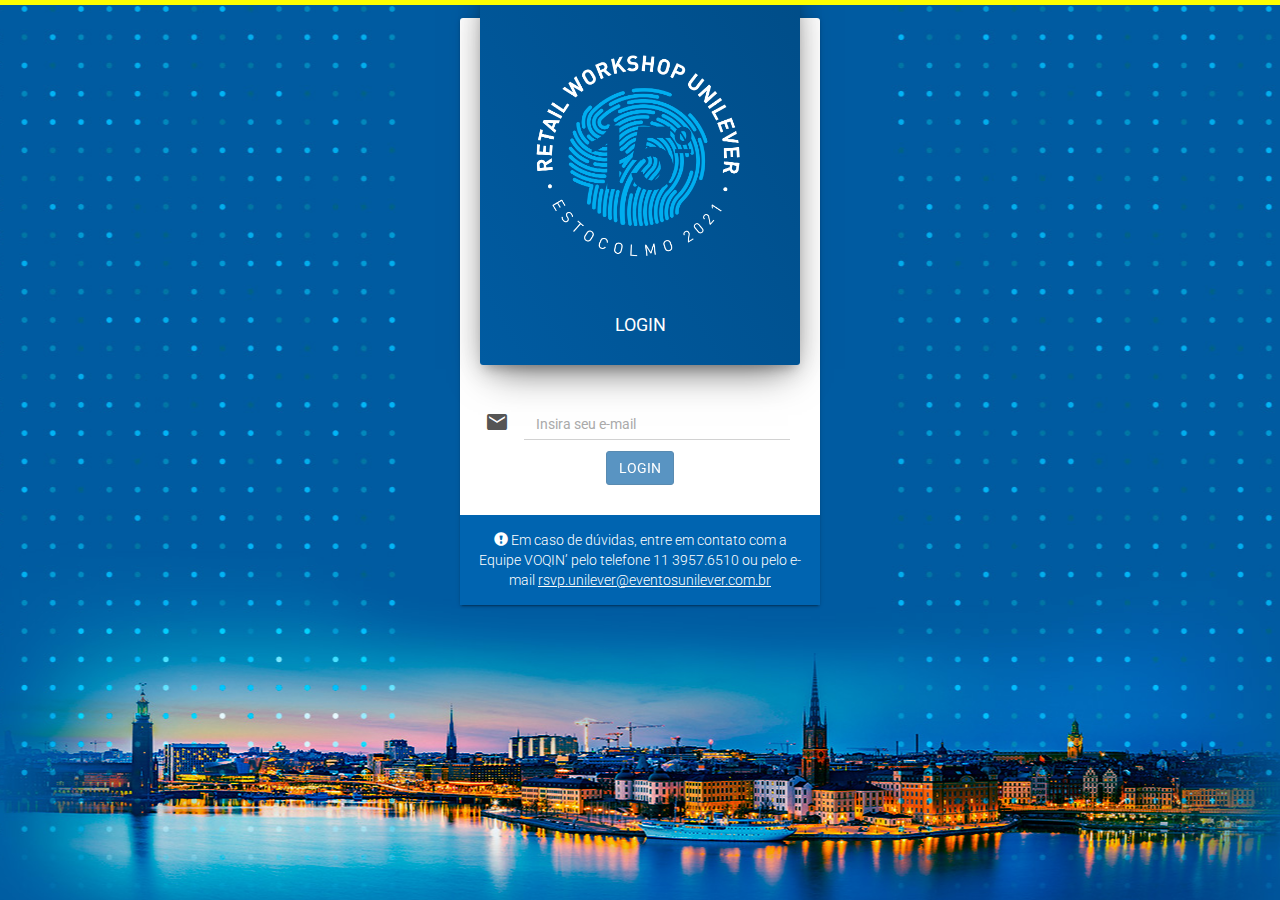
<file: index.html>
<!doctype html> <html ng-app="marcelinhaApp"> <head> <meta charset="utf-8"> <title ng-bind="appTitle"></title> <meta name="description" content=""> <meta name="viewport" content="width=device-width,initial-scale=1,shrink-to-fit=no"> <link rel="apple-touch-icon" sizes="180x180" href="/apple-touch-icon.png"> <link rel="icon" type="image/png" sizes="32x32" href="/favicon-32x32.png"> <link rel="icon" type="image/png" sizes="16x16" href="/favicon-16x16.png"> <link rel="manifest" href="/site.webmanifest"> <link rel="mask-icon" href="/safari-pinned-tab.svg" color="#5bbad5"> <meta name="msapplication-TileColor" content="#ffc40d"> <meta name="theme-color" content="#ffffff"> <link rel="stylesheet" href="styles/vendor.151a0907.css"> <link rel="stylesheet" href="styles/main.60ba440b.css"> </head> <body> <!--[if lte IE 8]>
      <p class="browsehappy">You are using an <strong>outdated</strong> browser. Please <a href="http://browsehappy.com/">upgrade your browser</a> to improve your experience.</p>
    <![endif]--> <ui-view></ui-view> <!-- Google Analytics: change UA-XXXXX-X to be your site's ID --> <script>(function (i, s, o, g, r, a, m) {
      i['GoogleAnalyticsObject'] = r; i[r] = i[r] || function () {
        (i[r].q = i[r].q || []).push(arguments)
      }, i[r].l = 1 * new Date(); a = s.createElement(o),
        m = s.getElementsByTagName(o)[0]; a.async = 1; a.src = g; m.parentNode.insertBefore(a, m)
    })(window, document, 'script', '//www.google-analytics.com/analytics.js', 'ga');</script> <script src="scripts/vendor.f568e722.js"></script> <script src="scripts/scripts.efd62bb0.js"></script> <!-- <script>
    if (location.hostname === "localhost" || location.hostname === "127.0.0.1") {
      alert('asdasd')
      document.write('<script src="https://' + (location.host || 'localhost').split(':')[0] + ':9000/livereload.js"></' + 'script>')
    }
  
  </script> --> </body> </html>
</file>
<file: styles/vendor.151a0907.css>
.sk-double-bounce,.sk-rotating-plane{width:40px;height:40px;margin:40px auto}@font-face{font-family:'Glyphicons Halflings';src:url(../fonts/glyphicons-halflings-regular.eot);src:url(../fonts/glyphicons-halflings-regular.eot?#iefix) format('embedded-opentype'),url(../fonts/glyphicons-halflings-regular.woff2) format('woff2'),url(../fonts/glyphicons-halflings-regular.woff) format('woff'),url(../fonts/glyphicons-halflings-regular.ttf) format('truetype'),url(../fonts/glyphicons-halflings-regular.svg#glyphicons_halflingsregular) format('svg')}.glyphicon{position:relative;top:1px;display:inline-block;font-family:'Glyphicons Halflings';font-style:normal;font-weight:400;line-height:1;-webkit-font-smoothing:antialiased;-moz-osx-font-smoothing:grayscale}.glyphicon-asterisk:before{content:"\002a"}.glyphicon-plus:before{content:"\002b"}.glyphicon-eur:before,.glyphicon-euro:before{content:"\20ac"}.glyphicon-minus:before{content:"\2212"}.glyphicon-cloud:before{content:"\2601"}.glyphicon-envelope:before{content:"\2709"}.glyphicon-pencil:before{content:"\270f"}.glyphicon-glass:before{content:"\e001"}.glyphicon-music:before{content:"\e002"}.glyphicon-search:before{content:"\e003"}.glyphicon-heart:before{content:"\e005"}.glyphicon-star:before{content:"\e006"}.glyphicon-star-empty:before{content:"\e007"}.glyphicon-user:before{content:"\e008"}.glyphicon-film:before{content:"\e009"}.glyphicon-th-large:before{content:"\e010"}.glyphicon-th:before{content:"\e011"}.glyphicon-th-list:before{content:"\e012"}.glyphicon-ok:before{content:"\e013"}.glyphicon-remove:before{content:"\e014"}.glyphicon-zoom-in:before{content:"\e015"}.glyphicon-zoom-out:before{content:"\e016"}.glyphicon-off:before{content:"\e017"}.glyphicon-signal:before{content:"\e018"}.glyphicon-cog:before{content:"\e019"}.glyphicon-trash:before{content:"\e020"}.glyphicon-home:before{content:"\e021"}.glyphicon-file:before{content:"\e022"}.glyphicon-time:before{content:"\e023"}.glyphicon-road:before{content:"\e024"}.glyphicon-download-alt:before{content:"\e025"}.glyphicon-download:before{content:"\e026"}.glyphicon-upload:before{content:"\e027"}.glyphicon-inbox:before{content:"\e028"}.glyphicon-play-circle:before{content:"\e029"}.glyphicon-repeat:before{content:"\e030"}.glyphicon-refresh:before{content:"\e031"}.glyphicon-list-alt:before{content:"\e032"}.glyphicon-lock:before{content:"\e033"}.glyphicon-flag:before{content:"\e034"}.glyphicon-headphones:before{content:"\e035"}.glyphicon-volume-off:before{content:"\e036"}.glyphicon-volume-down:before{content:"\e037"}.glyphicon-volume-up:before{content:"\e038"}.glyphicon-qrcode:before{content:"\e039"}.glyphicon-barcode:before{content:"\e040"}.glyphicon-tag:before{content:"\e041"}.glyphicon-tags:before{content:"\e042"}.glyphicon-book:before{content:"\e043"}.glyphicon-bookmark:before{content:"\e044"}.glyphicon-print:before{content:"\e045"}.glyphicon-camera:before{content:"\e046"}.glyphicon-font:before{content:"\e047"}.glyphicon-bold:before{content:"\e048"}.glyphicon-italic:before{content:"\e049"}.glyphicon-text-height:before{content:"\e050"}.glyphicon-text-width:before{content:"\e051"}.glyphicon-align-left:before{content:"\e052"}.glyphicon-align-center:before{content:"\e053"}.glyphicon-align-right:before{content:"\e054"}.glyphicon-align-justify:before{content:"\e055"}.glyphicon-list:before{content:"\e056"}.glyphicon-indent-left:before{content:"\e057"}.glyphicon-indent-right:before{content:"\e058"}.glyphicon-facetime-video:before{content:"\e059"}.glyphicon-picture:before{content:"\e060"}.glyphicon-map-marker:before{content:"\e062"}.glyphicon-adjust:before{content:"\e063"}.glyphicon-tint:before{content:"\e064"}.glyphicon-edit:before{content:"\e065"}.glyphicon-share:before{content:"\e066"}.glyphicon-check:before{content:"\e067"}.glyphicon-move:before{content:"\e068"}.glyphicon-step-backward:before{content:"\e069"}.glyphicon-fast-backward:before{content:"\e070"}.glyphicon-backward:before{content:"\e071"}.glyphicon-play:before{content:"\e072"}.glyphicon-pause:before{content:"\e073"}.glyphicon-stop:before{content:"\e074"}.glyphicon-forward:before{content:"\e075"}.glyphicon-fast-forward:before{content:"\e076"}.glyphicon-step-forward:before{content:"\e077"}.glyphicon-eject:before{content:"\e078"}.glyphicon-chevron-left:before{content:"\e079"}.glyphicon-chevron-right:before{content:"\e080"}.glyphicon-plus-sign:before{content:"\e081"}.glyphicon-minus-sign:before{content:"\e082"}.glyphicon-remove-sign:before{content:"\e083"}.glyphicon-ok-sign:before{content:"\e084"}.glyphicon-question-sign:before{content:"\e085"}.glyphicon-info-sign:before{content:"\e086"}.glyphicon-screenshot:before{content:"\e087"}.glyphicon-remove-circle:before{content:"\e088"}.glyphicon-ok-circle:before{content:"\e089"}.glyphicon-ban-circle:before{content:"\e090"}.glyphicon-arrow-left:before{content:"\e091"}.glyphicon-arrow-right:before{content:"\e092"}.glyphicon-arrow-up:before{content:"\e093"}.glyphicon-arrow-down:before{content:"\e094"}.glyphicon-share-alt:before{content:"\e095"}.glyphicon-resize-full:before{content:"\e096"}.glyphicon-resize-small:before{content:"\e097"}.glyphicon-exclamation-sign:before{content:"\e101"}.glyphicon-gift:before{content:"\e102"}.glyphicon-leaf:before{content:"\e103"}.glyphicon-fire:before{content:"\e104"}.glyphicon-eye-open:before{content:"\e105"}.glyphicon-eye-close:before{content:"\e106"}.glyphicon-warning-sign:before{content:"\e107"}.glyphicon-plane:before{content:"\e108"}.glyphicon-calendar:before{content:"\e109"}.glyphicon-random:before{content:"\e110"}.glyphicon-comment:before{content:"\e111"}.glyphicon-magnet:before{content:"\e112"}.glyphicon-chevron-up:before{content:"\e113"}.glyphicon-chevron-down:before{content:"\e114"}.glyphicon-retweet:before{content:"\e115"}.glyphicon-shopping-cart:before{content:"\e116"}.glyphicon-folder-close:before{content:"\e117"}.glyphicon-folder-open:before{content:"\e118"}.glyphicon-resize-vertical:before{content:"\e119"}.glyphicon-resize-horizontal:before{content:"\e120"}.glyphicon-hdd:before{content:"\e121"}.glyphicon-bullhorn:before{content:"\e122"}.glyphicon-bell:before{content:"\e123"}.glyphicon-certificate:before{content:"\e124"}.glyphicon-thumbs-up:before{content:"\e125"}.glyphicon-thumbs-down:before{content:"\e126"}.glyphicon-hand-right:before{content:"\e127"}.glyphicon-hand-left:before{content:"\e128"}.glyphicon-hand-up:before{content:"\e129"}.glyphicon-hand-down:before{content:"\e130"}.glyphicon-circle-arrow-right:before{content:"\e131"}.glyphicon-circle-arrow-left:before{content:"\e132"}.glyphicon-circle-arrow-up:before{content:"\e133"}.glyphicon-circle-arrow-down:before{content:"\e134"}.glyphicon-globe:before{content:"\e135"}.glyphicon-wrench:before{content:"\e136"}.glyphicon-tasks:before{content:"\e137"}.glyphicon-filter:before{content:"\e138"}.glyphicon-briefcase:before{content:"\e139"}.glyphicon-fullscreen:before{content:"\e140"}.glyphicon-dashboard:before{content:"\e141"}.glyphicon-paperclip:before{content:"\e142"}.glyphicon-heart-empty:before{content:"\e143"}.glyphicon-link:before{content:"\e144"}.glyphicon-phone:before{content:"\e145"}.glyphicon-pushpin:before{content:"\e146"}.glyphicon-usd:before{content:"\e148"}.glyphicon-gbp:before{content:"\e149"}.glyphicon-sort:before{content:"\e150"}.glyphicon-sort-by-alphabet:before{content:"\e151"}.glyphicon-sort-by-alphabet-alt:before{content:"\e152"}.glyphicon-sort-by-order:before{content:"\e153"}.glyphicon-sort-by-order-alt:before{content:"\e154"}.glyphicon-sort-by-attributes:before{content:"\e155"}.glyphicon-sort-by-attributes-alt:before{content:"\e156"}.glyphicon-unchecked:before{content:"\e157"}.glyphicon-expand:before{content:"\e158"}.glyphicon-collapse-down:before{content:"\e159"}.glyphicon-collapse-up:before{content:"\e160"}.glyphicon-log-in:before{content:"\e161"}.glyphicon-flash:before{content:"\e162"}.glyphicon-log-out:before{content:"\e163"}.glyphicon-new-window:before{content:"\e164"}.glyphicon-record:before{content:"\e165"}.glyphicon-save:before{content:"\e166"}.glyphicon-open:before{content:"\e167"}.glyphicon-saved:before{content:"\e168"}.glyphicon-import:before{content:"\e169"}.glyphicon-export:before{content:"\e170"}.glyphicon-send:before{content:"\e171"}.glyphicon-floppy-disk:before{content:"\e172"}.glyphicon-floppy-saved:before{content:"\e173"}.glyphicon-floppy-remove:before{content:"\e174"}.glyphicon-floppy-save:before{content:"\e175"}.glyphicon-floppy-open:before{content:"\e176"}.glyphicon-credit-card:before{content:"\e177"}.glyphicon-transfer:before{content:"\e178"}.glyphicon-cutlery:before{content:"\e179"}.glyphicon-header:before{content:"\e180"}.glyphicon-compressed:before{content:"\e181"}.glyphicon-earphone:before{content:"\e182"}.glyphicon-phone-alt:before{content:"\e183"}.glyphicon-tower:before{content:"\e184"}.glyphicon-stats:before{content:"\e185"}.glyphicon-sd-video:before{content:"\e186"}.glyphicon-hd-video:before{content:"\e187"}.glyphicon-subtitles:before{content:"\e188"}.glyphicon-sound-stereo:before{content:"\e189"}.glyphicon-sound-dolby:before{content:"\e190"}.glyphicon-sound-5-1:before{content:"\e191"}.glyphicon-sound-6-1:before{content:"\e192"}.glyphicon-sound-7-1:before{content:"\e193"}.glyphicon-copyright-mark:before{content:"\e194"}.glyphicon-registration-mark:before{content:"\e195"}.glyphicon-cloud-download:before{content:"\e197"}.glyphicon-cloud-upload:before{content:"\e198"}.glyphicon-tree-conifer:before{content:"\e199"}.glyphicon-tree-deciduous:before{content:"\e200"}.glyphicon-cd:before{content:"\e201"}.glyphicon-save-file:before{content:"\e202"}.glyphicon-open-file:before{content:"\e203"}.glyphicon-level-up:before{content:"\e204"}.glyphicon-copy:before{content:"\e205"}.glyphicon-paste:before{content:"\e206"}.glyphicon-alert:before{content:"\e209"}.glyphicon-equalizer:before{content:"\e210"}.glyphicon-king:before{content:"\e211"}.glyphicon-queen:before{content:"\e212"}.glyphicon-pawn:before{content:"\e213"}.glyphicon-bishop:before{content:"\e214"}.glyphicon-knight:before{content:"\e215"}.glyphicon-baby-formula:before{content:"\e216"}.glyphicon-tent:before{content:"\26fa"}.glyphicon-blackboard:before{content:"\e218"}.glyphicon-bed:before{content:"\e219"}.glyphicon-apple:before{content:"\f8ff"}.glyphicon-erase:before{content:"\e221"}.glyphicon-hourglass:before{content:"\231b"}.glyphicon-lamp:before{content:"\e223"}.glyphicon-duplicate:before{content:"\e224"}.glyphicon-piggy-bank:before{content:"\e225"}.glyphicon-scissors:before{content:"\e226"}.glyphicon-bitcoin:before,.glyphicon-btc:before,.glyphicon-xbt:before{content:"\e227"}.glyphicon-jpy:before,.glyphicon-yen:before{content:"\00a5"}.glyphicon-rub:before,.glyphicon-ruble:before{content:"\20bd"}.glyphicon-scale:before{content:"\e230"}.glyphicon-ice-lolly:before{content:"\e231"}.glyphicon-ice-lolly-tasted:before{content:"\e232"}.glyphicon-education:before{content:"\e233"}.glyphicon-option-horizontal:before{content:"\e234"}.glyphicon-option-vertical:before{content:"\e235"}.glyphicon-menu-hamburger:before{content:"\e236"}.glyphicon-modal-window:before{content:"\e237"}.glyphicon-oil:before{content:"\e238"}.glyphicon-grain:before{content:"\e239"}.glyphicon-sunglasses:before{content:"\e240"}.glyphicon-text-size:before{content:"\e241"}.glyphicon-text-color:before{content:"\e242"}.glyphicon-text-background:before{content:"\e243"}.glyphicon-object-align-top:before{content:"\e244"}.glyphicon-object-align-bottom:before{content:"\e245"}.glyphicon-object-align-horizontal:before{content:"\e246"}.glyphicon-object-align-left:before{content:"\e247"}.glyphicon-object-align-vertical:before{content:"\e248"}.glyphicon-object-align-right:before{content:"\e249"}.glyphicon-triangle-right:before{content:"\e250"}.glyphicon-triangle-left:before{content:"\e251"}.glyphicon-triangle-bottom:before{content:"\e252"}.glyphicon-triangle-top:before{content:"\e253"}.glyphicon-console:before{content:"\e254"}.glyphicon-superscript:before{content:"\e255"}.glyphicon-subscript:before{content:"\e256"}.glyphicon-menu-left:before{content:"\e257"}.glyphicon-menu-right:before{content:"\e258"}.glyphicon-menu-down:before{content:"\e259"}.glyphicon-menu-up:before{content:"\e260"}.sk-rotating-plane{background-color:#333;-webkit-animation:sk-rotatePlane 1.2s infinite ease-in-out;animation:sk-rotatePlane 1.2s infinite ease-in-out}@-webkit-keyframes sk-rotatePlane{0%{-webkit-transform:perspective(120px) rotateX(0) rotateY(0);transform:perspective(120px) rotateX(0) rotateY(0)}50%{-webkit-transform:perspective(120px) rotateX(-180.1deg) rotateY(0);transform:perspective(120px) rotateX(-180.1deg) rotateY(0)}100%{-webkit-transform:perspective(120px) rotateX(-180deg) rotateY(-179.9deg);transform:perspective(120px) rotateX(-180deg) rotateY(-179.9deg)}}@keyframes sk-rotatePlane{0%{-webkit-transform:perspective(120px) rotateX(0) rotateY(0);transform:perspective(120px) rotateX(0) rotateY(0)}50%{-webkit-transform:perspective(120px) rotateX(-180.1deg) rotateY(0);transform:perspective(120px) rotateX(-180.1deg) rotateY(0)}100%{-webkit-transform:perspective(120px) rotateX(-180deg) rotateY(-179.9deg);transform:perspective(120px) rotateX(-180deg) rotateY(-179.9deg)}}.sk-double-bounce{position:relative}.sk-double-bounce .sk-child{width:100%;height:100%;border-radius:50%;background-color:#333;opacity:.6;position:absolute;top:0;left:0;-webkit-animation:sk-doubleBounce 2s infinite ease-in-out;animation:sk-doubleBounce 2s infinite ease-in-out}.sk-chasing-dots .sk-child,.sk-spinner-pulse,.sk-three-bounce .sk-child{background-color:#333;border-radius:100%}.sk-double-bounce .sk-double-bounce2{-webkit-animation-delay:-1s;animation-delay:-1s}@-webkit-keyframes sk-doubleBounce{0%,100%{-webkit-transform:scale(0);transform:scale(0)}50%{-webkit-transform:scale(1);transform:scale(1)}}@keyframes sk-doubleBounce{0%,100%{-webkit-transform:scale(0);transform:scale(0)}50%{-webkit-transform:scale(1);transform:scale(1)}}.sk-wave{margin:40px auto;width:50px;height:40px;text-align:center;font-size:10px}.sk-wave .sk-rect{background-color:#333;height:100%;width:6px;display:inline-block;-webkit-animation:sk-waveStretchDelay 1.2s infinite ease-in-out;animation:sk-waveStretchDelay 1.2s infinite ease-in-out}.sk-wave .sk-rect1{-webkit-animation-delay:-1.2s;animation-delay:-1.2s}.sk-wave .sk-rect2{-webkit-animation-delay:-1.1s;animation-delay:-1.1s}.sk-wave .sk-rect3{-webkit-animation-delay:-1s;animation-delay:-1s}.sk-wave .sk-rect4{-webkit-animation-delay:-.9s;animation-delay:-.9s}.sk-wave .sk-rect5{-webkit-animation-delay:-.8s;animation-delay:-.8s}@-webkit-keyframes sk-waveStretchDelay{0%,100%,40%{-webkit-transform:scaleY(.4);transform:scaleY(.4)}20%{-webkit-transform:scaleY(1);transform:scaleY(1)}}@keyframes sk-waveStretchDelay{0%,100%,40%{-webkit-transform:scaleY(.4);transform:scaleY(.4)}20%{-webkit-transform:scaleY(1);transform:scaleY(1)}}.sk-wandering-cubes{margin:40px auto;width:40px;height:40px;position:relative}.sk-wandering-cubes .sk-cube{background-color:#333;width:10px;height:10px;position:absolute;top:0;left:0;-webkit-animation:sk-wanderingCube 1.8s ease-in-out -1.8s infinite both;animation:sk-wanderingCube 1.8s ease-in-out -1.8s infinite both}.sk-chasing-dots,.sk-spinner-pulse{width:40px;height:40px;margin:40px auto}.sk-wandering-cubes .sk-cube2{-webkit-animation-delay:-.9s;animation-delay:-.9s}@-webkit-keyframes sk-wanderingCube{0%{-webkit-transform:rotate(0);transform:rotate(0)}25%{-webkit-transform:translateX(30px) rotate(-90deg) scale(.5);transform:translateX(30px) rotate(-90deg) scale(.5)}50%{-webkit-transform:translateX(30px) translateY(30px) rotate(-179deg);transform:translateX(30px) translateY(30px) rotate(-179deg)}50.1%{-webkit-transform:translateX(30px) translateY(30px) rotate(-180deg);transform:translateX(30px) translateY(30px) rotate(-180deg)}75%{-webkit-transform:translateX(0) translateY(30px) rotate(-270deg) scale(.5);transform:translateX(0) translateY(30px) rotate(-270deg) scale(.5)}100%{-webkit-transform:rotate(-360deg);transform:rotate(-360deg)}}@keyframes sk-wanderingCube{0%{-webkit-transform:rotate(0);transform:rotate(0)}25%{-webkit-transform:translateX(30px) rotate(-90deg) scale(.5);transform:translateX(30px) rotate(-90deg) scale(.5)}50%{-webkit-transform:translateX(30px) translateY(30px) rotate(-179deg);transform:translateX(30px) translateY(30px) rotate(-179deg)}50.1%{-webkit-transform:translateX(30px) translateY(30px) rotate(-180deg);transform:translateX(30px) translateY(30px) rotate(-180deg)}75%{-webkit-transform:translateX(0) translateY(30px) rotate(-270deg) scale(.5);transform:translateX(0) translateY(30px) rotate(-270deg) scale(.5)}100%{-webkit-transform:rotate(-360deg);transform:rotate(-360deg)}}.sk-spinner-pulse{-webkit-animation:sk-pulseScaleOut 1s infinite ease-in-out;animation:sk-pulseScaleOut 1s infinite ease-in-out}@-webkit-keyframes sk-pulseScaleOut{0%{-webkit-transform:scale(0);transform:scale(0)}100%{-webkit-transform:scale(1);transform:scale(1);opacity:0}}@keyframes sk-pulseScaleOut{0%{-webkit-transform:scale(0);transform:scale(0)}100%{-webkit-transform:scale(1);transform:scale(1);opacity:0}}.sk-chasing-dots{position:relative;text-align:center;-webkit-animation:sk-chasingDotsRotate 2s infinite linear;animation:sk-chasingDotsRotate 2s infinite linear}.sk-chasing-dots .sk-child{width:60%;height:60%;display:inline-block;position:absolute;top:0;-webkit-animation:sk-chasingDotsBounce 2s infinite ease-in-out;animation:sk-chasingDotsBounce 2s infinite ease-in-out}.sk-chasing-dots .sk-dot2{top:auto;bottom:0;-webkit-animation-delay:-1s;animation-delay:-1s}@-webkit-keyframes sk-chasingDotsRotate{100%{-webkit-transform:rotate(360deg);transform:rotate(360deg)}}@keyframes sk-chasingDotsRotate{100%{-webkit-transform:rotate(360deg);transform:rotate(360deg)}}@-webkit-keyframes sk-chasingDotsBounce{0%,100%{-webkit-transform:scale(0);transform:scale(0)}50%{-webkit-transform:scale(1);transform:scale(1)}}@keyframes sk-chasingDotsBounce{0%,100%{-webkit-transform:scale(0);transform:scale(0)}50%{-webkit-transform:scale(1);transform:scale(1)}}.sk-three-bounce{margin:40px auto;width:80px;text-align:center}.sk-three-bounce .sk-child{width:20px;height:20px;display:inline-block;-webkit-animation:sk-three-bounce 1.4s ease-in-out 0s infinite both;animation:sk-three-bounce 1.4s ease-in-out 0s infinite both}.sk-circle .sk-child:before,.sk-fading-circle .sk-circle:before{display:block;border-radius:100%;content:'';background-color:#333}.sk-three-bounce .sk-bounce1{-webkit-animation-delay:-.32s;animation-delay:-.32s}.sk-three-bounce .sk-bounce2{-webkit-animation-delay:-.16s;animation-delay:-.16s}@-webkit-keyframes sk-three-bounce{0%,100%,80%{-webkit-transform:scale(0);transform:scale(0)}40%{-webkit-transform:scale(1);transform:scale(1)}}@keyframes sk-three-bounce{0%,100%,80%{-webkit-transform:scale(0);transform:scale(0)}40%{-webkit-transform:scale(1);transform:scale(1)}}.sk-circle{margin:40px auto;width:40px;height:40px;position:relative}.sk-circle .sk-child{width:100%;height:100%;position:absolute;left:0;top:0}.sk-circle .sk-child:before{margin:0 auto;width:15%;height:15%;-webkit-animation:sk-circleBounceDelay 1.2s infinite ease-in-out both;animation:sk-circleBounceDelay 1.2s infinite ease-in-out both}.sk-circle .sk-circle2{-webkit-transform:rotate(30deg);-ms-transform:rotate(30deg);transform:rotate(30deg)}.sk-circle .sk-circle3{-webkit-transform:rotate(60deg);-ms-transform:rotate(60deg);transform:rotate(60deg)}.sk-circle .sk-circle4{-webkit-transform:rotate(90deg);-ms-transform:rotate(90deg);transform:rotate(90deg)}.sk-circle .sk-circle5{-webkit-transform:rotate(120deg);-ms-transform:rotate(120deg);transform:rotate(120deg)}.sk-circle .sk-circle6{-webkit-transform:rotate(150deg);-ms-transform:rotate(150deg);transform:rotate(150deg)}.sk-circle .sk-circle7{-webkit-transform:rotate(180deg);-ms-transform:rotate(180deg);transform:rotate(180deg)}.sk-circle .sk-circle8{-webkit-transform:rotate(210deg);-ms-transform:rotate(210deg);transform:rotate(210deg)}.sk-circle .sk-circle9{-webkit-transform:rotate(240deg);-ms-transform:rotate(240deg);transform:rotate(240deg)}.sk-circle .sk-circle10{-webkit-transform:rotate(270deg);-ms-transform:rotate(270deg);transform:rotate(270deg)}.sk-circle .sk-circle11{-webkit-transform:rotate(300deg);-ms-transform:rotate(300deg);transform:rotate(300deg)}.sk-circle .sk-circle12{-webkit-transform:rotate(330deg);-ms-transform:rotate(330deg);transform:rotate(330deg)}.sk-circle .sk-circle2:before{-webkit-animation-delay:-1.1s;animation-delay:-1.1s}.sk-circle .sk-circle3:before{-webkit-animation-delay:-1s;animation-delay:-1s}.sk-circle .sk-circle4:before{-webkit-animation-delay:-.9s;animation-delay:-.9s}.sk-circle .sk-circle5:before{-webkit-animation-delay:-.8s;animation-delay:-.8s}.sk-circle .sk-circle6:before{-webkit-animation-delay:-.7s;animation-delay:-.7s}.sk-circle .sk-circle7:before{-webkit-animation-delay:-.6s;animation-delay:-.6s}.sk-circle .sk-circle8:before{-webkit-animation-delay:-.5s;animation-delay:-.5s}.sk-circle .sk-circle9:before{-webkit-animation-delay:-.4s;animation-delay:-.4s}.sk-circle .sk-circle10:before{-webkit-animation-delay:-.3s;animation-delay:-.3s}.sk-circle .sk-circle11:before{-webkit-animation-delay:-.2s;animation-delay:-.2s}.sk-circle .sk-circle12:before{-webkit-animation-delay:-.1s;animation-delay:-.1s}@-webkit-keyframes sk-circleBounceDelay{0%,100%,80%{-webkit-transform:scale(0);transform:scale(0)}40%{-webkit-transform:scale(1);transform:scale(1)}}@keyframes sk-circleBounceDelay{0%,100%,80%{-webkit-transform:scale(0);transform:scale(0)}40%{-webkit-transform:scale(1);transform:scale(1)}}.sk-cube-grid{width:40px;height:40px;margin:40px auto}.sk-cube-grid .sk-cube{width:33.33%;height:33.33%;background-color:#333;float:left;-webkit-animation:sk-cubeGridScaleDelay 1.3s infinite ease-in-out;animation:sk-cubeGridScaleDelay 1.3s infinite ease-in-out}.sk-cube-grid .sk-cube1{-webkit-animation-delay:.2s;animation-delay:.2s}.sk-cube-grid .sk-cube2{-webkit-animation-delay:.3s;animation-delay:.3s}.sk-cube-grid .sk-cube3{-webkit-animation-delay:.4s;animation-delay:.4s}.sk-cube-grid .sk-cube4{-webkit-animation-delay:.1s;animation-delay:.1s}.sk-cube-grid .sk-cube5{-webkit-animation-delay:.2s;animation-delay:.2s}.sk-cube-grid .sk-cube6{-webkit-animation-delay:.3s;animation-delay:.3s}.sk-cube-grid .sk-cube7{-webkit-animation-delay:0ms;animation-delay:0ms}.sk-cube-grid .sk-cube8{-webkit-animation-delay:.1s;animation-delay:.1s}.sk-cube-grid .sk-cube9{-webkit-animation-delay:.2s;animation-delay:.2s}@-webkit-keyframes sk-cubeGridScaleDelay{0%,100%,70%{-webkit-transform:scale3D(1,1,1);transform:scale3D(1,1,1)}35%{-webkit-transform:scale3D(0,0,1);transform:scale3D(0,0,1)}}@keyframes sk-cubeGridScaleDelay{0%,100%,70%{-webkit-transform:scale3D(1,1,1);transform:scale3D(1,1,1)}35%{-webkit-transform:scale3D(0,0,1);transform:scale3D(0,0,1)}}.sk-fading-circle{margin:40px auto;width:40px;height:40px;position:relative}.sk-fading-circle .sk-circle{width:100%;height:100%;position:absolute;left:0;top:0}.sk-fading-circle .sk-circle:before{margin:0 auto;width:15%;height:15%;-webkit-animation:sk-circleFadeDelay 1.2s infinite ease-in-out both;animation:sk-circleFadeDelay 1.2s infinite ease-in-out both}.sk-fading-circle .sk-circle2{-webkit-transform:rotate(30deg);-ms-transform:rotate(30deg);transform:rotate(30deg)}.sk-fading-circle .sk-circle3{-webkit-transform:rotate(60deg);-ms-transform:rotate(60deg);transform:rotate(60deg)}.sk-fading-circle .sk-circle4{-webkit-transform:rotate(90deg);-ms-transform:rotate(90deg);transform:rotate(90deg)}.sk-fading-circle .sk-circle5{-webkit-transform:rotate(120deg);-ms-transform:rotate(120deg);transform:rotate(120deg)}.sk-fading-circle .sk-circle6{-webkit-transform:rotate(150deg);-ms-transform:rotate(150deg);transform:rotate(150deg)}.sk-fading-circle .sk-circle7{-webkit-transform:rotate(180deg);-ms-transform:rotate(180deg);transform:rotate(180deg)}.sk-fading-circle .sk-circle8{-webkit-transform:rotate(210deg);-ms-transform:rotate(210deg);transform:rotate(210deg)}.sk-fading-circle .sk-circle9{-webkit-transform:rotate(240deg);-ms-transform:rotate(240deg);transform:rotate(240deg)}.sk-fading-circle .sk-circle10{-webkit-transform:rotate(270deg);-ms-transform:rotate(270deg);transform:rotate(270deg)}.sk-fading-circle .sk-circle11{-webkit-transform:rotate(300deg);-ms-transform:rotate(300deg);transform:rotate(300deg)}.sk-fading-circle .sk-circle12{-webkit-transform:rotate(330deg);-ms-transform:rotate(330deg);transform:rotate(330deg)}.sk-fading-circle .sk-circle2:before{-webkit-animation-delay:-1.1s;animation-delay:-1.1s}.sk-fading-circle .sk-circle3:before{-webkit-animation-delay:-1s;animation-delay:-1s}.sk-fading-circle .sk-circle4:before{-webkit-animation-delay:-.9s;animation-delay:-.9s}.sk-fading-circle .sk-circle5:before{-webkit-animation-delay:-.8s;animation-delay:-.8s}.sk-fading-circle .sk-circle6:before{-webkit-animation-delay:-.7s;animation-delay:-.7s}.sk-fading-circle .sk-circle7:before{-webkit-animation-delay:-.6s;animation-delay:-.6s}.sk-fading-circle .sk-circle8:before{-webkit-animation-delay:-.5s;animation-delay:-.5s}.sk-fading-circle .sk-circle9:before{-webkit-animation-delay:-.4s;animation-delay:-.4s}.sk-fading-circle .sk-circle10:before{-webkit-animation-delay:-.3s;animation-delay:-.3s}.sk-fading-circle .sk-circle11:before{-webkit-animation-delay:-.2s;animation-delay:-.2s}.sk-fading-circle .sk-circle12:before{-webkit-animation-delay:-.1s;animation-delay:-.1s}@-webkit-keyframes sk-circleFadeDelay{0%,100%,39%{opacity:0}40%{opacity:1}}@keyframes sk-circleFadeDelay{0%,100%,39%{opacity:0}40%{opacity:1}}.sk-folding-cube{margin:40px auto;width:40px;height:40px;position:relative;-webkit-transform:rotateZ(45deg);transform:rotateZ(45deg)}.sk-folding-cube .sk-cube{float:left;width:50%;height:50%;position:relative;-webkit-transform:scale(1.1);-ms-transform:scale(1.1);transform:scale(1.1)}.sk-folding-cube .sk-cube:before{content:'';position:absolute;top:0;left:0;width:100%;height:100%;background-color:#333;-webkit-animation:sk-foldCubeAngle 2.4s infinite linear both;animation:sk-foldCubeAngle 2.4s infinite linear both;-webkit-transform-origin:100% 100%;-ms-transform-origin:100% 100%;transform-origin:100% 100%}.sk-folding-cube .sk-cube2{-webkit-transform:scale(1.1) rotateZ(90deg);transform:scale(1.1) rotateZ(90deg)}.sk-folding-cube .sk-cube3{-webkit-transform:scale(1.1) rotateZ(180deg);transform:scale(1.1) rotateZ(180deg)}.sk-folding-cube .sk-cube4{-webkit-transform:scale(1.1) rotateZ(270deg);transform:scale(1.1) rotateZ(270deg)}.sk-folding-cube .sk-cube2:before{-webkit-animation-delay:.3s;animation-delay:.3s}.sk-folding-cube .sk-cube3:before{-webkit-animation-delay:.6s;animation-delay:.6s}.sk-folding-cube .sk-cube4:before{-webkit-animation-delay:.9s;animation-delay:.9s}@-webkit-keyframes sk-foldCubeAngle{0%,10%{-webkit-transform:perspective(140px) rotateX(-180deg);transform:perspective(140px) rotateX(-180deg);opacity:0}25%,75%{-webkit-transform:perspective(140px) rotateX(0);transform:perspective(140px) rotateX(0);opacity:1}100%,90%{-webkit-transform:perspective(140px) rotateY(180deg);transform:perspective(140px) rotateY(180deg);opacity:0}}@keyframes sk-foldCubeAngle{0%,10%{-webkit-transform:perspective(140px) rotateX(-180deg);transform:perspective(140px) rotateX(-180deg);opacity:0}25%,75%{-webkit-transform:perspective(140px) rotateX(0);transform:perspective(140px) rotateX(0);opacity:1}100%,90%{-webkit-transform:perspective(140px) rotateY(180deg);transform:perspective(140px) rotateY(180deg);opacity:0}}/*! lightslider - v1.1.3 - 2015-04-14
* https://github.com/sachinchoolur/lightslider
* Copyright (c) 2015 Sachin N; Licensed MIT */.lSSlideWrapper,.lSSlideWrapper .lSFade{position:relative}.lSSlideWrapper .lSSlide,.lSSlideWrapper.usingCss .lSFade>*{-webkit-transition-timing-function:inherit!important;transition-timing-function:inherit!important;-webkit-transition-duration:inherit!important;transition-duration:inherit!important}.lSSlideOuter,.lSSlideOuter .lSPager.lSGallery{-khtml-user-select:none;-moz-user-select:none;-ms-user-select:none;-webkit-touch-callout:none;-webkit-user-select:none;user-select:none;overflow:hidden}.lSSlideOuter .lSPager.lSGallery:after,.lSSlideWrapper>.lightSlider:after{clear:both}.lightSlider:after,.lightSlider:before{content:" ";display:table}.lightSlider{overflow:hidden;margin:0}.lSSlideWrapper{max-width:100%;overflow:hidden}.lSSlideWrapper .lSSlide{-webkit-transform:translate(0,0);-ms-transform:translate(0,0);transform:translate(0,0);-webkit-transition:all 1s;-webkit-transition-property:-webkit-transform,height;-moz-transition-property:-moz-transform,height;transition-property:transform,height}.lSSlideWrapper .lSFade>*{position:absolute!important;top:0;left:0;z-index:9;margin-right:0;width:100%}.lSSlideWrapper.usingCss .lSFade>*{opacity:0;-webkit-transition-delay:0s;transition-delay:0s;-webkit-transition-property:opacity;transition-property:opacity}.lSSlideWrapper .lSFade>.active{z-index:10}.lSSlideWrapper.usingCss .lSFade>.active{opacity:1}.lSSlideOuter .lSPager.lSpg{margin:10px 0 0;padding:0;text-align:center}.lSSlideOuter .lSPager.lSpg>li{cursor:pointer;display:inline-block;padding:0 5px}.lSSlideOuter .lSPager.lSpg>li a{background-color:#222;border-radius:30px;display:inline-block;height:8px;overflow:hidden;text-indent:-999em;width:8px;position:relative;z-index:99;-webkit-transition:all .5s linear 0s;transition:all .5s linear 0s}.lSSlideOuter .lSPager.lSpg>li.active a,.lSSlideOuter .lSPager.lSpg>li:hover a{background-color:#428bca}.lSSlideOuter .media{opacity:.8}.lSSlideOuter .media.active{opacity:1}.lSSlideOuter .lSPager.lSGallery{list-style:none;padding-left:0;margin:0;transform:translate3d(0,0,0);-moz-transform:translate3d(0,0,0);-ms-transform:translate3d(0,0,0);-webkit-transform:translate3d(0,0,0);-o-transform:translate3d(0,0,0);-webkit-transition-property:-webkit-transform;-moz-transition-property:-moz-transform}.lSSlideOuter .lSPager.lSGallery li{overflow:hidden;-webkit-transition:border-radius .12s linear 0s .35s linear 0s;transition:border-radius .12s linear 0s .35s linear 0s}.lSSlideOuter .lSPager.lSGallery li.active,.lSSlideOuter .lSPager.lSGallery li:hover{border-radius:5px}.lSSlideOuter .lSPager.lSGallery img{display:block;height:auto;max-width:100%}.lSSlideOuter .lSPager.lSGallery:after,.lSSlideOuter .lSPager.lSGallery:before{content:" ";display:table}.lSAction>a{width:32px;display:block;top:50%;height:32px;background-image:url(../img/controls.png);cursor:pointer;position:absolute;z-index:99;margin-top:-16px;opacity:.5;-webkit-transition:opacity .35s linear 0s;transition:opacity .35s linear 0s}.lSAction>a:hover{opacity:1}.lSAction>.lSPrev{background-position:0 0;left:10px}.lSAction>.lSNext{background-position:-32px 0;right:10px}.lSAction>a.disabled{pointer-events:none}.cS-hidden{height:1px;opacity:0;filter:alpha(opacity=0);overflow:hidden}.lSSlideOuter.vertical{position:relative}.lSSlideOuter.vertical.noPager{padding-right:0!important}.lSSlideOuter.vertical .lSGallery{position:absolute!important;right:0;top:0}.lSSlideOuter.vertical .lightSlider>*{width:100%!important;max-width:none!important}.lSSlideOuter.vertical .lSAction>a{left:50%;margin-left:-14px;margin-top:0}.lSSlideOuter.vertical .lSAction>.lSNext{background-position:31px -31px;bottom:10px;top:auto}.lSSlideOuter.vertical .lSAction>.lSPrev{background-position:0 -31px;bottom:auto;top:10px}.lSSlideOuter.lSrtl{direction:rtl}.lSSlideOuter .lSPager,.lSSlideOuter .lightSlider{padding-left:0;list-style:none}.lSSlideOuter.lSrtl .lSPager,.lSSlideOuter.lSrtl .lightSlider{padding-right:0}.lSSlideOuter .lSGallery li,.lSSlideOuter .lightSlider>*{float:left}.lSSlideOuter.lSrtl .lSGallery li,.lSSlideOuter.lSrtl .lightSlider>*{float:right!important}@-webkit-keyframes rightEnd{0%,100%{left:0}50%{left:-15px}}@keyframes rightEnd{0%,100%{left:0}50%{left:-15px}}@-webkit-keyframes topEnd{0%,100%{top:0}50%{top:-15px}}@keyframes topEnd{0%,100%{top:0}50%{top:-15px}}@-webkit-keyframes leftEnd{0%,100%{left:0}50%{left:15px}}@keyframes leftEnd{0%,100%{left:0}50%{left:15px}}@-webkit-keyframes bottomEnd{0%,100%{bottom:0}50%{bottom:-15px}}@keyframes bottomEnd{0%,100%{bottom:0}50%{bottom:-15px}}.lSSlideOuter .rightEnd{-webkit-animation:rightEnd .3s;animation:rightEnd .3s;position:relative}.lSSlideOuter .leftEnd{-webkit-animation:leftEnd .3s;animation:leftEnd .3s;position:relative}.lSSlideOuter.vertical .rightEnd{-webkit-animation:topEnd .3s;animation:topEnd .3s;position:relative}.lSSlideOuter.vertical .leftEnd{-webkit-animation:bottomEnd .3s;animation:bottomEnd .3s;position:relative}.lSSlideOuter.lSrtl .rightEnd{-webkit-animation:leftEnd .3s;animation:leftEnd .3s;position:relative}.lSSlideOuter.lSrtl .leftEnd{-webkit-animation:rightEnd .3s;animation:rightEnd .3s;position:relative}.lightSlider.lsGrab>*{cursor:-webkit-grab;cursor:-moz-grab;cursor:-o-grab;cursor:-ms-grab;cursor:grab}.lightSlider.lsGrabbing>*{cursor:move;cursor:-webkit-grabbing;cursor:-moz-grabbing;cursor:-o-grabbing;cursor:-ms-grabbing;cursor:grabbing}
</file>
<file: styles/main.60ba440b.css>
@charset "UTF-8";@import url(https://fonts.googleapis.com/css?family=Cabin|Material+Icons);@import url(https://fonts.googleapis.com/css?family=Roboto+Mono);@import url(https://fonts.googleapis.com/css?family=Roboto);/*! =========================================================
 *
 * Material Kit Free - V1.1.0
 *
 * =========================================================
 *
 *
 *                       _oo0oo_
 *                      o8888888o
 *                      88" . "88
 *                      (| -_- |)
 *                      0\  =  /0
 *                    ___/`---'\___
 *                  .' \|     |// '.
 *                 / \|||  :  |||// \
 *                / _||||| -:- |||||- \
 *               |   | \\  -  /// |   |
 *               | \_|  ''\---/''  |_/ |
 *               \  .-\__  '-'  ___/-. /
 *             ___'. .'  /--.--\  `. .'___
 *          ."" '<  `.___\_<|>_/___.' >' "".
 *         | | :  `- \`.;`\ _ /`;.`/ - ` : | |
 *         \  \ `_.   \_ __\ /__ _/   .-` /  /
 *     =====`-.____`.___ \_____/___.-`___.-'=====
 *                       `=---='
 *
 *     ~~~~~~~~~~~~~~~~~~~~~~~~~~~~~~~~~~~~~~~~~~~
 *
 *               Buddha Bless:  "No Bugs"
 *
 * ========================================================= */@import url(https://fonts.googleapis.com/css?family=Roboto+Mono);@import url(https://fonts.googleapis.com/css?family=Roboto);footer ul li a,footer ul li a:hover{text-decoration:none}.btn:active,.btn:active:focus,.btn:focus,.navbar .navbar-nav>li>a.btn:active,.navbar .navbar-nav>li>a.btn:active:focus,.navbar .navbar-nav>li>a.btn:focus,:focus{outline:0}.btn .material-icons,.checkbox .checkbox-material,.togglebutton,a .material-icons,a:focus .material-icons,a:hover .material-icons,img{vertical-align:middle}.fa,.glyphicon{-moz-osx-font-smoothing:grayscale}.navbar-fixed-bottom .navbar-collapse,.navbar-fixed-top .navbar-collapse,.pre-scrollable{max-height:340px}body.inverse{background:#333}body.inverse,body.inverse .form-control{color:#fff}body.inverse .card,body.inverse .card .form-control,body.inverse .modal,body.inverse .modal .form-control,body.inverse .panel-default,body.inverse .panel-default .form-control{background-color:initial;color:initial}.life-of-material-kit{background:#FFF}.h1,.h2,.h3,.h4,body,h1,h2,h3,h4,h5,h6{font-family:Roboto,Helvetica,Arial,sans-serif;font-weight:300;line-height:1.5em}.animation-transition-general,.carousel .carousel-indicators li{transition:all .3s linear}.animation-transition-slow{transition:all 370ms linear}.animation-transition-fast,.navbar{transition:all 150ms ease 0s}.form-horizontal label{text-align:right}.form-horizontal label.control-label{margin:0}.btn,.navbar .navbar-nav>li>a.btn{border:none;border-radius:3px;position:relative;padding:12px 30px;margin:10px 1px;font-size:12px;font-weight:400;text-transform:uppercase;letter-spacing:0;will-change:box-shadow,transform;transition:box-shadow .2s cubic-bezier(.4,0,1,1),background-color .2s cubic-bezier(.4,0,.2,1)}.btn::-moz-focus-inner,.navbar .navbar-nav>li>a.btn::-moz-focus-inner{border:0}.btn,.btn.btn-default,.navbar .navbar-nav>li>a.btn,.navbar .navbar-nav>li>a.btn.btn-default{box-shadow:0 2px 2px 0 rgba(153,153,153,.14),0 3px 1px -2px rgba(153,153,153,.2),0 1px 5px 0 rgba(153,153,153,.12)}.btn,.btn.active,.btn.active:focus,.btn.active:hover,.btn.btn-default,.btn.btn-default.active,.btn.btn-default.active:focus,.btn.btn-default.active:hover,.btn.btn-default:active,.btn.btn-default:active:focus,.btn.btn-default:active:hover,.btn.btn-default:focus,.btn.btn-default:hover,.btn:active,.btn:active:focus,.btn:active:hover,.btn:focus,.btn:hover,.navbar .navbar-nav>li>a.btn,.navbar .navbar-nav>li>a.btn.active,.navbar .navbar-nav>li>a.btn.active:focus,.navbar .navbar-nav>li>a.btn.active:hover,.navbar .navbar-nav>li>a.btn.btn-default,.navbar .navbar-nav>li>a.btn.btn-default.active,.navbar .navbar-nav>li>a.btn.btn-default.active:focus,.navbar .navbar-nav>li>a.btn.btn-default.active:hover,.navbar .navbar-nav>li>a.btn.btn-default:active,.navbar .navbar-nav>li>a.btn.btn-default:active:focus,.navbar .navbar-nav>li>a.btn.btn-default:active:hover,.navbar .navbar-nav>li>a.btn.btn-default:focus,.navbar .navbar-nav>li>a.btn.btn-default:hover,.navbar .navbar-nav>li>a.btn:active,.navbar .navbar-nav>li>a.btn:active:focus,.navbar .navbar-nav>li>a.btn:active:hover,.navbar .navbar-nav>li>a.btn:focus,.navbar .navbar-nav>li>a.btn:hover,.open>.btn.btn-default.dropdown-toggle,.open>.btn.btn-default.dropdown-toggle:focus,.open>.btn.btn-default.dropdown-toggle:hover,.open>.btn.dropdown-toggle,.open>.btn.dropdown-toggle:focus,.open>.btn.dropdown-toggle:hover,.open>.navbar .navbar-nav>li>a.btn.btn-default.dropdown-toggle,.open>.navbar .navbar-nav>li>a.btn.btn-default.dropdown-toggle:focus,.open>.navbar .navbar-nav>li>a.btn.btn-default.dropdown-toggle:hover,.open>.navbar .navbar-nav>li>a.btn.dropdown-toggle,.open>.navbar .navbar-nav>li>a.btn.dropdown-toggle:focus,.open>.navbar .navbar-nav>li>a.btn.dropdown-toggle:hover{background-color:#999;color:#FFF}.btn.btn-default:active,.btn.btn-default:focus,.btn.btn-default:hover,.btn:active,.btn:focus,.btn:hover,.navbar .navbar-nav>li>a.btn.btn-default:active,.navbar .navbar-nav>li>a.btn.btn-default:focus,.navbar .navbar-nav>li>a.btn.btn-default:hover,.navbar .navbar-nav>li>a.btn:active,.navbar .navbar-nav>li>a.btn:focus,.navbar .navbar-nav>li>a.btn:hover{box-shadow:0 14px 26px -12px rgba(153,153,153,.42),0 4px 23px 0 rgba(0,0,0,.12),0 8px 10px -5px rgba(153,153,153,.2)}.btn.btn-default.disabled,.btn.btn-default.disabled.active,.btn.btn-default.disabled.focus,.btn.btn-default.disabled:active,.btn.btn-default.disabled:focus,.btn.btn-default.disabled:hover,.btn.btn-default:disabled,.btn.btn-default:disabled.active,.btn.btn-default:disabled.focus,.btn.btn-default:disabled:active,.btn.btn-default:disabled:focus,.btn.btn-default:disabled:hover,.btn.btn-default[disabled],.btn.btn-default[disabled].active,.btn.btn-default[disabled].focus,.btn.btn-default[disabled]:active,.btn.btn-default[disabled]:focus,.btn.btn-default[disabled]:hover,.btn.disabled,.btn.disabled.active,.btn.disabled.focus,.btn.disabled:active,.btn.disabled:focus,.btn.disabled:hover,.btn:disabled,.btn:disabled.active,.btn:disabled.focus,.btn:disabled:active,.btn:disabled:focus,.btn:disabled:hover,.btn[disabled],.btn[disabled].active,.btn[disabled].focus,.btn[disabled]:active,.btn[disabled]:focus,.btn[disabled]:hover,.navbar .navbar-nav>li>a.btn.btn-default.disabled,.navbar .navbar-nav>li>a.btn.btn-default.disabled.active,.navbar .navbar-nav>li>a.btn.btn-default.disabled.focus,.navbar .navbar-nav>li>a.btn.btn-default.disabled:active,.navbar .navbar-nav>li>a.btn.btn-default.disabled:focus,.navbar .navbar-nav>li>a.btn.btn-default.disabled:hover,.navbar .navbar-nav>li>a.btn.btn-default:disabled,.navbar .navbar-nav>li>a.btn.btn-default:disabled.active,.navbar .navbar-nav>li>a.btn.btn-default:disabled.focus,.navbar .navbar-nav>li>a.btn.btn-default:disabled:active,.navbar .navbar-nav>li>a.btn.btn-default:disabled:focus,.navbar .navbar-nav>li>a.btn.btn-default:disabled:hover,.navbar .navbar-nav>li>a.btn.btn-default[disabled],.navbar .navbar-nav>li>a.btn.btn-default[disabled].active,.navbar .navbar-nav>li>a.btn.btn-default[disabled].focus,.navbar .navbar-nav>li>a.btn.btn-default[disabled]:active,.navbar .navbar-nav>li>a.btn.btn-default[disabled]:focus,.navbar .navbar-nav>li>a.btn.btn-default[disabled]:hover,.navbar .navbar-nav>li>a.btn.disabled,.navbar .navbar-nav>li>a.btn.disabled.active,.navbar .navbar-nav>li>a.btn.disabled.focus,.navbar .navbar-nav>li>a.btn.disabled:active,.navbar .navbar-nav>li>a.btn.disabled:focus,.navbar .navbar-nav>li>a.btn.disabled:hover,.navbar .navbar-nav>li>a.btn:disabled,.navbar .navbar-nav>li>a.btn:disabled.active,.navbar .navbar-nav>li>a.btn:disabled.focus,.navbar .navbar-nav>li>a.btn:disabled:active,.navbar .navbar-nav>li>a.btn:disabled:focus,.navbar .navbar-nav>li>a.btn:disabled:hover,.navbar .navbar-nav>li>a.btn[disabled],.navbar .navbar-nav>li>a.btn[disabled].active,.navbar .navbar-nav>li>a.btn[disabled].focus,.navbar .navbar-nav>li>a.btn[disabled]:active,.navbar .navbar-nav>li>a.btn[disabled]:focus,.navbar .navbar-nav>li>a.btn[disabled]:hover,fieldset[disabled] .btn,fieldset[disabled] .btn.active,fieldset[disabled] .btn.btn-default,fieldset[disabled] .btn.btn-default.active,fieldset[disabled] .btn.btn-default.focus,fieldset[disabled] .btn.btn-default:active,fieldset[disabled] .btn.btn-default:focus,fieldset[disabled] .btn.btn-default:hover,fieldset[disabled] .btn.focus,fieldset[disabled] .btn:active,fieldset[disabled] .btn:focus,fieldset[disabled] .btn:hover,fieldset[disabled] .navbar .navbar-nav>li>a.btn,fieldset[disabled] .navbar .navbar-nav>li>a.btn.active,fieldset[disabled] .navbar .navbar-nav>li>a.btn.btn-default,fieldset[disabled] .navbar .navbar-nav>li>a.btn.btn-default.active,fieldset[disabled] .navbar .navbar-nav>li>a.btn.btn-default.focus,fieldset[disabled] .navbar .navbar-nav>li>a.btn.btn-default:active,fieldset[disabled] .navbar .navbar-nav>li>a.btn.btn-default:focus,fieldset[disabled] .navbar .navbar-nav>li>a.btn.btn-default:hover,fieldset[disabled] .navbar .navbar-nav>li>a.btn.focus,fieldset[disabled] .navbar .navbar-nav>li>a.btn:active,fieldset[disabled] .navbar .navbar-nav>li>a.btn:focus,fieldset[disabled] .navbar .navbar-nav>li>a.btn:hover{box-shadow:none}.btn.btn-default.btn-simple,.btn.btn-simple,.navbar .navbar-nav>li>a.btn.btn-default.btn-simple,.navbar .navbar-nav>li>a.btn.btn-simple{background-color:transparent;color:#999;box-shadow:none}.btn.btn-default.btn-simple:active,.btn.btn-default.btn-simple:focus,.btn.btn-default.btn-simple:hover,.btn.btn-simple:active,.btn.btn-simple:focus,.btn.btn-simple:hover,.navbar .navbar-nav>li>a.btn.btn-default.btn-simple:active,.navbar .navbar-nav>li>a.btn.btn-default.btn-simple:focus,.navbar .navbar-nav>li>a.btn.btn-default.btn-simple:hover,.navbar .navbar-nav>li>a.btn.btn-simple:active,.navbar .navbar-nav>li>a.btn.btn-simple:focus,.navbar .navbar-nav>li>a.btn.btn-simple:hover{background-color:transparent;color:#999}.btn.btn-primary,.navbar .navbar-nav>li>a.btn.btn-primary{box-shadow:0 2px 2px 0 rgba(0,91,161,.14),0 3px 1px -2px rgba(0,91,161,.2),0 1px 5px 0 rgba(0,91,161,.12)}.btn.btn-primary,.btn.btn-primary.active,.btn.btn-primary.active:focus,.btn.btn-primary.active:hover,.btn.btn-primary:active,.btn.btn-primary:active:focus,.btn.btn-primary:active:hover,.btn.btn-primary:focus,.btn.btn-primary:hover,.navbar .navbar-nav>li>a.btn.btn-primary,.navbar .navbar-nav>li>a.btn.btn-primary.active,.navbar .navbar-nav>li>a.btn.btn-primary.active:focus,.navbar .navbar-nav>li>a.btn.btn-primary.active:hover,.navbar .navbar-nav>li>a.btn.btn-primary:active,.navbar .navbar-nav>li>a.btn.btn-primary:active:focus,.navbar .navbar-nav>li>a.btn.btn-primary:active:hover,.navbar .navbar-nav>li>a.btn.btn-primary:focus,.navbar .navbar-nav>li>a.btn.btn-primary:hover,.open>.btn.btn-primary.dropdown-toggle,.open>.btn.btn-primary.dropdown-toggle:focus,.open>.btn.btn-primary.dropdown-toggle:hover,.open>.navbar .navbar-nav>li>a.btn.btn-primary.dropdown-toggle,.open>.navbar .navbar-nav>li>a.btn.btn-primary.dropdown-toggle:focus,.open>.navbar .navbar-nav>li>a.btn.btn-primary.dropdown-toggle:hover{background-color:#005ba1;color:#FFF}.btn.btn-primary:active,.btn.btn-primary:focus,.btn.btn-primary:hover,.navbar .navbar-nav>li>a.btn.btn-primary:active,.navbar .navbar-nav>li>a.btn.btn-primary:focus,.navbar .navbar-nav>li>a.btn.btn-primary:hover{box-shadow:0 14px 26px -12px rgba(0,91,161,.42),0 4px 23px 0 rgba(0,0,0,.12),0 8px 10px -5px rgba(0,91,161,.2)}.btn.btn-primary.disabled,.btn.btn-primary.disabled.active,.btn.btn-primary.disabled.focus,.btn.btn-primary.disabled:active,.btn.btn-primary.disabled:focus,.btn.btn-primary.disabled:hover,.btn.btn-primary:disabled,.btn.btn-primary:disabled.active,.btn.btn-primary:disabled.focus,.btn.btn-primary:disabled:active,.btn.btn-primary:disabled:focus,.btn.btn-primary:disabled:hover,.btn.btn-primary[disabled],.btn.btn-primary[disabled].active,.btn.btn-primary[disabled].focus,.btn.btn-primary[disabled]:active,.btn.btn-primary[disabled]:focus,.btn.btn-primary[disabled]:hover,.navbar .navbar-nav>li>a.btn.btn-primary.disabled,.navbar .navbar-nav>li>a.btn.btn-primary.disabled.active,.navbar .navbar-nav>li>a.btn.btn-primary.disabled.focus,.navbar .navbar-nav>li>a.btn.btn-primary.disabled:active,.navbar .navbar-nav>li>a.btn.btn-primary.disabled:focus,.navbar .navbar-nav>li>a.btn.btn-primary.disabled:hover,.navbar .navbar-nav>li>a.btn.btn-primary:disabled,.navbar .navbar-nav>li>a.btn.btn-primary:disabled.active,.navbar .navbar-nav>li>a.btn.btn-primary:disabled.focus,.navbar .navbar-nav>li>a.btn.btn-primary:disabled:active,.navbar .navbar-nav>li>a.btn.btn-primary:disabled:focus,.navbar .navbar-nav>li>a.btn.btn-primary:disabled:hover,.navbar .navbar-nav>li>a.btn.btn-primary[disabled],.navbar .navbar-nav>li>a.btn.btn-primary[disabled].active,.navbar .navbar-nav>li>a.btn.btn-primary[disabled].focus,.navbar .navbar-nav>li>a.btn.btn-primary[disabled]:active,.navbar .navbar-nav>li>a.btn.btn-primary[disabled]:focus,.navbar .navbar-nav>li>a.btn.btn-primary[disabled]:hover,fieldset[disabled] .btn.btn-primary,fieldset[disabled] .btn.btn-primary.active,fieldset[disabled] .btn.btn-primary.focus,fieldset[disabled] .btn.btn-primary:active,fieldset[disabled] .btn.btn-primary:focus,fieldset[disabled] .btn.btn-primary:hover,fieldset[disabled] .navbar .navbar-nav>li>a.btn.btn-primary,fieldset[disabled] .navbar .navbar-nav>li>a.btn.btn-primary.active,fieldset[disabled] .navbar .navbar-nav>li>a.btn.btn-primary.focus,fieldset[disabled] .navbar .navbar-nav>li>a.btn.btn-primary:active,fieldset[disabled] .navbar .navbar-nav>li>a.btn.btn-primary:focus,fieldset[disabled] .navbar .navbar-nav>li>a.btn.btn-primary:hover{box-shadow:none}.btn.btn-primary.btn-simple,.navbar .navbar-nav>li>a.btn.btn-primary.btn-simple{background-color:transparent;color:#005ba1;box-shadow:none}.btn.btn-primary.btn-simple:active,.btn.btn-primary.btn-simple:focus,.btn.btn-primary.btn-simple:hover,.navbar .navbar-nav>li>a.btn.btn-primary.btn-simple:active,.navbar .navbar-nav>li>a.btn.btn-primary.btn-simple:focus,.navbar .navbar-nav>li>a.btn.btn-primary.btn-simple:hover{background-color:transparent;color:#005ba1}.btn.btn-info,.navbar .navbar-nav>li>a.btn.btn-info{box-shadow:0 2px 2px 0 rgba(3,169,244,.14),0 3px 1px -2px rgba(3,169,244,.2),0 1px 5px 0 rgba(3,169,244,.12)}.btn.btn-info,.btn.btn-info.active,.btn.btn-info.active:focus,.btn.btn-info.active:hover,.btn.btn-info:active,.btn.btn-info:active:focus,.btn.btn-info:active:hover,.btn.btn-info:focus,.btn.btn-info:hover,.navbar .navbar-nav>li>a.btn.btn-info,.navbar .navbar-nav>li>a.btn.btn-info.active,.navbar .navbar-nav>li>a.btn.btn-info.active:focus,.navbar .navbar-nav>li>a.btn.btn-info.active:hover,.navbar .navbar-nav>li>a.btn.btn-info:active,.navbar .navbar-nav>li>a.btn.btn-info:active:focus,.navbar .navbar-nav>li>a.btn.btn-info:active:hover,.navbar .navbar-nav>li>a.btn.btn-info:focus,.navbar .navbar-nav>li>a.btn.btn-info:hover,.open>.btn.btn-info.dropdown-toggle,.open>.btn.btn-info.dropdown-toggle:focus,.open>.btn.btn-info.dropdown-toggle:hover,.open>.navbar .navbar-nav>li>a.btn.btn-info.dropdown-toggle,.open>.navbar .navbar-nav>li>a.btn.btn-info.dropdown-toggle:focus,.open>.navbar .navbar-nav>li>a.btn.btn-info.dropdown-toggle:hover{background-color:#03a9f4;color:#FFF}.btn.btn-info:active,.btn.btn-info:focus,.btn.btn-info:hover,.navbar .navbar-nav>li>a.btn.btn-info:active,.navbar .navbar-nav>li>a.btn.btn-info:focus,.navbar .navbar-nav>li>a.btn.btn-info:hover{box-shadow:0 14px 26px -12px rgba(3,169,244,.42),0 4px 23px 0 rgba(0,0,0,.12),0 8px 10px -5px rgba(3,169,244,.2)}.btn.btn-info.disabled,.btn.btn-info.disabled.active,.btn.btn-info.disabled.focus,.btn.btn-info.disabled:active,.btn.btn-info.disabled:focus,.btn.btn-info.disabled:hover,.btn.btn-info:disabled,.btn.btn-info:disabled.active,.btn.btn-info:disabled.focus,.btn.btn-info:disabled:active,.btn.btn-info:disabled:focus,.btn.btn-info:disabled:hover,.btn.btn-info[disabled],.btn.btn-info[disabled].active,.btn.btn-info[disabled].focus,.btn.btn-info[disabled]:active,.btn.btn-info[disabled]:focus,.btn.btn-info[disabled]:hover,.navbar .navbar-nav>li>a.btn.btn-info.disabled,.navbar .navbar-nav>li>a.btn.btn-info.disabled.active,.navbar .navbar-nav>li>a.btn.btn-info.disabled.focus,.navbar .navbar-nav>li>a.btn.btn-info.disabled:active,.navbar .navbar-nav>li>a.btn.btn-info.disabled:focus,.navbar .navbar-nav>li>a.btn.btn-info.disabled:hover,.navbar .navbar-nav>li>a.btn.btn-info:disabled,.navbar .navbar-nav>li>a.btn.btn-info:disabled.active,.navbar .navbar-nav>li>a.btn.btn-info:disabled.focus,.navbar .navbar-nav>li>a.btn.btn-info:disabled:active,.navbar .navbar-nav>li>a.btn.btn-info:disabled:focus,.navbar .navbar-nav>li>a.btn.btn-info:disabled:hover,.navbar .navbar-nav>li>a.btn.btn-info[disabled],.navbar .navbar-nav>li>a.btn.btn-info[disabled].active,.navbar .navbar-nav>li>a.btn.btn-info[disabled].focus,.navbar .navbar-nav>li>a.btn.btn-info[disabled]:active,.navbar .navbar-nav>li>a.btn.btn-info[disabled]:focus,.navbar .navbar-nav>li>a.btn.btn-info[disabled]:hover,fieldset[disabled] .btn.btn-info,fieldset[disabled] .btn.btn-info.active,fieldset[disabled] .btn.btn-info.focus,fieldset[disabled] .btn.btn-info:active,fieldset[disabled] .btn.btn-info:focus,fieldset[disabled] .btn.btn-info:hover,fieldset[disabled] .navbar .navbar-nav>li>a.btn.btn-info,fieldset[disabled] .navbar .navbar-nav>li>a.btn.btn-info.active,fieldset[disabled] .navbar .navbar-nav>li>a.btn.btn-info.focus,fieldset[disabled] .navbar .navbar-nav>li>a.btn.btn-info:active,fieldset[disabled] .navbar .navbar-nav>li>a.btn.btn-info:focus,fieldset[disabled] .navbar .navbar-nav>li>a.btn.btn-info:hover{box-shadow:none}.btn.btn-info.btn-simple,.navbar .navbar-nav>li>a.btn.btn-info.btn-simple{background-color:transparent;color:#03a9f4;box-shadow:none}.btn.btn-info.btn-simple:active,.btn.btn-info.btn-simple:focus,.btn.btn-info.btn-simple:hover,.navbar .navbar-nav>li>a.btn.btn-info.btn-simple:active,.navbar .navbar-nav>li>a.btn.btn-info.btn-simple:focus,.navbar .navbar-nav>li>a.btn.btn-info.btn-simple:hover{background-color:transparent;color:#03a9f4}.btn.btn-success,.navbar .navbar-nav>li>a.btn.btn-success{box-shadow:0 2px 2px 0 rgba(76,175,80,.14),0 3px 1px -2px rgba(76,175,80,.2),0 1px 5px 0 rgba(76,175,80,.12)}.btn.btn-success,.btn.btn-success.active,.btn.btn-success.active:focus,.btn.btn-success.active:hover,.btn.btn-success:active,.btn.btn-success:active:focus,.btn.btn-success:active:hover,.btn.btn-success:focus,.btn.btn-success:hover,.navbar .navbar-nav>li>a.btn.btn-success,.navbar .navbar-nav>li>a.btn.btn-success.active,.navbar .navbar-nav>li>a.btn.btn-success.active:focus,.navbar .navbar-nav>li>a.btn.btn-success.active:hover,.navbar .navbar-nav>li>a.btn.btn-success:active,.navbar .navbar-nav>li>a.btn.btn-success:active:focus,.navbar .navbar-nav>li>a.btn.btn-success:active:hover,.navbar .navbar-nav>li>a.btn.btn-success:focus,.navbar .navbar-nav>li>a.btn.btn-success:hover,.open>.btn.btn-success.dropdown-toggle,.open>.btn.btn-success.dropdown-toggle:focus,.open>.btn.btn-success.dropdown-toggle:hover,.open>.navbar .navbar-nav>li>a.btn.btn-success.dropdown-toggle,.open>.navbar .navbar-nav>li>a.btn.btn-success.dropdown-toggle:focus,.open>.navbar .navbar-nav>li>a.btn.btn-success.dropdown-toggle:hover{background-color:#4caf50;color:#FFF}.btn.btn-success:active,.btn.btn-success:focus,.btn.btn-success:hover,.navbar .navbar-nav>li>a.btn.btn-success:active,.navbar .navbar-nav>li>a.btn.btn-success:focus,.navbar .navbar-nav>li>a.btn.btn-success:hover{box-shadow:0 14px 26px -12px rgba(76,175,80,.42),0 4px 23px 0 rgba(0,0,0,.12),0 8px 10px -5px rgba(76,175,80,.2)}.btn.btn-success.disabled,.btn.btn-success.disabled.active,.btn.btn-success.disabled.focus,.btn.btn-success.disabled:active,.btn.btn-success.disabled:focus,.btn.btn-success.disabled:hover,.btn.btn-success:disabled,.btn.btn-success:disabled.active,.btn.btn-success:disabled.focus,.btn.btn-success:disabled:active,.btn.btn-success:disabled:focus,.btn.btn-success:disabled:hover,.btn.btn-success[disabled],.btn.btn-success[disabled].active,.btn.btn-success[disabled].focus,.btn.btn-success[disabled]:active,.btn.btn-success[disabled]:focus,.btn.btn-success[disabled]:hover,.navbar .navbar-nav>li>a.btn.btn-success.disabled,.navbar .navbar-nav>li>a.btn.btn-success.disabled.active,.navbar .navbar-nav>li>a.btn.btn-success.disabled.focus,.navbar .navbar-nav>li>a.btn.btn-success.disabled:active,.navbar .navbar-nav>li>a.btn.btn-success.disabled:focus,.navbar .navbar-nav>li>a.btn.btn-success.disabled:hover,.navbar .navbar-nav>li>a.btn.btn-success:disabled,.navbar .navbar-nav>li>a.btn.btn-success:disabled.active,.navbar .navbar-nav>li>a.btn.btn-success:disabled.focus,.navbar .navbar-nav>li>a.btn.btn-success:disabled:active,.navbar .navbar-nav>li>a.btn.btn-success:disabled:focus,.navbar .navbar-nav>li>a.btn.btn-success:disabled:hover,.navbar .navbar-nav>li>a.btn.btn-success[disabled],.navbar .navbar-nav>li>a.btn.btn-success[disabled].active,.navbar .navbar-nav>li>a.btn.btn-success[disabled].focus,.navbar .navbar-nav>li>a.btn.btn-success[disabled]:active,.navbar .navbar-nav>li>a.btn.btn-success[disabled]:focus,.navbar .navbar-nav>li>a.btn.btn-success[disabled]:hover,fieldset[disabled] .btn.btn-success,fieldset[disabled] .btn.btn-success.active,fieldset[disabled] .btn.btn-success.focus,fieldset[disabled] .btn.btn-success:active,fieldset[disabled] .btn.btn-success:focus,fieldset[disabled] .btn.btn-success:hover,fieldset[disabled] .navbar .navbar-nav>li>a.btn.btn-success,fieldset[disabled] .navbar .navbar-nav>li>a.btn.btn-success.active,fieldset[disabled] .navbar .navbar-nav>li>a.btn.btn-success.focus,fieldset[disabled] .navbar .navbar-nav>li>a.btn.btn-success:active,fieldset[disabled] .navbar .navbar-nav>li>a.btn.btn-success:focus,fieldset[disabled] .navbar .navbar-nav>li>a.btn.btn-success:hover{box-shadow:none}.btn.btn-success.btn-simple,.navbar .navbar-nav>li>a.btn.btn-success.btn-simple{background-color:transparent;color:#4caf50;box-shadow:none}.btn.btn-success.btn-simple:active,.btn.btn-success.btn-simple:focus,.btn.btn-success.btn-simple:hover,.navbar .navbar-nav>li>a.btn.btn-success.btn-simple:active,.navbar .navbar-nav>li>a.btn.btn-success.btn-simple:focus,.navbar .navbar-nav>li>a.btn.btn-success.btn-simple:hover{background-color:transparent;color:#4caf50}.btn.btn-warning,.navbar .navbar-nav>li>a.btn.btn-warning{box-shadow:0 2px 2px 0 rgba(251,192,45,.14),0 3px 1px -2px rgba(251,192,45,.2),0 1px 5px 0 rgba(251,192,45,.12)}.btn.btn-warning,.btn.btn-warning.active,.btn.btn-warning.active:focus,.btn.btn-warning.active:hover,.btn.btn-warning:active,.btn.btn-warning:active:focus,.btn.btn-warning:active:hover,.btn.btn-warning:focus,.btn.btn-warning:hover,.navbar .navbar-nav>li>a.btn.btn-warning,.navbar .navbar-nav>li>a.btn.btn-warning.active,.navbar .navbar-nav>li>a.btn.btn-warning.active:focus,.navbar .navbar-nav>li>a.btn.btn-warning.active:hover,.navbar .navbar-nav>li>a.btn.btn-warning:active,.navbar .navbar-nav>li>a.btn.btn-warning:active:focus,.navbar .navbar-nav>li>a.btn.btn-warning:active:hover,.navbar .navbar-nav>li>a.btn.btn-warning:focus,.navbar .navbar-nav>li>a.btn.btn-warning:hover,.open>.btn.btn-warning.dropdown-toggle,.open>.btn.btn-warning.dropdown-toggle:focus,.open>.btn.btn-warning.dropdown-toggle:hover,.open>.navbar .navbar-nav>li>a.btn.btn-warning.dropdown-toggle,.open>.navbar .navbar-nav>li>a.btn.btn-warning.dropdown-toggle:focus,.open>.navbar .navbar-nav>li>a.btn.btn-warning.dropdown-toggle:hover{background-color:#fbc02d;color:#FFF}.btn.btn-warning:active,.btn.btn-warning:focus,.btn.btn-warning:hover,.navbar .navbar-nav>li>a.btn.btn-warning:active,.navbar .navbar-nav>li>a.btn.btn-warning:focus,.navbar .navbar-nav>li>a.btn.btn-warning:hover{box-shadow:0 14px 26px -12px rgba(251,192,45,.42),0 4px 23px 0 rgba(0,0,0,.12),0 8px 10px -5px rgba(251,192,45,.2)}.btn.btn-warning.disabled,.btn.btn-warning.disabled.active,.btn.btn-warning.disabled.focus,.btn.btn-warning.disabled:active,.btn.btn-warning.disabled:focus,.btn.btn-warning.disabled:hover,.btn.btn-warning:disabled,.btn.btn-warning:disabled.active,.btn.btn-warning:disabled.focus,.btn.btn-warning:disabled:active,.btn.btn-warning:disabled:focus,.btn.btn-warning:disabled:hover,.btn.btn-warning[disabled],.btn.btn-warning[disabled].active,.btn.btn-warning[disabled].focus,.btn.btn-warning[disabled]:active,.btn.btn-warning[disabled]:focus,.btn.btn-warning[disabled]:hover,.navbar .navbar-nav>li>a.btn.btn-warning.disabled,.navbar .navbar-nav>li>a.btn.btn-warning.disabled.active,.navbar .navbar-nav>li>a.btn.btn-warning.disabled.focus,.navbar .navbar-nav>li>a.btn.btn-warning.disabled:active,.navbar .navbar-nav>li>a.btn.btn-warning.disabled:focus,.navbar .navbar-nav>li>a.btn.btn-warning.disabled:hover,.navbar .navbar-nav>li>a.btn.btn-warning:disabled,.navbar .navbar-nav>li>a.btn.btn-warning:disabled.active,.navbar .navbar-nav>li>a.btn.btn-warning:disabled.focus,.navbar .navbar-nav>li>a.btn.btn-warning:disabled:active,.navbar .navbar-nav>li>a.btn.btn-warning:disabled:focus,.navbar .navbar-nav>li>a.btn.btn-warning:disabled:hover,.navbar .navbar-nav>li>a.btn.btn-warning[disabled],.navbar .navbar-nav>li>a.btn.btn-warning[disabled].active,.navbar .navbar-nav>li>a.btn.btn-warning[disabled].focus,.navbar .navbar-nav>li>a.btn.btn-warning[disabled]:active,.navbar .navbar-nav>li>a.btn.btn-warning[disabled]:focus,.navbar .navbar-nav>li>a.btn.btn-warning[disabled]:hover,fieldset[disabled] .btn.btn-warning,fieldset[disabled] .btn.btn-warning.active,fieldset[disabled] .btn.btn-warning.focus,fieldset[disabled] .btn.btn-warning:active,fieldset[disabled] .btn.btn-warning:focus,fieldset[disabled] .btn.btn-warning:hover,fieldset[disabled] .navbar .navbar-nav>li>a.btn.btn-warning,fieldset[disabled] .navbar .navbar-nav>li>a.btn.btn-warning.active,fieldset[disabled] .navbar .navbar-nav>li>a.btn.btn-warning.focus,fieldset[disabled] .navbar .navbar-nav>li>a.btn.btn-warning:active,fieldset[disabled] .navbar .navbar-nav>li>a.btn.btn-warning:focus,fieldset[disabled] .navbar .navbar-nav>li>a.btn.btn-warning:hover{box-shadow:none}.btn.btn-warning.btn-simple,.navbar .navbar-nav>li>a.btn.btn-warning.btn-simple{background-color:transparent;color:#fbc02d;box-shadow:none}.btn.btn-warning.btn-simple:active,.btn.btn-warning.btn-simple:focus,.btn.btn-warning.btn-simple:hover,.navbar .navbar-nav>li>a.btn.btn-warning.btn-simple:active,.navbar .navbar-nav>li>a.btn.btn-warning.btn-simple:focus,.navbar .navbar-nav>li>a.btn.btn-warning.btn-simple:hover{background-color:transparent;color:#fbc02d}.btn.btn-danger,.navbar .navbar-nav>li>a.btn.btn-danger{box-shadow:0 2px 2px 0 rgba(244,67,54,.14),0 3px 1px -2px rgba(244,67,54,.2),0 1px 5px 0 rgba(244,67,54,.12)}.btn.btn-danger,.btn.btn-danger.active,.btn.btn-danger.active:focus,.btn.btn-danger.active:hover,.btn.btn-danger:active,.btn.btn-danger:active:focus,.btn.btn-danger:active:hover,.btn.btn-danger:focus,.btn.btn-danger:hover,.navbar .navbar-nav>li>a.btn.btn-danger,.navbar .navbar-nav>li>a.btn.btn-danger.active,.navbar .navbar-nav>li>a.btn.btn-danger.active:focus,.navbar .navbar-nav>li>a.btn.btn-danger.active:hover,.navbar .navbar-nav>li>a.btn.btn-danger:active,.navbar .navbar-nav>li>a.btn.btn-danger:active:focus,.navbar .navbar-nav>li>a.btn.btn-danger:active:hover,.navbar .navbar-nav>li>a.btn.btn-danger:focus,.navbar .navbar-nav>li>a.btn.btn-danger:hover,.open>.btn.btn-danger.dropdown-toggle,.open>.btn.btn-danger.dropdown-toggle:focus,.open>.btn.btn-danger.dropdown-toggle:hover,.open>.navbar .navbar-nav>li>a.btn.btn-danger.dropdown-toggle,.open>.navbar .navbar-nav>li>a.btn.btn-danger.dropdown-toggle:focus,.open>.navbar .navbar-nav>li>a.btn.btn-danger.dropdown-toggle:hover{background-color:#f44336;color:#FFF}.btn.btn-danger:active,.btn.btn-danger:focus,.btn.btn-danger:hover,.navbar .navbar-nav>li>a.btn.btn-danger:active,.navbar .navbar-nav>li>a.btn.btn-danger:focus,.navbar .navbar-nav>li>a.btn.btn-danger:hover{box-shadow:0 14px 26px -12px rgba(244,67,54,.42),0 4px 23px 0 rgba(0,0,0,.12),0 8px 10px -5px rgba(244,67,54,.2)}.btn.btn-danger.disabled,.btn.btn-danger.disabled.active,.btn.btn-danger.disabled.focus,.btn.btn-danger.disabled:active,.btn.btn-danger.disabled:focus,.btn.btn-danger.disabled:hover,.btn.btn-danger:disabled,.btn.btn-danger:disabled.active,.btn.btn-danger:disabled.focus,.btn.btn-danger:disabled:active,.btn.btn-danger:disabled:focus,.btn.btn-danger:disabled:hover,.btn.btn-danger[disabled],.btn.btn-danger[disabled].active,.btn.btn-danger[disabled].focus,.btn.btn-danger[disabled]:active,.btn.btn-danger[disabled]:focus,.btn.btn-danger[disabled]:hover,.navbar .navbar-nav>li>a.btn.btn-danger.disabled,.navbar .navbar-nav>li>a.btn.btn-danger.disabled.active,.navbar .navbar-nav>li>a.btn.btn-danger.disabled.focus,.navbar .navbar-nav>li>a.btn.btn-danger.disabled:active,.navbar .navbar-nav>li>a.btn.btn-danger.disabled:focus,.navbar .navbar-nav>li>a.btn.btn-danger.disabled:hover,.navbar .navbar-nav>li>a.btn.btn-danger:disabled,.navbar .navbar-nav>li>a.btn.btn-danger:disabled.active,.navbar .navbar-nav>li>a.btn.btn-danger:disabled.focus,.navbar .navbar-nav>li>a.btn.btn-danger:disabled:active,.navbar .navbar-nav>li>a.btn.btn-danger:disabled:focus,.navbar .navbar-nav>li>a.btn.btn-danger:disabled:hover,.navbar .navbar-nav>li>a.btn.btn-danger[disabled],.navbar .navbar-nav>li>a.btn.btn-danger[disabled].active,.navbar .navbar-nav>li>a.btn.btn-danger[disabled].focus,.navbar .navbar-nav>li>a.btn.btn-danger[disabled]:active,.navbar .navbar-nav>li>a.btn.btn-danger[disabled]:focus,.navbar .navbar-nav>li>a.btn.btn-danger[disabled]:hover,fieldset[disabled] .btn.btn-danger,fieldset[disabled] .btn.btn-danger.active,fieldset[disabled] .btn.btn-danger.focus,fieldset[disabled] .btn.btn-danger:active,fieldset[disabled] .btn.btn-danger:focus,fieldset[disabled] .btn.btn-danger:hover,fieldset[disabled] .navbar .navbar-nav>li>a.btn.btn-danger,fieldset[disabled] .navbar .navbar-nav>li>a.btn.btn-danger.active,fieldset[disabled] .navbar .navbar-nav>li>a.btn.btn-danger.focus,fieldset[disabled] .navbar .navbar-nav>li>a.btn.btn-danger:active,fieldset[disabled] .navbar .navbar-nav>li>a.btn.btn-danger:focus,fieldset[disabled] .navbar .navbar-nav>li>a.btn.btn-danger:hover{box-shadow:none}.btn.btn-danger.btn-simple,.navbar .navbar-nav>li>a.btn.btn-danger.btn-simple{background-color:transparent;color:#f44336;box-shadow:none}.btn.btn-danger.btn-simple:active,.btn.btn-danger.btn-simple:focus,.btn.btn-danger.btn-simple:hover,.navbar .navbar-nav>li>a.btn.btn-danger.btn-simple:active,.navbar .navbar-nav>li>a.btn.btn-danger.btn-simple:focus,.navbar .navbar-nav>li>a.btn.btn-danger.btn-simple:hover{background-color:transparent;color:#f44336}.btn.btn-upgrade,.navbar .navbar-nav>li>a.btn.btn-upgrade{box-shadow:0 2px 2px 0 rgba(233,30,99,.14),0 3px 1px -2px rgba(233,30,99,.2),0 1px 5px 0 rgba(233,30,99,.12)}.btn.btn-upgrade,.btn.btn-upgrade.active,.btn.btn-upgrade.active:focus,.btn.btn-upgrade.active:hover,.btn.btn-upgrade:active,.btn.btn-upgrade:active:focus,.btn.btn-upgrade:active:hover,.btn.btn-upgrade:focus,.btn.btn-upgrade:hover,.navbar .navbar-nav>li>a.btn.btn-upgrade,.navbar .navbar-nav>li>a.btn.btn-upgrade.active,.navbar .navbar-nav>li>a.btn.btn-upgrade.active:focus,.navbar .navbar-nav>li>a.btn.btn-upgrade.active:hover,.navbar .navbar-nav>li>a.btn.btn-upgrade:active,.navbar .navbar-nav>li>a.btn.btn-upgrade:active:focus,.navbar .navbar-nav>li>a.btn.btn-upgrade:active:hover,.navbar .navbar-nav>li>a.btn.btn-upgrade:focus,.navbar .navbar-nav>li>a.btn.btn-upgrade:hover,.open>.btn.btn-upgrade.dropdown-toggle,.open>.btn.btn-upgrade.dropdown-toggle:focus,.open>.btn.btn-upgrade.dropdown-toggle:hover,.open>.navbar .navbar-nav>li>a.btn.btn-upgrade.dropdown-toggle,.open>.navbar .navbar-nav>li>a.btn.btn-upgrade.dropdown-toggle:focus,.open>.navbar .navbar-nav>li>a.btn.btn-upgrade.dropdown-toggle:hover{background-color:#e91e63;color:#FFF}.btn.btn-upgrade:active,.btn.btn-upgrade:focus,.btn.btn-upgrade:hover,.navbar .navbar-nav>li>a.btn.btn-upgrade:active,.navbar .navbar-nav>li>a.btn.btn-upgrade:focus,.navbar .navbar-nav>li>a.btn.btn-upgrade:hover{box-shadow:0 14px 26px -12px rgba(233,30,99,.42),0 4px 23px 0 rgba(0,0,0,.12),0 8px 10px -5px rgba(233,30,99,.2)}.btn.btn-upgrade.disabled,.btn.btn-upgrade.disabled.active,.btn.btn-upgrade.disabled.focus,.btn.btn-upgrade.disabled:active,.btn.btn-upgrade.disabled:focus,.btn.btn-upgrade.disabled:hover,.btn.btn-upgrade:disabled,.btn.btn-upgrade:disabled.active,.btn.btn-upgrade:disabled.focus,.btn.btn-upgrade:disabled:active,.btn.btn-upgrade:disabled:focus,.btn.btn-upgrade:disabled:hover,.btn.btn-upgrade[disabled],.btn.btn-upgrade[disabled].active,.btn.btn-upgrade[disabled].focus,.btn.btn-upgrade[disabled]:active,.btn.btn-upgrade[disabled]:focus,.btn.btn-upgrade[disabled]:hover,.navbar .navbar-nav>li>a.btn.btn-upgrade.disabled,.navbar .navbar-nav>li>a.btn.btn-upgrade.disabled.active,.navbar .navbar-nav>li>a.btn.btn-upgrade.disabled.focus,.navbar .navbar-nav>li>a.btn.btn-upgrade.disabled:active,.navbar .navbar-nav>li>a.btn.btn-upgrade.disabled:focus,.navbar .navbar-nav>li>a.btn.btn-upgrade.disabled:hover,.navbar .navbar-nav>li>a.btn.btn-upgrade:disabled,.navbar .navbar-nav>li>a.btn.btn-upgrade:disabled.active,.navbar .navbar-nav>li>a.btn.btn-upgrade:disabled.focus,.navbar .navbar-nav>li>a.btn.btn-upgrade:disabled:active,.navbar .navbar-nav>li>a.btn.btn-upgrade:disabled:focus,.navbar .navbar-nav>li>a.btn.btn-upgrade:disabled:hover,.navbar .navbar-nav>li>a.btn.btn-upgrade[disabled],.navbar .navbar-nav>li>a.btn.btn-upgrade[disabled].active,.navbar .navbar-nav>li>a.btn.btn-upgrade[disabled].focus,.navbar .navbar-nav>li>a.btn.btn-upgrade[disabled]:active,.navbar .navbar-nav>li>a.btn.btn-upgrade[disabled]:focus,.navbar .navbar-nav>li>a.btn.btn-upgrade[disabled]:hover,fieldset[disabled] .btn.btn-upgrade,fieldset[disabled] .btn.btn-upgrade.active,fieldset[disabled] .btn.btn-upgrade.focus,fieldset[disabled] .btn.btn-upgrade:active,fieldset[disabled] .btn.btn-upgrade:focus,fieldset[disabled] .btn.btn-upgrade:hover,fieldset[disabled] .navbar .navbar-nav>li>a.btn.btn-upgrade,fieldset[disabled] .navbar .navbar-nav>li>a.btn.btn-upgrade.active,fieldset[disabled] .navbar .navbar-nav>li>a.btn.btn-upgrade.focus,fieldset[disabled] .navbar .navbar-nav>li>a.btn.btn-upgrade:active,fieldset[disabled] .navbar .navbar-nav>li>a.btn.btn-upgrade:focus,fieldset[disabled] .navbar .navbar-nav>li>a.btn.btn-upgrade:hover{box-shadow:none}.btn.btn-upgrade.btn-simple,.navbar .navbar-nav>li>a.btn.btn-upgrade.btn-simple{background-color:transparent;color:#e91e63;box-shadow:none}.btn.btn-upgrade.btn-simple:active,.btn.btn-upgrade.btn-simple:focus,.btn.btn-upgrade.btn-simple:hover,.navbar .navbar-nav>li>a.btn.btn-upgrade.btn-simple:active,.navbar .navbar-nav>li>a.btn.btn-upgrade.btn-simple:focus,.navbar .navbar-nav>li>a.btn.btn-upgrade.btn-simple:hover{background-color:transparent;color:#e91e63}.btn.btn-white,.btn.btn-white:focus,.btn.btn-white:hover,.navbar .navbar-nav>li>a.btn.btn-white,.navbar .navbar-nav>li>a.btn.btn-white:focus,.navbar .navbar-nav>li>a.btn.btn-white:hover{background-color:#FFF;color:#999}.btn.btn-white.btn-simple,.navbar .navbar-nav>li>a.btn.btn-white.btn-simple{color:#FFF;background:0 0;box-shadow:none}.btn.btn-round,.navbar .navbar-nav>li>a.btn.btn-round{border-radius:30px}.btn:not(.btn-just-icon):not(.btn-fab) .fa,.navbar .navbar-nav>li>a.btn:not(.btn-just-icon):not(.btn-fab) .fa{font-size:18px;margin-top:-2px;position:relative;top:2px}.btn.btn-fab,.navbar .navbar-nav>li>a.btn.btn-fab{border-radius:50%;font-size:24px;height:56px;margin:auto;min-width:56px;width:56px;padding:0;overflow:hidden;position:relative;line-height:normal}.btn.btn-fab .ripple-container,.navbar .navbar-nav>li>a.btn.btn-fab .ripple-container{border-radius:50%}.btn-group-sm .btn.btn-fab,.btn-group-sm .navbar .navbar-nav>li>a.btn.btn-fab,.btn.btn-fab.btn-fab-mini,.navbar .navbar-nav>li>a.btn.btn-fab.btn-fab-mini{height:40px;min-width:40px;width:40px}.btn-group-sm .btn.btn-fab.material-icons,.btn-group-sm .navbar .navbar-nav>li>a.btn.btn-fab.material-icons,.btn.btn-fab.btn-fab-mini.material-icons,.navbar .navbar-nav>li>a.btn.btn-fab.btn-fab-mini.material-icons{top:-3.5px;left:-3.5px}.btn-group-sm .btn.btn-fab .material-icons,.btn-group-sm .navbar .navbar-nav>li>a.btn.btn-fab .material-icons,.btn.btn-fab.btn-fab-mini .material-icons,.navbar .navbar-nav>li>a.btn.btn-fab.btn-fab-mini .material-icons{font-size:17px}.btn.btn-fab i.material-icons,.navbar .navbar-nav>li>a.btn.btn-fab i.material-icons{position:absolute;top:50%;left:50%;transform:translate(-12px,-12px);line-height:24px;width:24px;font-size:24px}.btn-group-lg .btn,.btn-group-lg .navbar .navbar-nav>li>a.btn,.btn-group-lg>.btn,.btn.btn-lg,.navbar .navbar-nav>li.btn-group-lg>a.btn,.navbar .navbar-nav>li>a.btn.btn-lg{font-size:14px;padding:18px 36px}.btn-group-sm .btn,.btn-group-sm .navbar .navbar-nav>li>a.btn,.btn-group-sm>.btn,.btn.btn-sm,.navbar .navbar-nav>li.btn-group-sm>a.btn,.navbar .navbar-nav>li>a.btn.btn-sm{padding:5px 20px;font-size:11px}.btn-group-xs .btn,.btn-group-xs .navbar .navbar-nav>li>a.btn,.btn-group-xs>.btn,.btn.btn-xs,.navbar .navbar-nav>li.btn-group-xs>a.btn,.navbar .navbar-nav>li>a.btn.btn-xs{padding:4px 15px;font-size:10px}.btn.btn-just-icon,.navbar .navbar-nav>li>a.btn.btn-just-icon{font-size:18px;padding:10px;line-height:1em}.btn.btn-just-icon i,.navbar .navbar-nav>li>a.btn.btn-just-icon i{width:20px}.btn-group-lg>.btn.btn-just-icon,.btn.btn-just-icon.btn-lg,.navbar .navbar-nav>li.btn-group-lg>a.btn.btn-just-icon,.navbar .navbar-nav>li>a.btn.btn-just-icon.btn-lg{font-size:22px;padding:13px 18px}.btn .material-icons{font-size:17px;top:-1px;position:relative}.navbar .navbar-nav>li>a.btn{margin-top:2px;margin-bottom:2px}.navbar .navbar-nav>li>a.btn.btn-fab{margin:5px 2px}.navbar .navbar-nav>li>a:not(.btn) .material-icons{margin-top:-3px;top:0;position:relative;margin-right:3px}.navbar .navbar-nav>li>.profile-photo{margin:5px 2px}.navbar-default:not(.navbar-transparent) .navbar-nav>li>a.btn.btn-white.btn-simple{color:#555}.btn-group,.btn-group-vertical{margin:10px 1px}.btn-group-vertical.open>.dropdown-toggle.btn,.btn-group-vertical.open>.dropdown-toggle.btn.btn-default,.btn-group.open>.dropdown-toggle.btn,.btn-group.open>.dropdown-toggle.btn.btn-default{background-color:#005ba1}.btn-group-vertical.open>.dropdown-toggle.btn.btn-inverse,.btn-group.open>.dropdown-toggle.btn.btn-inverse{background-color:#3f51b5}.btn-group-vertical.open>.dropdown-toggle.btn.btn-primary,.btn-group.open>.dropdown-toggle.btn.btn-primary{background-color:#005ba1}.btn-group-vertical.open>.dropdown-toggle.btn.btn-success,.btn-group.open>.dropdown-toggle.btn.btn-success{background-color:#4caf50}.btn-group-vertical.open>.dropdown-toggle.btn.btn-info,.btn-group.open>.dropdown-toggle.btn.btn-info{background-color:#03a9f4}.btn-group-vertical.open>.dropdown-toggle.btn.btn-warning,.btn-group.open>.dropdown-toggle.btn.btn-warning{background-color:#fbc02d}.btn-group-vertical.open>.dropdown-toggle.btn.btn-danger,.btn-group.open>.dropdown-toggle.btn.btn-danger{background-color:#f44336}.btn-group .dropdown-menu,.btn-group-vertical .dropdown-menu{border-radius:0 0 3px 3px}.btn-group-vertical.btn-group-raised,.btn-group.btn-group-raised{box-shadow:0 2px 2px 0 rgba(0,0,0,.14),0 3px 1px -2px rgba(0,0,0,.2),0 1px 5px 0 rgba(0,0,0,.12)}.btn-group .btn,.btn-group .btn+.btn,.btn-group .btn-group,.btn-group .btn:active,.btn-group-vertical .btn,.btn-group-vertical .btn+.btn,.btn-group-vertical .btn-group,.btn-group-vertical .btn:active{margin:0}.close i{font-size:20px}.form-group.is-focused .checkbox label{color:rgba(0,0,0,.26)}.form-group.is-focused .checkbox label:focus,.form-group.is-focused .checkbox label:hover{color:rgba(0,0,0,.54)}fieldset[disabled] .form-group.is-focused .checkbox label{color:rgba(0,0,0,.26)}.checkbox input[type=checkbox]{opacity:0;position:absolute;margin:0;z-index:-1;width:0;height:0;overflow:hidden;left:0;pointer-events:none}.checkbox .checkbox-material{position:relative;top:1px;padding-right:5px;display:inline-block}.checkbox .checkbox-material:before{display:block;position:absolute;left:0;content:"";background-color:rgba(0,0,0,.84);height:20px;width:20px;border-radius:100%;z-index:1;opacity:0;margin:0;top:0;transform:scale3d(2.3,2.3,1)}.checkbox .checkbox-material .check{position:relative;display:inline-block;width:20px;height:20px;border:1px solid rgba(0,0,0,.54);overflow:hidden;z-index:1;border-radius:3px}.checkbox .checkbox-material .check:before{position:absolute;content:"";transform:rotate(45deg);display:block;margin-top:-3px;margin-left:7px;width:0;height:0;background:red;box-shadow:0 0 0 0,0 0 0 0,0 0 0 0,0 0 0 0,0 0 0 0,0 0 0 0,0 0 0 0 inset;animation:checkbox-off .3s forwards}.checkbox input[type=checkbox]:focus+.checkbox-material .check:after{opacity:.2}.checkbox input[type=checkbox]:checked+.checkbox-material .check{background:#005ba1}.checkbox input[type=checkbox]:checked+.checkbox-material .check:before{color:#FFF;box-shadow:0 0 0 10px,10px -10px 0 10px,32px 0 0 20px,0 32px 0 20px,-5px 5px 0 10px,20px -12px 0 11px;animation:checkbox-on .3s forwards}.form-group.is-focused .togglebutton label,.togglebutton label{color:rgba(0,0,0,.26)}.checkbox input[type=checkbox]:checked+.checkbox-material:before{animation:rippleOn .5s}.checkbox input[type=checkbox]:checked+.checkbox-material .check:after{animation:rippleOn .5s forwards}.checkbox input[type=checkbox]:not(:checked)+.checkbox-material .check:after,.checkbox input[type=checkbox]:not(:checked)+.checkbox-material:before,.radio label input[type=radio]:checked~.check:after,.radio label input[type=radio]:not(:checked)~.check:after{animation:rippleOff .5s}.checkbox input[type=checkbox][disabled]+.circle,.checkbox input[type=checkbox][disabled]~.checkbox-material .check,fieldset[disabled] .checkbox,fieldset[disabled] .checkbox input[type=checkbox]{opacity:.5}.checkbox input[type=checkbox][disabled]~.checkbox-material .check{border-color:#000;opacity:.26}.checkbox input[type=checkbox][disabled]+.checkbox-material .check:after{background-color:rgba(0,0,0,.87);transform:rotate(-45deg)}@keyframes checkbox-on{0%{box-shadow:0 0 0 10px,10px -10px 0 10px,32px 0 0 20px,0 32px 0 20px,-5px 5px 0 10px,15px 2px 0 11px}50%{box-shadow:0 0 0 10px,10px -10px 0 10px,32px 0 0 20px,0 32px 0 20px,-5px 5px 0 10px,20px 2px 0 11px}100%{box-shadow:0 0 0 10px,10px -10px 0 10px,32px 0 0 20px,0 32px 0 20px,-5px 5px 0 10px,20px -12px 0 11px}}.togglebutton,.togglebutton .toggle,.togglebutton input,.togglebutton label{-webkit-user-select:none;-moz-user-select:none;-ms-user-select:none;user-select:none}.togglebutton label{cursor:pointer}.form-group.is-focused .togglebutton label:focus,.form-group.is-focused .togglebutton label:hover{color:rgba(0,0,0,.54)}.form-group.is-focused .radio label,fieldset[disabled] .form-group.is-focused .togglebutton label{color:rgba(0,0,0,.26)}.togglebutton label input[type=checkbox]{opacity:0;width:0;height:0}.togglebutton label .toggle{text-align:left;margin-left:5px}.card-signup .social-line,.card-signup .text-divider,.datepicker td,.index-page .brand,.nav-align-center,.nav-pills>li>a,.profile-page .profile{text-align:center}.togglebutton label .toggle,.togglebutton label input[type=checkbox][disabled]+.toggle{content:"";display:inline-block;width:30px;height:15px;background-color:rgba(80,80,80,.7);border-radius:15px;margin-right:15px;transition:background .3s ease;vertical-align:middle}.label,sub,sup{vertical-align:baseline}.togglebutton label .toggle:after{content:"";display:inline-block;width:20px;height:20px;background-color:#FFF;border-radius:20px;position:relative;box-shadow:0 1px 3px 1px rgba(0,0,0,.4);left:-5px;top:-3px;border:1px solid rgba(0,0,0,.54);transition:left .3s ease,background .3s ease,box-shadow .1s ease}.togglebutton label input[type=checkbox][disabled]+.toggle:after,.togglebutton label input[type=checkbox][disabled]:checked+.toggle:after{background-color:#BDBDBD}.togglebutton label input[type=checkbox]+.toggle:active:after,.togglebutton label input[type=checkbox][disabled]+.toggle:active:after{box-shadow:0 1px 3px 1px rgba(0,0,0,.4),0 0 0 15px rgba(0,0,0,.1)}.togglebutton label input[type=checkbox]:checked+.toggle:after{left:15px;border-color:#005ba1}.togglebutton label input[type=checkbox]:checked+.toggle{background-color:rgba(0,91,161,.7)}.togglebutton label input[type=checkbox]:checked+.toggle:active:after{box-shadow:0 1px 3px 1px rgba(0,0,0,.4),0 0 0 15px rgba(0,91,161,.1)}.radio label{position:relative}.form-group.is-focused .radio label:focus,.form-group.is-focused .radio label:hover{color:rgba(0,0,0,.54)}fieldset[disabled] .form-group.is-focused .radio label{color:rgba(0,0,0,.26)}.radio label span{display:block;position:absolute;left:10px;top:2px;transition-duration:.2s}.radio label .circle{border:1px solid rgba(0,0,0,.54);height:15px;width:15px;border-radius:100%}.radio label .check{height:15px;width:15px;border-radius:100%;background-color:#005ba1;transform:scale3d(0,0,0)}.radio label .check:after{display:block;position:absolute;content:"";background-color:rgba(0,0,0,.87);left:-18px;top:-18px;height:50px;width:50px;border-radius:100%;z-index:1;opacity:0;margin:0;transform:scale3d(1.5,1.5,1)}.radio input[type=radio]{opacity:0;height:0;width:0;overflow:hidden}.radio input[type=radio]:checked~.check,.radio input[type=radio]:checked~.circle{opacity:1}.radio input[type=radio]:checked~.check{background-color:#005ba1;transform:scale3d(.65,.65,1)}.radio input[type=radio]:checked~.circle{border-color:#005ba1}.radio input[type=radio][disabled]~.check,.radio input[type=radio][disabled]~.circle{opacity:.26}.radio input[type=radio][disabled]~.check{background-color:#000}.radio input[type=radio][disabled]~.circle{border-color:#000}@keyframes rippleOn{0%,100%{opacity:0}50%{opacity:.2}}@keyframes rippleOff{0%,100%{opacity:0}50%{opacity:.2}}@media screen and (-webkit-min-device-pixel-ratio:0){input[type=date].form-control,input[type=time].form-control,input[type=datetime-local].form-control,input[type=month].form-control{line-height:36px}.input-group-sm input[type=date],.input-group-sm input[type=time],.input-group-sm input[type=datetime-local],.input-group-sm input[type=month],.input-group-sm>.input-group-btn>input[type=date].btn,.input-group-sm>.input-group-btn>input[type=time].btn,.input-group-sm>.input-group-btn>input[type=datetime-local].btn,.input-group-sm>.input-group-btn>input[type=month].btn,.input-group-sm>input[type=date].form-control,.input-group-sm>input[type=date].input-group-addon,.input-group-sm>input[type=time].form-control,.input-group-sm>input[type=time].input-group-addon,.input-group-sm>input[type=datetime-local].form-control,.input-group-sm>input[type=datetime-local].input-group-addon,.input-group-sm>input[type=month].form-control,.input-group-sm>input[type=month].input-group-addon,input[type=date].input-sm,input[type=time].input-sm,input[type=datetime-local].input-sm,input[type=month].input-sm{line-height:24px}.input-group-lg input[type=date],.input-group-lg input[type=time],.input-group-lg input[type=datetime-local],.input-group-lg input[type=month],.input-group-lg>.input-group-btn>input[type=date].btn,.input-group-lg>.input-group-btn>input[type=time].btn,.input-group-lg>.input-group-btn>input[type=datetime-local].btn,.input-group-lg>.input-group-btn>input[type=month].btn,.input-group-lg>input[type=date].form-control,.input-group-lg>input[type=date].input-group-addon,.input-group-lg>input[type=time].form-control,.input-group-lg>input[type=time].input-group-addon,.input-group-lg>input[type=datetime-local].form-control,.input-group-lg>input[type=datetime-local].input-group-addon,.input-group-lg>input[type=month].form-control,.input-group-lg>input[type=month].input-group-addon,input[type=date].input-lg,input[type=time].input-lg,input[type=datetime-local].input-lg,input[type=month].input-lg{line-height:44px}}.checkbox label,.radio label{min-height:20px}.input-group-sm>.form-control .input-group-sm>.form-control,.input-group-sm>.form-control .input-group-sm>.input-group-addon,.input-group-sm>.form-control .input-group-sm>.input-group-btn>.btn,.input-group-sm>.form-control .input-sm,.input-group-sm>.input-group-addon .input-group-sm>.form-control,.input-group-sm>.input-group-addon .input-group-sm>.input-group-addon,.input-group-sm>.input-group-addon .input-group-sm>.input-group-btn>.btn,.input-group-sm>.input-group-addon .input-sm,.input-group-sm>.input-group-btn>.btn .input-group-sm>.form-control,.input-group-sm>.input-group-btn>.btn .input-group-sm>.input-group-addon,.input-group-sm>.input-group-btn>.btn .input-group-sm>.input-group-btn>.btn,.input-group-sm>.input-group-btn>.btn .input-sm,.input-sm .input-group-sm>.form-control,.input-sm .input-group-sm>.input-group-addon,.input-sm .input-group-sm>.input-group-btn>.btn,.input-sm .input-sm{height:24px;padding:3px 0;font-size:11px;line-height:1.5;border-radius:0}.input-group-sm>.form-control .input-group-sm>.input-group-btn>select.btn,.input-group-sm>.form-control .input-group-sm>select.form-control,.input-group-sm>.form-control .input-group-sm>select.input-group-addon,.input-group-sm>.form-control select.input-sm,.input-group-sm>.input-group-addon .input-group-sm>.input-group-btn>select.btn,.input-group-sm>.input-group-addon .input-group-sm>select.form-control,.input-group-sm>.input-group-addon .input-group-sm>select.input-group-addon,.input-group-sm>.input-group-addon select.input-sm,.input-group-sm>.input-group-btn>.btn .input-group-sm>.input-group-btn>select.btn,.input-group-sm>.input-group-btn>.btn .input-group-sm>select.form-control,.input-group-sm>.input-group-btn>.btn .input-group-sm>select.input-group-addon,.input-group-sm>.input-group-btn>.btn select.input-sm,.input-sm .input-group-sm>.input-group-btn>select.btn,.input-sm .input-group-sm>select.form-control,.input-sm .input-group-sm>select.input-group-addon,.input-sm select.input-sm{height:24px;line-height:24px}.input-group-sm>.form-control .input-group-sm>.input-group-btn>select[multiple].btn,.input-group-sm>.form-control .input-group-sm>.input-group-btn>textarea.btn,.input-group-sm>.form-control .input-group-sm>select[multiple].form-control,.input-group-sm>.form-control .input-group-sm>select[multiple].input-group-addon,.input-group-sm>.form-control .input-group-sm>textarea.form-control,.input-group-sm>.form-control .input-group-sm>textarea.input-group-addon,.input-group-sm>.form-control select[multiple].input-sm,.input-group-sm>.form-control textarea.input-sm,.input-group-sm>.input-group-addon .input-group-sm>.input-group-btn>select[multiple].btn,.input-group-sm>.input-group-addon .input-group-sm>.input-group-btn>textarea.btn,.input-group-sm>.input-group-addon .input-group-sm>select[multiple].form-control,.input-group-sm>.input-group-addon .input-group-sm>select[multiple].input-group-addon,.input-group-sm>.input-group-addon .input-group-sm>textarea.form-control,.input-group-sm>.input-group-addon .input-group-sm>textarea.input-group-addon,.input-group-sm>.input-group-addon select[multiple].input-sm,.input-group-sm>.input-group-addon textarea.input-sm,.input-group-sm>.input-group-btn>.btn .input-group-sm>.input-group-btn>select[multiple].btn,.input-group-sm>.input-group-btn>.btn .input-group-sm>.input-group-btn>textarea.btn,.input-group-sm>.input-group-btn>.btn .input-group-sm>select[multiple].form-control,.input-group-sm>.input-group-btn>.btn .input-group-sm>select[multiple].input-group-addon,.input-group-sm>.input-group-btn>.btn .input-group-sm>textarea.form-control,.input-group-sm>.input-group-btn>.btn .input-group-sm>textarea.input-group-addon,.input-group-sm>.input-group-btn>.btn select[multiple].input-sm,.input-group-sm>.input-group-btn>.btn textarea.input-sm,.input-sm .input-group-sm>.input-group-btn>select[multiple].btn,.input-sm .input-group-sm>.input-group-btn>textarea.btn,.input-sm .input-group-sm>select[multiple].form-control,.input-sm .input-group-sm>select[multiple].input-group-addon,.input-sm .input-group-sm>textarea.form-control,.input-sm .input-group-sm>textarea.input-group-addon,.input-sm select[multiple].input-sm,.input-sm textarea.input-sm{height:auto}.input-group-lg>.form-control .input-group-lg>.form-control,.input-group-lg>.form-control .input-group-lg>.input-group-addon,.input-group-lg>.form-control .input-group-lg>.input-group-btn>.btn,.input-group-lg>.form-control .input-lg,.input-group-lg>.input-group-addon .input-group-lg>.form-control,.input-group-lg>.input-group-addon .input-group-lg>.input-group-addon,.input-group-lg>.input-group-addon .input-group-lg>.input-group-btn>.btn,.input-group-lg>.input-group-addon .input-lg,.input-group-lg>.input-group-btn>.btn .input-group-lg>.form-control,.input-group-lg>.input-group-btn>.btn .input-group-lg>.input-group-addon,.input-group-lg>.input-group-btn>.btn .input-group-lg>.input-group-btn>.btn,.input-group-lg>.input-group-btn>.btn .input-lg,.input-lg .input-group-lg>.form-control,.input-lg .input-group-lg>.input-group-addon,.input-lg .input-group-lg>.input-group-btn>.btn,.input-lg .input-lg{height:44px;padding:9px 0;font-size:18px;line-height:1.3333333;border-radius:0}.input-group-lg>.form-control .input-group-lg>.input-group-btn>select.btn,.input-group-lg>.form-control .input-group-lg>select.form-control,.input-group-lg>.form-control .input-group-lg>select.input-group-addon,.input-group-lg>.form-control select.input-lg,.input-group-lg>.input-group-addon .input-group-lg>.input-group-btn>select.btn,.input-group-lg>.input-group-addon .input-group-lg>select.form-control,.input-group-lg>.input-group-addon .input-group-lg>select.input-group-addon,.input-group-lg>.input-group-addon select.input-lg,.input-group-lg>.input-group-btn>.btn .input-group-lg>.input-group-btn>select.btn,.input-group-lg>.input-group-btn>.btn .input-group-lg>select.form-control,.input-group-lg>.input-group-btn>.btn .input-group-lg>select.input-group-addon,.input-group-lg>.input-group-btn>.btn select.input-lg,.input-lg .input-group-lg>.input-group-btn>select.btn,.input-lg .input-group-lg>select.form-control,.input-lg .input-group-lg>select.input-group-addon,.input-lg select.input-lg{height:44px;line-height:44px}.input-group-lg>.form-control .input-group-lg>.input-group-btn>select[multiple].btn,.input-group-lg>.form-control .input-group-lg>.input-group-btn>textarea.btn,.input-group-lg>.form-control .input-group-lg>select[multiple].form-control,.input-group-lg>.form-control .input-group-lg>select[multiple].input-group-addon,.input-group-lg>.form-control .input-group-lg>textarea.form-control,.input-group-lg>.form-control .input-group-lg>textarea.input-group-addon,.input-group-lg>.form-control select[multiple].input-lg,.input-group-lg>.form-control textarea.input-lg,.input-group-lg>.input-group-addon .input-group-lg>.input-group-btn>select[multiple].btn,.input-group-lg>.input-group-addon .input-group-lg>.input-group-btn>textarea.btn,.input-group-lg>.input-group-addon .input-group-lg>select[multiple].form-control,.input-group-lg>.input-group-addon .input-group-lg>select[multiple].input-group-addon,.input-group-lg>.input-group-addon .input-group-lg>textarea.form-control,.input-group-lg>.input-group-addon .input-group-lg>textarea.input-group-addon,.input-group-lg>.input-group-addon select[multiple].input-lg,.input-group-lg>.input-group-addon textarea.input-lg,.input-group-lg>.input-group-btn>.btn .input-group-lg>.input-group-btn>select[multiple].btn,.input-group-lg>.input-group-btn>.btn .input-group-lg>.input-group-btn>textarea.btn,.input-group-lg>.input-group-btn>.btn .input-group-lg>select[multiple].form-control,.input-group-lg>.input-group-btn>.btn .input-group-lg>select[multiple].input-group-addon,.input-group-lg>.input-group-btn>.btn .input-group-lg>textarea.form-control,.input-group-lg>.input-group-btn>.btn .input-group-lg>textarea.input-group-addon,.input-group-lg>.input-group-btn>.btn select[multiple].input-lg,.input-group-lg>.input-group-btn>.btn textarea.input-lg,.input-lg .input-group-lg>.input-group-btn>select[multiple].btn,.input-lg .input-group-lg>.input-group-btn>textarea.btn,.input-lg .input-group-lg>select[multiple].form-control,.input-lg .input-group-lg>select[multiple].input-group-addon,.input-lg .input-group-lg>textarea.form-control,.input-lg .input-group-lg>textarea.input-group-addon,.input-lg select[multiple].input-lg,.input-lg textarea.input-lg{height:auto}@media (min-width:768px){.form-horizontal .control-label{padding-top:8px}.form-horizontal .form-group-lg .control-label{padding-top:13px;font-size:18px}.form-horizontal .form-group-sm .control-label{padding-top:4px;font-size:11px}}.label,.label.label-default{background-color:#9e9e9e}.label.label-inverse{background-color:#3f51b5}.label.label-primary{background-color:#005ba1}.label.label-success{background-color:#4caf50}.label.label-info{background-color:#03a9f4}.label.label-warning{background-color:#fbc02d}.label.label-danger{background-color:#f44336}.form-control,.form-group .form-control{border:0;background-image:linear-gradient(#005ba1,#005ba1),linear-gradient(#D2D2D2,#D2D2D2);background-size:0 2px,100% 1px;background-repeat:no-repeat;background-position:center bottom,center calc(100% - 1px);background-color:transparent;transition:background 0s ease-out;float:none;box-shadow:none;border-radius:0;font-weight:400}.form-control::-moz-placeholder,.form-group .form-control::-moz-placeholder{color:#AAA;font-weight:400}.form-control:-ms-input-placeholder,.form-group .form-control:-ms-input-placeholder{color:#AAA;font-weight:400}.form-control::-webkit-input-placeholder,.form-group .form-control::-webkit-input-placeholder{color:#AAA;font-weight:400}.form-control[disabled],.form-control[readonly],.form-group .form-control[disabled],.form-group .form-control[readonly],fieldset[disabled] .form-control,fieldset[disabled] .form-group .form-control{background-color:transparent}.form-control[disabled],.form-group .form-control[disabled],fieldset[disabled] .form-control,fieldset[disabled] .form-group .form-control{background-image:none;border-bottom:1px dotted #D2D2D2}.form-group{position:relative}.form-group.label-floating label.control-label,.form-group.label-placeholder label.control-label,.form-group.label-static label.control-label{position:absolute;pointer-events:none;transition:.3s ease all}.form-group.label-floating label.control-label{will-change:left,top,contents}.form-group.label-placeholder:not(.is-empty) label.control-label{display:none}.form-group .help-block{position:absolute;display:none}.form-group.is-focused .form-control{outline:0;background-image:linear-gradient(#005ba1,#005ba1),linear-gradient(#D2D2D2,#D2D2D2);background-size:100% 2px,100% 1px;box-shadow:none;transition-duration:.3s}.form-group.is-focused .form-control .material-input:after{background-color:#005ba1}.form-group.is-focused label,.form-group.is-focused label.control-label{color:#005ba1}.form-group.is-focused.label-placeholder label,.form-group.is-focused.label-placeholder label.control-label{color:#AAA}.form-group.is-focused .help-block{display:block}.form-group.has-warning .form-control{box-shadow:none}.form-group.has-warning.is-focused .form-control{background-image:linear-gradient(#fbc02d,#fbc02d),linear-gradient(#D2D2D2,#D2D2D2)}.form-group.has-warning .help-block,.form-group.has-warning label.control-label{color:#fbc02d}.form-group.has-error .form-control{box-shadow:none}.form-group.has-error.is-focused .form-control{background-image:linear-gradient(#f44336,#f44336),linear-gradient(#D2D2D2,#D2D2D2)}.form-group.has-error .help-block,.form-group.has-error label.control-label{color:#f44336}.form-group.has-success .form-control{box-shadow:none}.form-group.has-success.is-focused .form-control{background-image:linear-gradient(#4caf50,#4caf50),linear-gradient(#D2D2D2,#D2D2D2)}.form-group.has-success .help-block,.form-group.has-success label.control-label{color:#4caf50}.form-group.has-info .form-control{box-shadow:none}.form-group.has-info.is-focused .form-control{background-image:linear-gradient(#03a9f4,#03a9f4),linear-gradient(#D2D2D2,#D2D2D2)}.form-group.has-info .help-block,.form-group.has-info label.control-label{color:#03a9f4}.form-group textarea{resize:none}.form-group textarea~.form-control-highlight{margin-top:-11px}.form-group select{-webkit-appearance:none;-moz-appearance:none;appearance:none}.form-group select~.material-input:after{display:none}.form-control{margin-bottom:7px}.form-control::-moz-placeholder{font-size:14px;line-height:1.428571429;font-weight:400}.form-control:-ms-input-placeholder{font-size:14px;line-height:1.428571429;font-weight:400}.form-control::-webkit-input-placeholder{font-size:14px;line-height:1.428571429;font-weight:400}.checkbox label,.radio label,label{font-size:14px;line-height:1.428571429;color:#AAA}label.control-label{font-size:11px;line-height:1.0714285718;color:#AAA;font-weight:400;margin:16px 0 0}.help-block{font-size:11px}.form-group{padding-bottom:7px;margin:27px 0 0}.form-group .form-control{margin-bottom:7px}.form-group .form-control::-moz-placeholder{font-size:14px;line-height:1.428571429;color:#AAA;font-weight:400}.form-group .form-control:-ms-input-placeholder{font-size:14px;line-height:1.428571429;color:#AAA;font-weight:400}.form-group .form-control::-webkit-input-placeholder{font-size:14px;line-height:1.428571429;color:#AAA;font-weight:400}.form-group .checkbox label,.form-group .radio label,.form-group label{font-size:14px;line-height:1.428571429;color:#AAA;font-weight:400}.form-group label.control-label{font-size:11px;line-height:1.0714285718;color:#AAA;font-weight:400;margin:16px 0 0}.form-group .help-block{margin-top:0;font-size:11px}.form-group.label-floating label.control-label,.form-group.label-placeholder label.control-label{top:-7px;font-size:14px;line-height:1.428571429}.form-group.label-floating.is-focused label.control-label,.form-group.label-floating:not(.is-empty) label.control-label,.form-group.label-static label.control-label{top:-28px;left:0;font-size:11px;line-height:1.0714285718}.form-group.label-floating input.form-control:-webkit-autofill~label.control-label label.control-label{top:-28px;left:0;font-size:11px;line-height:1.0714285718}.form-group.form-group-sm{padding-bottom:3px;margin:21px 0 0}.form-group.form-group-sm .form-control{margin-bottom:3px}.form-group.form-group-sm .form-control::-moz-placeholder{font-size:11px;line-height:1.5;color:#AAA;font-weight:400}.form-group.form-group-sm .form-control:-ms-input-placeholder{font-size:11px;line-height:1.5;color:#AAA;font-weight:400}.form-group.form-group-sm .form-control::-webkit-input-placeholder{font-size:11px;line-height:1.5;color:#AAA;font-weight:400}.form-group.form-group-sm .checkbox label,.form-group.form-group-sm .radio label,.form-group.form-group-sm label{font-size:11px;line-height:1.5;color:#AAA;font-weight:400}.form-group.form-group-sm label.control-label{font-size:9px;line-height:1.125;color:#AAA;font-weight:400;margin:16px 0 0}.form-group.form-group-sm .help-block{margin-top:0;font-size:9px}.form-group.form-group-sm.label-floating label.control-label,.form-group.form-group-sm.label-placeholder label.control-label{top:-11px;font-size:11px;line-height:1.5}.form-group.form-group-sm.label-floating.is-focused label.control-label,.form-group.form-group-sm.label-floating:not(.is-empty) label.control-label,.form-group.form-group-sm.label-static label.control-label{top:-25px;left:0;font-size:9px;line-height:1.125}.form-group.form-group-sm.label-floating input.form-control:-webkit-autofill~label.control-label label.control-label{top:-25px;left:0;font-size:9px;line-height:1.125}.form-group.form-group-lg{padding-bottom:9px;margin:30px 0 0}.form-group.form-group-lg .form-control{margin-bottom:9px}.form-group.form-group-lg .form-control::-moz-placeholder{font-size:18px;line-height:1.3333333;color:#AAA;font-weight:400}.form-group.form-group-lg .form-control:-ms-input-placeholder{font-size:18px;line-height:1.3333333;color:#AAA;font-weight:400}.form-group.form-group-lg .form-control::-webkit-input-placeholder{font-size:18px;line-height:1.3333333;color:#AAA;font-weight:400}.form-group.form-group-lg .checkbox label,.form-group.form-group-lg .radio label,.form-group.form-group-lg label{font-size:18px;line-height:1.3333333;color:#AAA;font-weight:400}.form-group.form-group-lg label.control-label{font-size:14px;line-height:.999999975;color:#AAA;font-weight:400;margin:16px 0 0}.form-group.form-group-lg .help-block{margin-top:0;font-size:14px}.form-group.form-group-lg.label-floating label.control-label,.form-group.form-group-lg.label-placeholder label.control-label{top:-5px;font-size:18px;line-height:1.3333333}.form-group.form-group-lg.label-floating.is-focused label.control-label,.form-group.form-group-lg.label-floating:not(.is-empty) label.control-label,.form-group.form-group-lg.label-static label.control-label{top:-32px;left:0;font-size:14px;line-height:.999999975}.form-group.form-group-lg.label-floating input.form-control:-webkit-autofill~label.control-label label.control-label{top:-32px;left:0;font-size:14px;line-height:.999999975}.nav-pills>li>a,.pagination>li>a,.pagination>li>span{font-size:12px;text-transform:uppercase;transition:all .3s}select.form-control{border:0;box-shadow:none;border-radius:0}.form-group.is-focused select.form-control{box-shadow:none;border-color:#D2D2D2}.form-group.is-focused select.form-control[multiple],select.form-control[multiple]{height:85px}.input-group-btn .btn{margin:0 0 7px}.form-group.form-group-sm .input-group-btn .btn{margin:0 0 3px}.form-group.form-group-lg .input-group-btn .btn{margin:0 0 9px}.input-group .input-group-btn{padding:0 12px}.input-group .input-group-addon{border:0;background:0 0}.form-group input[type=file]{opacity:0;position:absolute;top:0;right:0;bottom:0;left:0;width:100%;height:100%;z-index:100}.has-error .form-control-feedback,.has-success .form-control-feedback{opacity:1}.pagination>li>a,.pagination>li>span{border-radius:30px!important;margin:0 3px;min-width:30px;height:30px;font-weight:400;background:0 0}.alert b,.nav-pills>li>a,footer ul li a{font-weight:500}.pagination>.active>a,.pagination>.active>a:focus,.pagination>.active>a:hover,.pagination>.active>span,.pagination>.active>span:focus,.pagination>.active>span:hover{box-shadow:0 4px 5px 0 rgba(0,91,161,.14),0 1px 10px 0 rgba(0,91,161,.12),0 2px 4px -1px rgba(0,91,161,.2)}.pagination.pagination-info>.active>a,.pagination.pagination-info>.active>a:focus,.pagination.pagination-info>.active>a:hover,.pagination.pagination-info>.active>span,.pagination.pagination-info>.active>span:focus,.pagination.pagination-info>.active>span:hover{background-color:#03a9f4;border-color:#03a9f4;box-shadow:0 4px 5px 0 rgba(3,169,244,.14),0 1px 10px 0 rgba(3,169,244,.12),0 2px 4px -1px rgba(3,169,244,.2)}.pagination.pagination-success>.active>a,.pagination.pagination-success>.active>a:focus,.pagination.pagination-success>.active>a:hover,.pagination.pagination-success>.active>span,.pagination.pagination-success>.active>span:focus,.pagination.pagination-success>.active>span:hover{background-color:#4caf50;border-color:#4caf50;box-shadow:0 4px 5px 0 rgba(76,175,80,.14),0 1px 10px 0 rgba(76,175,80,.12),0 2px 4px -1px rgba(76,175,80,.2)}.pagination.pagination-warning>.active>a,.pagination.pagination-warning>.active>a:focus,.pagination.pagination-warning>.active>a:hover,.pagination.pagination-warning>.active>span,.pagination.pagination-warning>.active>span:focus,.pagination.pagination-warning>.active>span:hover{background-color:#fbc02d;border-color:#fbc02d;box-shadow:0 4px 5px 0 rgba(251,192,45,.14),0 1px 10px 0 rgba(251,192,45,.12),0 2px 4px -1px rgba(251,192,45,.2)}.pagination.pagination-danger>.active>a,.pagination.pagination-danger>.active>a:focus,.pagination.pagination-danger>.active>a:hover,.pagination.pagination-danger>.active>span,.pagination.pagination-danger>.active>span:focus,.pagination.pagination-danger>.active>span:hover{background-color:#f44336;border-color:#f44336;box-shadow:0 4px 5px 0 rgba(244,67,54,.14),0 1px 10px 0 rgba(244,67,54,.12),0 2px 4px -1px rgba(244,67,54,.2)}.label{text-transform:uppercase}.label.label-default{background-color:#999}.nav-pills>li>a{line-height:24px;min-width:100px;color:#555}.nav-pills>li>a:hover{background-color:rgba(200,200,200,.2)}.nav-pills>li i{display:block;font-size:30px;padding:15px 0}.nav-pills>li.active>a,.nav-pills>li.active>a:focus,.nav-pills>li.active>a:hover{box-shadow:0 16px 26px -10px rgba(0,91,161,.56),0 4px 25px 0 rgba(0,0,0,.12),0 8px 10px -5px rgba(0,91,161,.2)}.nav-pills.nav-pills-info>li.active>a,.nav-pills.nav-pills-info>li.active>a:focus,.nav-pills.nav-pills-info>li.active>a:hover{background-color:#03a9f4;box-shadow:0 16px 26px -10px rgba(3,169,244,.56),0 4px 25px 0 rgba(0,0,0,.12),0 8px 10px -5px rgba(3,169,244,.2)}.nav-pills.nav-pills-success>li.active>a,.nav-pills.nav-pills-success>li.active>a:focus,.nav-pills.nav-pills-success>li.active>a:hover{background-color:#4caf50;box-shadow:0 16px 26px -10px rgba(76,175,80,.56),0 4px 25px 0 rgba(0,0,0,.12),0 8px 10px -5px rgba(76,175,80,.2)}.nav-pills.nav-pills-warning>li.active>a,.nav-pills.nav-pills-warning>li.active>a:focus,.nav-pills.nav-pills-warning>li.active>a:hover{background-color:#fbc02d;box-shadow:0 16px 26px -10px rgba(251,192,45,.56),0 4px 25px 0 rgba(0,0,0,.12),0 8px 10px -5px rgba(251,192,45,.2)}.nav-pills.nav-pills-danger>li.active>a,.nav-pills.nav-pills-danger>li.active>a:focus,.nav-pills.nav-pills-danger>li.active>a:hover{background-color:#f44336;box-shadow:0 16px 26px -10px rgba(244,67,54,.56),0 4px 25px 0 rgba(0,0,0,.12),0 8px 10px -5px rgba(244,67,54,.2)}.navbar .navbar-brand:focus,.navbar .navbar-brand:hover,.navbar .navbar-nav>li>a:focus,.navbar .navbar-nav>li>a:hover{background-color:transparent;color:inherit}.tab-space{padding:20px 0 50px}footer,footer .copyright{padding:15px 0}footer ul{margin-bottom:0;padding:0;list-style:none}footer ul li{display:inline-block}footer ul li a{color:inherit;padding:15px;font-size:12px;text-transform:uppercase;border-radius:3px;position:relative;display:block}footer .copyright .material-icons{font-size:18px;position:relative;top:3px}.navbar{border-radius:3px;box-shadow:0 10px 20px -12px rgba(0,0,0,.42),0 3px 20px 0 rgba(0,0,0,.12),0 8px 10px -5px rgba(0,0,0,.2);padding:10px 0}.navbar .navbar-brand{position:relative;height:50px;line-height:30px;color:inherit;padding:10px 15px}.navbar .navbar-text{color:inherit;margin-top:15px;margin-bottom:15px}.navbar .navbar-nav>li>a{color:inherit;padding-top:15px;padding-bottom:15px;font-size:12px;text-transform:uppercase;border-radius:3px}.navbar .navbar-nav>li>a .fa,.navbar .navbar-nav>li>a .material-icons{font-size:20px;max-width:20px}.navbar .navbar-nav>li>a:not(.btn-just-icon) .fa{position:relative;top:2px;margin-top:-4px;margin-right:4px}.navbar .navbar-nav>li>.dropdown-menu{margin-top:-20px}.navbar .navbar-nav>li.open>.dropdown-menu{margin-top:0}.navbar .navbar-nav>.active>a,.navbar .navbar-nav>.active>a:focus,.navbar .navbar-nav>.active>a:hover{background-color:rgba(255,255,255,.1)}.navbar .navbar-nav>.disabled>a,.navbar .navbar-nav>.disabled>a:focus,.navbar .navbar-nav>.disabled>a:hover{color:inherit;background-color:transparent;opacity:.9}.navbar .navbar-toggle{border:0}.navbar .navbar-toggle:focus,.navbar .navbar-toggle:hover{background-color:transparent}.navbar .navbar-toggle .icon-bar{background-color:inherit;border:1px solid}.navbar .navbar-default .navbar-toggle,.navbar .navbar-inverse .navbar-toggle{border-color:transparent}.navbar .navbar-collapse,.navbar .navbar-form{border-top:none;box-shadow:none}.navbar .navbar-nav>.open>a,.navbar .navbar-nav>.open>a:focus,.navbar .navbar-nav>.open>a:hover{background-color:transparent;color:inherit}@media (max-width:767px){.navbar .navbar-nav .navbar-text{color:inherit;margin-top:15px;margin-bottom:15px}.navbar .navbar-nav .open .dropdown-menu>.dropdown-header{border:0;color:inherit}.navbar .navbar-nav .open .dropdown-menu .divider{border-bottom:1px solid;opacity:.08}.navbar .navbar-nav .open .dropdown-menu>li>a{color:inherit}.navbar .navbar-nav .open .dropdown-menu>.active>a,.navbar .navbar-nav .open .dropdown-menu>.active>a:focus,.navbar .navbar-nav .open .dropdown-menu>.active>a:hover,.navbar .navbar-nav .open .dropdown-menu>.disabled>a,.navbar .navbar-nav .open .dropdown-menu>.disabled>a:focus,.navbar .navbar-nav .open .dropdown-menu>.disabled>a:hover,.navbar .navbar-nav .open .dropdown-menu>li>a:focus,.navbar .navbar-nav .open .dropdown-menu>li>a:hover{color:inherit;background-color:transparent}}.navbar .dropdown-menu,.navbar.navbar-danger .dropdown-menu,.navbar.navbar-default .dropdown-menu,.navbar.navbar-info .dropdown-menu,.navbar.navbar-inverse .dropdown-menu,.navbar.navbar-primary .dropdown-menu,.navbar.navbar-success .dropdown-menu,.navbar.navbar-warning .dropdown-menu{border-radius:3px!important}.navbar.navbar-default .logo-container .brand{color:#555}.navbar .btn-link,.navbar .btn-link:focus,.navbar .btn-link:hover,.navbar .btn-link[disabled]:focus,.navbar .btn-link[disabled]:hover,.navbar .navbar-link,.navbar .navbar-link:hover,fieldset[disabled] .navbar .btn-link:focus,fieldset[disabled] .navbar .btn-link:hover{color:inherit}.navbar .btn{margin-top:0;margin-bottom:0}.navbar .navbar-form{margin:4px 0 0}.navbar .navbar-form .form-group{margin:0;padding:0}.navbar .navbar-form .form-group .material-input:before,.navbar .navbar-form .form-group.is-focused .material-input:after{background-color:inherit}.navbar .navbar-form .form-control,.navbar .navbar-form .form-group .form-control{border-color:inherit;color:inherit;padding:0;margin:0;height:28px;font-size:14px;line-height:1.428571429}.navbar,.navbar.navbar-default{background-color:#005ba1;color:#fff}.navbar .navbar-form .form-group input.form-control::-moz-placeholder,.navbar .navbar-form input.form-control::-moz-placeholder,.navbar.navbar-default .navbar-form .form-group input.form-control::-moz-placeholder,.navbar.navbar-default .navbar-form input.form-control::-moz-placeholder{color:#fff}.navbar .navbar-form .form-group input.form-control:-ms-input-placeholder,.navbar .navbar-form input.form-control:-ms-input-placeholder,.navbar.navbar-default .navbar-form .form-group input.form-control:-ms-input-placeholder,.navbar.navbar-default .navbar-form input.form-control:-ms-input-placeholder{color:#fff}.navbar .navbar-form .form-group input.form-control::-webkit-input-placeholder,.navbar .navbar-form input.form-control::-webkit-input-placeholder,.navbar.navbar-default .navbar-form .form-group input.form-control::-webkit-input-placeholder,.navbar.navbar-default .navbar-form input.form-control::-webkit-input-placeholder{color:#fff}.navbar .dropdown-menu li>a:focus,.navbar .dropdown-menu li>a:hover,.navbar.navbar-default .dropdown-menu li>a:focus,.navbar.navbar-default .dropdown-menu li>a:hover{color:#FFF;background-color:#005ba1}.navbar .dropdown-menu .active>a,.navbar.navbar-default .dropdown-menu .active>a{background-color:#005ba1;color:#fff}.navbar .dropdown-menu .active>a:focus,.navbar .dropdown-menu .active>a:hover,.navbar.navbar-default .dropdown-menu .active>a:focus,.navbar.navbar-default .dropdown-menu .active>a:hover{color:#fff}.navbar.navbar-inverse{background-color:#3f51b5;color:contrast-color(#3f51b5,#000,#fff)}.navbar.navbar-inverse .navbar-form .form-group input.form-control::-moz-placeholder,.navbar.navbar-inverse .navbar-form input.form-control::-moz-placeholder{color:contrast-color(#3f51b5,#000,#fff)}.navbar.navbar-inverse .navbar-form .form-group input.form-control:-ms-input-placeholder,.navbar.navbar-inverse .navbar-form input.form-control:-ms-input-placeholder{color:contrast-color(#3f51b5,#000,#fff)}.navbar.navbar-inverse .navbar-form .form-group input.form-control::-webkit-input-placeholder,.navbar.navbar-inverse .navbar-form input.form-control::-webkit-input-placeholder{color:contrast-color(#3f51b5,#000,#fff)}.navbar.navbar-inverse .dropdown-menu li>a:focus,.navbar.navbar-inverse .dropdown-menu li>a:hover{color:#FFF;background-color:#3f51b5}.navbar.navbar-inverse .dropdown-menu .active>a{background-color:#3f51b5;color:contrast-color(#3f51b5,#000,#fff)}.navbar.navbar-inverse .dropdown-menu .active>a:focus,.navbar.navbar-inverse .dropdown-menu .active>a:hover{color:contrast-color(#3f51b5,#000,#fff)}.navbar.navbar-primary{background-color:#005ba1;color:#fff}.navbar.navbar-primary .navbar-form .form-group input.form-control::-moz-placeholder,.navbar.navbar-primary .navbar-form input.form-control::-moz-placeholder{color:#fff}.navbar.navbar-primary .navbar-form .form-group input.form-control:-ms-input-placeholder,.navbar.navbar-primary .navbar-form input.form-control:-ms-input-placeholder{color:#fff}.navbar.navbar-primary .navbar-form .form-group input.form-control::-webkit-input-placeholder,.navbar.navbar-primary .navbar-form input.form-control::-webkit-input-placeholder{color:#fff}.navbar.navbar-primary .dropdown-menu li>a:focus,.navbar.navbar-primary .dropdown-menu li>a:hover{color:#FFF;background-color:#005ba1}.navbar.navbar-primary .dropdown-menu .active>a{background-color:#005ba1;color:#fff}.navbar.navbar-primary .dropdown-menu .active>a:focus,.navbar.navbar-primary .dropdown-menu .active>a:hover{color:#fff}.navbar.navbar-success{background-color:#4caf50;color:#fff}.navbar.navbar-success .navbar-form .form-group input.form-control::-moz-placeholder,.navbar.navbar-success .navbar-form input.form-control::-moz-placeholder{color:#fff}.navbar.navbar-success .navbar-form .form-group input.form-control:-ms-input-placeholder,.navbar.navbar-success .navbar-form input.form-control:-ms-input-placeholder{color:#fff}.navbar.navbar-success .navbar-form .form-group input.form-control::-webkit-input-placeholder,.navbar.navbar-success .navbar-form input.form-control::-webkit-input-placeholder{color:#fff}.navbar.navbar-success .dropdown-menu li>a:focus,.navbar.navbar-success .dropdown-menu li>a:hover{color:#FFF;background-color:#4caf50}.navbar.navbar-success .dropdown-menu .active>a{background-color:#4caf50;color:#fff}.navbar.navbar-success .dropdown-menu .active>a:focus,.navbar.navbar-success .dropdown-menu .active>a:hover{color:#fff}.navbar.navbar-info{background-color:#03a9f4;color:#fff}.navbar.navbar-info .navbar-form .form-group input.form-control::-moz-placeholder,.navbar.navbar-info .navbar-form input.form-control::-moz-placeholder{color:#fff}.navbar.navbar-info .navbar-form .form-group input.form-control:-ms-input-placeholder,.navbar.navbar-info .navbar-form input.form-control:-ms-input-placeholder{color:#fff}.navbar.navbar-info .navbar-form .form-group input.form-control::-webkit-input-placeholder,.navbar.navbar-info .navbar-form input.form-control::-webkit-input-placeholder{color:#fff}.navbar.navbar-info .dropdown-menu li>a:focus,.navbar.navbar-info .dropdown-menu li>a:hover{color:#FFF;background-color:#03a9f4}.navbar.navbar-info .dropdown-menu .active>a{background-color:#03a9f4;color:#fff}.navbar.navbar-info .dropdown-menu .active>a:focus,.navbar.navbar-info .dropdown-menu .active>a:hover{color:#fff}.navbar.navbar-warning{background-color:#fbc02d;color:#fff}.navbar.navbar-warning .navbar-form .form-group input.form-control::-moz-placeholder,.navbar.navbar-warning .navbar-form input.form-control::-moz-placeholder{color:#fff}.navbar.navbar-warning .navbar-form .form-group input.form-control:-ms-input-placeholder,.navbar.navbar-warning .navbar-form input.form-control:-ms-input-placeholder{color:#fff}.navbar.navbar-warning .navbar-form .form-group input.form-control::-webkit-input-placeholder,.navbar.navbar-warning .navbar-form input.form-control::-webkit-input-placeholder{color:#fff}.navbar.navbar-warning .dropdown-menu li>a:focus,.navbar.navbar-warning .dropdown-menu li>a:hover{color:#FFF;background-color:#fbc02d}.navbar.navbar-warning .dropdown-menu .active>a{background-color:#fbc02d;color:#fff}.navbar.navbar-warning .dropdown-menu .active>a:focus,.navbar.navbar-warning .dropdown-menu .active>a:hover{color:#fff}.navbar.navbar-danger{background-color:#f44336;color:#fff}.navbar.navbar-danger .navbar-form .form-group input.form-control::-moz-placeholder,.navbar.navbar-danger .navbar-form input.form-control::-moz-placeholder{color:#fff}.navbar.navbar-danger .navbar-form .form-group input.form-control:-ms-input-placeholder,.navbar.navbar-danger .navbar-form input.form-control:-ms-input-placeholder{color:#fff}.navbar.navbar-danger .navbar-form .form-group input.form-control::-webkit-input-placeholder,.navbar.navbar-danger .navbar-form input.form-control::-webkit-input-placeholder{color:#fff}.navbar .alert,.navbar-fixed-top{border-radius:0}.navbar.navbar-danger .dropdown-menu li>a:focus,.navbar.navbar-danger .dropdown-menu li>a:hover{color:#FFF;background-color:#f44336}.navbar.navbar-danger .dropdown-menu .active>a{background-color:#f44336;color:#fff}.navbar.navbar-danger .dropdown-menu .active>a:focus,.navbar.navbar-danger .dropdown-menu .active>a:hover{color:#fff}.navbar.navbar-transparent{background-color:transparent;box-shadow:none;color:#fff}.navbar.navbar-transparent .logo-container .brand{color:#FFF}@media (max-width:1199px){.navbar .navbar-brand{height:50px;padding:10px 15px}.navbar .navbar-nav>li>a{padding-top:15px;padding-bottom:15px}}.navbar .alert{left:0;position:absolute;right:0;top:85px;width:100%;z-index:3;transition:all .3s}.alert .alert-icon i,.carousel .carousel-caption .material-icons{top:5px;position:relative}.dropdown-menu li>a{font-size:13px;padding:10px 20px;margin:0 5px;border-radius:2px;transition:all 150ms linear}.dropdown-menu li>a:focus,.dropdown-menu li>a:hover{box-shadow:0 8px 10px 1px rgba(0,0,0,.14),0 3px 14px 2px rgba(0,0,0,.12),0 5px 5px -3px rgba(0,0,0,.2)}.dropdown-menu li{position:relative}.dropdown-menu li a:active,.dropdown-menu li a:focus,.dropdown-menu li a:hover{background-color:#005ba1;color:#FFF}@media (min-width:992px){.dropdown .dropdown-menu{transition:all 150ms linear;margin-top:-20px;opacity:0;visibility:hidden;display:block}.dropdown.open .dropdown-menu{opacity:1;visibility:visible;margin-top:1px}}.grid-img,.invisible{visibility:hidden}.info{max-width:360px;margin:0 auto;padding:70px 0 30px}.info .icon{color:#999}.info .icon>i{font-size:4.4em}.alert b,.nav-tabs>li>a{font-size:12px;text-transform:uppercase}.info .info-title{color:#3C4858;margin:30px 0 15px}.info p{color:#999}.icon.icon-primary{color:#005ba1}.icon.icon-info{color:#03a9f4}.icon.icon-success{color:#4caf50}.icon.icon-warning{color:#fbc02d}.icon.icon-danger{color:#f44336}.alert{line-height:20px}.alert,.alert.alert-default{background-color:#fff;color:#fff}.alert .alert-link,.alert a,.alert.alert-default .alert-link,.alert.alert-default a{color:#fff}.alert.alert-inverse,.alert.alert-inverse .alert-link,.alert.alert-inverse a{color:contrast-color(#3f51b5,#000,#fff)}.alert.alert-inverse{background-color:#4558be}.alert-danger,.alert-info,.alert-success,.alert-warning,.alert.alert-danger,.alert.alert-danger .alert-link,.alert.alert-danger a,.alert.alert-info .alert-link,.alert.alert-info a,.alert.alert-primary,.alert.alert-primary .alert-link,.alert.alert-primary a,.alert.alert-success,.alert.alert-success .alert-link,.alert.alert-success a,.alert.alert-warning,.alert.alert-warning .alert-link,.alert.alert-warning a{color:#fff}.alert.alert-primary{background-color:#0064b0}.alert.alert-success{background-color:#55b559}.alert.alert-info{background-color:#0ab1fc;color:#fff}.alert.alert-warning{background-color:#fbc53c}.alert.alert-danger{background-color:#f55145}.alert-default .alert-link,.alert-default a{color:rgba(0,0,0,.87)}.alert .alert-icon{display:block;float:left;margin-right:15px}.alert .alert-icon i{margin-top:-7px}.progress{background:#DDD}.progress .progress-bar{box-shadow:none}.progress .progress-bar,.progress .progress-bar.progress-bar-default{background-color:#005ba1}.progress .progress-bar.progress-bar-inverse{background-color:#3f51b5}.progress .progress-bar.progress-bar-primary{background-color:#005ba1}.progress .progress-bar.progress-bar-success{background-color:#4caf50}.progress .progress-bar.progress-bar-info{background-color:#03a9f4}.progress .progress-bar.progress-bar-warning{background-color:#fbc02d}.progress .progress-bar.progress-bar-danger{background-color:#f44336}.progress.progress-line-primary{background:rgba(0,91,161,.2)}.progress.progress-line-info{background:rgba(3,169,244,.2)}.progress.progress-line-success{background:rgba(76,175,80,.2)}.progress.progress-line-warning{background:rgba(251,192,45,.2)}.progress.progress-line-danger{background:rgba(244,67,54,.2)}.h3,h3{margin:20px 0 10px}.h6,h6{text-transform:uppercase}.card-title,.footer-big h4,.footer-big h5,.footer-brand,.info-title,.media .media-heading,.title{font-weight:700}.card-title,.card-title a,.footer-big h4,.footer-big h4 a,.footer-big h5,.footer-big h5 a,.footer-brand,.footer-brand a,.info-title,.info-title a,.media .media-heading,.media .media-heading a,.title,.title a{color:#3C4858;text-decoration:none}.card-description,.description,.footer-big p{color:#999}.nav-tabs{background:#005ba1;border:0;border-radius:3px;padding:0 15px}.nav-tabs>li>a{margin:0}.nav-tabs>li>a,.nav-tabs>li>a:focus,.nav-tabs>li>a:hover{background-color:transparent;border:0!important;color:#FFF!important;font-weight:500}.nav-tabs>li.disabled>a,.nav-tabs>li.disabled>a:hover{color:rgba(255,255,255,.5)}.nav-tabs>li .material-icons{margin:-1px 5px 0 0}.nav-tabs>li.active>a,.nav-tabs>li.active>a:focus,.nav-tabs>li.active>a:hover{transition:background-color .1s .2s}.popover,.tooltip-inner{color:#555;line-height:1.5em;background:#FFF;border:none;border-radius:3px;box-shadow:0 8px 10px 1px rgba(0,0,0,.14),0 3px 14px 2px rgba(0,0,0,.12),0 5px 5px -3px rgba(0,0,0,.2)}.popover-title,.popover.bottom>.arrow,.popover.left>.arrow,.popover.right>.arrow,.popover.top>.arrow{border:none}.popover-content{line-height:1.4}.tooltip.in{transform:translate3d(0,0,0)}.tooltip{transition:opacity,transform .2s ease;transform:translate3d(0,5px,0)}.tooltip-inner{min-width:130px}.carousel .carousel-control{width:50%}.carousel .carousel-control.left,.carousel .carousel-control.right{background-image:none}.carousel .carousel-control .fa,.carousel .carousel-control .material-icons{display:none}.card,.noUi-vertical{display:inline-block}.carousel .left{cursor:url(../img/arrow-left.png),url(../img/arrow-left.cur),default!important}.carousel .right{cursor:url(../img/arrow-right.png),url(../img/arrow-right.cur),default!important}.carousel .carousel-indicators{bottom:5px}.carousel .carousel-indicators .active,.carousel .carousel-indicators li{margin:11px 10px}.carousel .carousel-indicators li{background:#FFF;box-shadow:0 2px 2px 0 rgba(0,0,0,.14),0 3px 1px -2px rgba(0,0,0,.2),0 1px 5px 0 rgba(0,0,0,.12);border-radius:2px}.carousel .carousel-indicators .active{margin-top:10px;transform:scale(1.5);box-shadow:0 4px 5px 0 rgba(0,0,0,.14),0 1px 10px 0 rgba(0,0,0,.12),0 2px 4px -1px rgba(0,0,0,.2)}.carousel .carousel-caption{padding-bottom:45px}.card{position:relative;width:100%;border-radius:3px;color:rgba(0,0,0,.87);background:#fff;box-shadow:0 2px 2px 0 rgba(0,0,0,.14),0 3px 1px -2px rgba(0,0,0,.2),0 1px 5px 0 rgba(0,0,0,.12)}.card .header,.card-raised,.card-signup .header{box-shadow:0 16px 38px -12px rgba(0,0,0,.56),0 4px 25px 0 rgba(0,0,0,.12),0 8px 10px -5px rgba(0,0,0,.2)}.card .card-height-indicator{margin-top:100%}.card .card-content{position:absolute;top:0;bottom:0;left:0;right:0}.card .card-image{height:60%;position:relative;overflow:hidden}.card .card-image img{width:100%;height:100%;border-top-left-radius:2px;border-top-right-radius:2px;pointer-events:none}.card .card-image .card-image-headline{position:absolute;bottom:16px;left:18px;color:#fff;font-size:2em}.card .content{padding:15px}.card .card-body{height:30%;padding:18px}.card .card-footer{height:10%;padding:18px}.card .card-footer a,.card .card-footer button{margin:0!important;position:relative;bottom:25px;width:auto}.card .card-footer a:first-child,.card .card-footer button:first-child{left:-15px}.card .header{margin:15px;border-radius:3px;padding:15px 0;background-color:#FFF}.card .header-info{background:linear-gradient(60deg,#29b6f6,#0288d1)}.card .header-success{background:linear-gradient(60deg,#66bb6a,#388e3c)}.card .header-warning{background:linear-gradient(60deg,#fdd835,#fbc02d)}.card .header-danger{background:linear-gradient(60deg,#ef5350,#d32f2f)}.card-nav-tabs .nav-tabs,.card-plain{background:0 0}.card [class*=header-]{color:#FFF}.card-signup .header{margin-left:20px;margin-right:20px;margin-top:-40px}.card-signup .text-divider{margin-top:30px;margin-bottom:0}.card-signup .content{padding:0 30px 0 10px}.card-signup .checkbox{margin-top:20px}.card-signup .checkbox label{margin-left:17px}.card-signup .checkbox .checkbox-material{padding-right:12px}.card-signup .social-line{margin-top:15px}.card-signup .social-line .btn{color:#FFF;margin-left:5px;margin-right:5px}.card-nav-tabs{margin-top:45px}.card-nav-tabs .header{margin-top:-30px}.card-plain{box-shadow:none}.card-plain .header{margin-left:0;margin-right:0}.card-plain .content{padding-left:0;padding-right:0}.modal-content .modal-header{border-bottom:none;padding:24px 24px 0}.modal-content .modal-body{padding:24px 24px 16px}.modal-content .modal-footer{border-top:none;padding:7px}.modal-content .modal-footer button{margin:0;padding-left:16px;padding-right:16px;width:auto}.modal-content .modal-footer button.pull-left{padding-left:5px;padding-right:5px;position:relative;left:-5px}.modal-content .modal-footer button+button{margin-bottom:16px}.modal-content .modal-body+.modal-footer{padding-top:0}.modal-backdrop{background:rgba(0,0,0,.3)}.modal .modal-dialog{margin-top:100px}.modal .modal-header .close{color:#555}.modal .modal-header .close:focus,.modal .modal-header .close:hover{opacity:1;color:#555}.panel.panel-default>.panel-heading,.panel>.panel-heading{background-color:#eee}.panel.panel-inverse>.panel-heading{background-color:#3f51b5}.panel.panel-primary>.panel-heading{background-color:#005ba1}.panel.panel-success>.panel-heading{background-color:#4caf50}.panel.panel-info>.panel-heading{background-color:#03a9f4}.panel.panel-warning>.panel-heading{background-color:#fbc02d}.panel.panel-danger>.panel-heading{background-color:#f44336}[class*=panel-]>.panel-heading{color:#fff;border:0}.panel-default>.panel-heading,.panel:not([class*=panel-])>.panel-heading{color:rgba(0,0,0,.87)}hr.on-dark{color:#1a1a1a}hr.on-light{color:#fff}@media (-webkit-min-device-pixel-ratio:0.75),(min--moz-device-pixel-ratio:0.75),(-o-device-pixel-ratio:3 / 4),(min-device-pixel-ratio:0.75),(min-resolution:0.75dppx),(-webkit-min-device-pixel-ratio:1.25),(min-resolution:120dpi){hr{height:.75px}}@media (-webkit-min-device-pixel-ratio:1),(min--moz-device-pixel-ratio:1),(-o-device-pixel-ratio:1),(min-device-pixel-ratio:1),(min-resolution:1dppx),(-webkit-min-device-pixel-ratio:1.6666666666666667),(min-resolution:160dpi){hr{height:1px}}@media (-webkit-min-device-pixel-ratio:1.33),(min--moz-device-pixel-ratio:1.33),(-o-device-pixel-ratio:133 / 100),(min-device-pixel-ratio:1.33),(min-resolution:1.33dppx),(-webkit-min-device-pixel-ratio:2.21875),(min-resolution:213dpi){hr{height:1.33px}}@media (-webkit-min-device-pixel-ratio:1.5),(min--moz-device-pixel-ratio:1.5),(-o-device-pixel-ratio:3 / 2),(min-device-pixel-ratio:1.5),(min-resolution:1.5dppx),(-webkit-min-device-pixel-ratio:2.5),(min-resolution:240dpi){hr{height:1.5px}}@media (-webkit-min-device-pixel-ratio:2),(min--moz-device-pixel-ratio:2),(-o-device-pixel-ratio:2 / 1),(min-device-pixel-ratio:2),(min-resolution:2dppx),(-webkit-min-device-pixel-ratio:3.9583333333333335),(min-resolution:380dpi){hr{height:2px}}@media (-webkit-min-device-pixel-ratio:3),(min--moz-device-pixel-ratio:3),(-o-device-pixel-ratio:3 / 1),(min-device-pixel-ratio:3),(min-resolution:3dppx),(-webkit-min-device-pixel-ratio:5),(min-resolution:480dpi){hr{height:3px}}@media (-webkit-min-device-pixel-ratio:4),(min--moz-device-pixel-ratio:4),(-o-device-pixel-ratio:4 / 1),(min-device-pixel-ratio:3),(min-resolution:4dppx),(-webkit-min-device-pixel-ratio:6.666666666666667),(min-resolution:640dpi){hr{height:4px}}.img-raised{box-shadow:0 16px 38px -12px rgba(0,0,0,.56),0 4px 25px 0 rgba(0,0,0,.12),0 8px 10px -5px rgba(0,0,0,.2)}*{-webkit-tap-highlight-color:rgba(255,255,255,0);-webkit-tap-highlight-color:transparent}a:active,a:focus,button::-moz-focus-inner,button:active,button:focus,button:hover,input[type=reset]::-moz-focus-inner,input[type=button]::-moz-focus-inner,input[type=submit]::-moz-focus-inner,input[type=file]>input[type=button]::-moz-focus-inner,select::-moz-focus-inner{outline:0!important}.section{padding:70px 0}.section-navbars{padding-bottom:0}.section-full-screen{height:100vh}.section-signup{padding-top:20vh}.noUi-target,.noUi-target *{-webkit-touch-callout:none;-ms-touch-action:none;-webkit-user-select:none;-moz-user-select:none;-ms-user-select:none;user-select:none;box-sizing:border-box}.noUi-base{width:100%;height:100%;position:relative}.noUi-origin{position:absolute;right:0;top:0;left:0;bottom:0}.noUi-handle{position:relative;z-index:1;box-sizing:border-box}.noUi-stacking .noUi-handle{z-index:10}.noUi-state-tap .noUi-origin{transition:left .3s,top .3s}.noUi-state-drag *{cursor:inherit!important}.noUi-handle{width:14px;height:14px;left:-10px;top:-6px;cursor:pointer;border-radius:100%;transition:all .2s ease-out;border:1px solid;background:#FFF;box-shadow:0 2px 2px 0 rgba(0,0,0,.14),0 3px 1px -2px rgba(0,0,0,.2),0 1px 5px 0 rgba(0,0,0,.12)}.noUi-vertical .noUi-handle{margin-left:5px;cursor:ns-resize}.noUi-horizontal.noUi-extended{padding:0 15px}.noUi-horizontal.noUi-extended .noUi-origin{right:-15px}.noUi-background{height:2px;margin:20px 0}.noUi-origin{margin:0;border-radius:0;height:2px;background:#c8c8c8}.noUi-origin[style^="left: 0"] .noUi-handle{background-color:#fff;border:2px solid #c8c8c8}.noUi-origin[style^="left: 0"] .noUi-handle.noUi-active{border-width:1px}.noUi-target{border-radius:3px}.noUi-horizontal{height:2px;margin:15px 0}.noUi-vertical{height:100%;width:2px;margin:0 15px}.noUi-handle.noUi-active{transform:scale3d(2,2,1)}[disabled].noUi-slider{opacity:.5}[disabled] .noUi-handle{cursor:not-allowed}.slider{background:#c8c8c8}.slider.noUi-connect{background-color:#005ba1}.slider .noUi-handle{border-color:#005ba1}.slider.slider-info .noUi-connect,.slider.slider-info.noUi-connect{background-color:#03a9f4}.slider.slider-info .noUi-handle{border-color:#03a9f4}.slider.slider-success .noUi-connect,.slider.slider-success.noUi-connect{background-color:#4caf50}.slider.slider-success .noUi-handle{border-color:#4caf50}.slider.slider-warning .noUi-connect,.slider.slider-warning.noUi-connect{background-color:#fbc02d}.slider.slider-warning .noUi-handle{border-color:#fbc02d}.slider.slider-danger .noUi-connect,.slider.slider-danger.noUi-connect{background-color:#f44336}.slider.slider-danger .noUi-handle{border-color:#f44336}.dropdownjs::after{right:5px;top:3px;font-size:25px;position:absolute;font-family:'Material Icons';font-style:normal;font-weight:400;content:"\e5c5";pointer-events:none;color:#757575}/*!
 * Datepicker for Bootstrap
 *
 * Copyright 2012 Stefan Petre
 * Licensed under the Apache License v2.0
 * http://www.apache.org/licenses/LICENSE-2.0
 *
 */.datepicker{top:0;left:0;padding:4px;margin-top:1px;border-radius:4px}.datepicker>div{display:none}.datepicker table{width:100%;margin:0}.datepicker td,.datepicker th{text-align:center;width:20px;height:20px;border-radius:4px}.datepicker td p{font-size:1em;font-weight:400;border-radius:50%;height:29px;line-height:29px;margin:3px 0 8px;width:29px}.datepicker th,.title{font-weight:500}.datepicker td :hover{cursor:pointer}.datepicker th.switch-datepicker{font-size:1em}.datepicker .next p,.datepicker .prev p{font-size:1.825em}.datepicker p:hover{background:#eee}.datepicker .day.disabled{color:#eee}.datepicker td.new,.datepicker td.old{color:#999;border-top:0}.datepicker td.active p,.datepicker td.active:hover p{box-shadow:0 4px 5px 0 rgba(0,0,0,.14),0 1px 10px 0 rgba(0,0,0,.12),0 2px 4px -1px rgba(0,0,0,.2);color:#fff;background-color:#005ba1}.datepicker td.primary p,.datepicker td.primary:hover p{background-color:#005ba1}.datepicker td.info p,.datepicker td.info:hover p{background-color:#03a9f4}.datepicker td.success p,.datepicker td.success:hover p{background-color:#4caf50}.datepicker td.warning p,.datepicker td.warning:hover p{background-color:#fbc02d}.datepicker td.danger p,.datepicker td.danger:hover p{background-color:#f44336}.datepicker span{display:block;width:55px;height:54px;line-height:54px;float:left;margin:2px;cursor:pointer;border-radius:4px}.datepicker span.old{color:#999}.datepicker span.active,.datepicker span.active:active,.datepicker span.active:focus,.datepicker span.active:hover{background-color:#005ba1;box-shadow:0 4px 5px 0 rgba(0,0,0,.14),0 1px 10px 0 rgba(0,0,0,.12),0 2px 4px -1px rgba(0,0,0,.2)}.datepicker span.active{color:#FFF}.datepicker span:hover{background-color:#EEE}.datepicker span.primary,.datepicker span.primary:hover{background-color:#005ba1}.datepicker span.info,.datepicker span.info:hover{background-color:#03a9f4}.datepicker span.success,.datepicker span.success:hover{background-color:#4caf50}.datepicker span.warning,.datepicker span.warning:hover{background-color:#fbc02d}.datepicker span.danger,.datepicker span.danger:hover{background-color:#f44336}.datepicker th.switch-datepicker{width:145px}.datepicker th.next,.datepicker th.prev{font-size:21px}.datepicker thead tr:first-child th{cursor:pointer}.datepicker thead tr:first-child th:hover{background:#eee}.datepicker.dropdown-menu{border-radius:3px;box-shadow:0 16px 38px -12px rgba(0,0,0,.56),0 4px 25px 0 rgba(0,0,0,.12),0 8px 10px -5px rgba(0,0,0,.2);transition:all 150ms linear;margin-top:-20px;opacity:0;visibility:hidden}.datepicker.dropdown-menu.open{opacity:1;visibility:visible;margin-top:1px}.datepicker .table-condensed>tbody>tr>td{padding:2px}.datepicker .table-condensed>thead>tr>th{padding:0}.input-append.date .add-on i,.input-prepend.date .add-on i{display:block;cursor:pointer;width:16px;height:16px}.datepicker-months thead{padding:0 0 3px;display:block}.withripple{position:relative}.ripple,.ripple-container{position:absolute;pointer-events:none}.ripple-container{top:0;left:0;z-index:1;width:100%;height:100%;overflow:hidden;border-radius:inherit}.ripple{width:20px;height:20px;margin-left:-10px;margin-top:-10px;border-radius:100%;background-color:#000;background-color:rgba(0,0,0,.05);transform:scale(1);transform-origin:50%;opacity:0}.header-filter,.main{position:relative}.ripple.ripple-on{transition:opacity .15s ease-in 0s,transform .5s cubic-bezier(.4,0,.2,1) .1s;opacity:.1}.ripple.ripple-out{transition:opacity .1s linear 0s!important;opacity:0}.wrapper>.header{min-height:300px;background-position:center center;background-size:cover}.main{background:#FFF;z-index:3}.main-raised{border-radius:6px;box-shadow:0 16px 24px 2px rgba(0,0,0,.14),0 6px 30px 5px rgba(0,0,0,.12),0 8px 10px -5px rgba(0,0,0,.2)}.title{color:#3C4858}h2.title{margin-bottom:30px}.description{color:#999}.index-page .brand,.landing-page .header .title,.signup-page .footer .copyright,.signup-page .footer a{color:#FFF}.header-filter:after{position:absolute;z-index:1;width:100%;height:100%;display:block;left:0;top:0;content:"";background-color:rgba(0,0,0,.4)}.header-filter .container{z-index:2;position:relative}.gallery .image img{width:100%}.features{padding:80px 0 0}.team{margin-top:80px}.team .team-player .title{margin:30px auto}.team .team-player img{max-width:170px}.nav-align-center .nav-pills{display:inline-block}.navbar-absolute{position:absolute;width:100%;padding-top:10px;z-index:1031}.index-page .wrapper>.header{height:90vh}.index-page .brand{margin-top:30vh}.index-page .brand h1{font-size:4.8em;font-weight:600}.index-page .brand h3{font-size:1.5em;text-transform:uppercase;max-width:400px;margin:10px auto 0}.index-page .section-basic{padding-top:15px}.index-page .header-filter:after{background:rgba(101,47,142,.64);background:linear-gradient(45deg,rgba(101,47,142,.88) 0,rgba(125,46,185,.45) 100%);background:-webkit-linear-gradient(135deg,rgba(101,47,142,.88) 0,rgba(125,46,185,.45) 100%)}.landing-page .header{height:100vh}.landing-page .header .container{padding-top:26vh;color:#FFF}.landing-page .header .share{margin-top:150px}.landing-page .header h1{font-weight:600}.landing-page .wrapper{background:#CCC}.profile-page .header{height:380px;background-position:top center}.profile-page .profile img{max-width:160px;margin:-80px auto 0}.profile-page .description{margin:30px auto 0;max-width:600px}.img-responsive,.img-thumbnail,.table,label{max-width:100%}.profile-page .profile-tabs{margin-top:60px}.profile-page .gallery{margin-top:45px;padding-bottom:50px}.profile-page .gallery img{width:100%;margin-bottom:30px}.signup-page .wrapper>.header{min-height:100vh}.signup-page .wrapper .card-signup{margin:160px 0 40px}.index-page .navbar-transparent,.landing-page .navbar-transparent,.profile-page .navbar-transparent,.signup-page .navbar-transparent{padding-top:25px}@media (max-width:991px){.landing-page .header{height:auto;min-height:100vh}.landing-page .header .container{padding-bottom:70px}}@media (max-width:768px){.footer .copyright{display:inline-block;text-align:center;padding:10px 0;float:none!important;width:100%}.navbar.navbar-transparent{background-color:rgba(0,0,0,.4);padding-top:10px;border-radius:0}.main-raised{margin-left:10px;margin-right:10px}}.btn-group>.btn-group,.btn-toolbar .btn,.btn-toolbar .btn-group,.btn-toolbar .input-group,.col-xs-1,.col-xs-10,.col-xs-11,.col-xs-12,.col-xs-2,.col-xs-3,.col-xs-4,.col-xs-5,.col-xs-6,.col-xs-7,.col-xs-8,.col-xs-9,.dropdown-menu{float:left}body,figure{margin:0}/*!
 * Bootstrap v3.3.7 (http://getbootstrap.com)
 * Copyright 2011-2016 Twitter, Inc.
 * Licensed under MIT (https://github.com/twbs/bootstrap/blob/master/LICENSE)
 *//*! normalize.css v3.0.3 | MIT License | github.com/necolas/normalize.css */html{font-family:sans-serif;-ms-text-size-adjust:100%;-webkit-text-size-adjust:100%}article,aside,details,figcaption,figure,footer,header,hgroup,main,menu,nav,section,summary{display:block}audio,canvas,progress,video{display:inline-block;vertical-align:baseline}audio:not([controls]){display:none;height:0}[hidden],template{display:none}a{background-color:transparent}a:active,a:hover{outline:0}b,optgroup,strong{font-weight:700}dfn{font-style:italic}h1{margin:.67em 0}mark{background:#ff0;color:#000}sub,sup{font-size:75%;line-height:0;position:relative}sup{top:-.5em}sub{bottom:-.25em}img{border:0}svg:not(:root){overflow:hidden}hr{box-sizing:content-box;height:0}pre,textarea{overflow:auto}code,kbd,pre,samp{font-size:1em}button,input,optgroup,select,textarea{color:inherit;font:inherit;margin:0}.glyphicon,address{font-style:normal}button{overflow:visible}button,select{text-transform:none}button,html input[type=button],input[type=reset],input[type=submit]{-webkit-appearance:button;cursor:pointer}button[disabled],html input[disabled]{cursor:default}button::-moz-focus-inner,input::-moz-focus-inner{border:0;padding:0}input[type=checkbox],input[type=radio]{box-sizing:border-box;padding:0}input[type=number]::-webkit-inner-spin-button,input[type=number]::-webkit-outer-spin-button{height:auto}input[type=search]::-webkit-search-cancel-button,input[type=search]::-webkit-search-decoration{-webkit-appearance:none}table{border-collapse:collapse;border-spacing:0}td,th{padding:0}/*! Source: https://github.com/h5bp/html5-boilerplate/blob/master/src/css/main.css */@media print{blockquote,img,pre,tr{page-break-inside:avoid}*,:after,:before{background:0 0!important;color:#000!important;box-shadow:none!important;text-shadow:none!important}a,a:visited{text-decoration:underline}a[href]:after{content:" (" attr(href) ")"}abbr[title]:after{content:" (" attr(title) ")"}a[href^="#"]:after,a[href^="javascript:"]:after{content:""}blockquote,pre{border:1px solid #999}thead{display:table-header-group}img{max-width:100%!important}h2,h3,p{orphans:3;widows:3}h2,h3{page-break-after:avoid}.navbar{display:none}.btn>.caret,.dropup>.btn>.caret{border-top-color:#000!important}.label{border:1px solid #000}.table{border-collapse:collapse!important}.table td,.table th{background-color:#fff!important}.table-bordered td,.table-bordered th{border:1px solid #ddd!important}}.btn,.btn-danger.active,.btn-danger:active,.btn-default.active,.btn-default:active,.btn-info.active,.btn-info:active,.btn-primary.active,.btn-primary:active,.btn-warning.active,.btn-warning:active,.btn.active,.btn:active,.dropdown-menu>.disabled>a:focus,.dropdown-menu>.disabled>a:hover,.form-control,.navbar-toggle,.open>.btn-danger.dropdown-toggle,.open>.btn-default.dropdown-toggle,.open>.btn-info.dropdown-toggle,.open>.btn-primary.dropdown-toggle,.open>.btn-warning.dropdown-toggle{background-image:none}@font-face{font-family:'Glyphicons Halflings';src:url(../fonts/glyphicons-halflings-regular.eot);src:url(../fonts/glyphicons-halflings-regular.eot?#iefix) format("embedded-opentype"),url(../fonts/glyphicons-halflings-regular.woff2) format("woff2"),url(../fonts/glyphicons-halflings-regular.woff) format("woff"),url(../fonts/glyphicons-halflings-regular.ttf) format("truetype"),url(../fonts/glyphicons-halflings-regular.svg#glyphicons_halflingsregular) format("svg")}.glyphicon{position:relative;top:1px;display:inline-block;font-family:'Glyphicons Halflings';font-weight:400;line-height:1;-webkit-font-smoothing:antialiased}.glyphicon-asterisk:before{content:"\002a"}.glyphicon-plus:before{content:"\002b"}.glyphicon-eur:before,.glyphicon-euro:before{content:"\20ac"}.glyphicon-minus:before{content:"\2212"}.glyphicon-cloud:before{content:"\2601"}.glyphicon-envelope:before{content:"\2709"}.glyphicon-pencil:before{content:"\270f"}.glyphicon-glass:before{content:"\e001"}.glyphicon-music:before{content:"\e002"}.glyphicon-search:before{content:"\e003"}.glyphicon-heart:before{content:"\e005"}.glyphicon-star:before{content:"\e006"}.glyphicon-star-empty:before{content:"\e007"}.glyphicon-user:before{content:"\e008"}.glyphicon-film:before{content:"\e009"}.glyphicon-th-large:before{content:"\e010"}.glyphicon-th:before{content:"\e011"}.glyphicon-th-list:before{content:"\e012"}.glyphicon-ok:before{content:"\e013"}.glyphicon-remove:before{content:"\e014"}.glyphicon-zoom-in:before{content:"\e015"}.glyphicon-zoom-out:before{content:"\e016"}.glyphicon-off:before{content:"\e017"}.glyphicon-signal:before{content:"\e018"}.glyphicon-cog:before{content:"\e019"}.glyphicon-trash:before{content:"\e020"}.glyphicon-home:before{content:"\e021"}.glyphicon-file:before{content:"\e022"}.glyphicon-time:before{content:"\e023"}.glyphicon-road:before{content:"\e024"}.glyphicon-download-alt:before{content:"\e025"}.glyphicon-download:before{content:"\e026"}.glyphicon-upload:before{content:"\e027"}.glyphicon-inbox:before{content:"\e028"}.glyphicon-play-circle:before{content:"\e029"}.glyphicon-repeat:before{content:"\e030"}.glyphicon-refresh:before{content:"\e031"}.glyphicon-list-alt:before{content:"\e032"}.glyphicon-lock:before{content:"\e033"}.glyphicon-flag:before{content:"\e034"}.glyphicon-headphones:before{content:"\e035"}.glyphicon-volume-off:before{content:"\e036"}.glyphicon-volume-down:before{content:"\e037"}.glyphicon-volume-up:before{content:"\e038"}.glyphicon-qrcode:before{content:"\e039"}.glyphicon-barcode:before{content:"\e040"}.glyphicon-tag:before{content:"\e041"}.glyphicon-tags:before{content:"\e042"}.glyphicon-book:before{content:"\e043"}.glyphicon-bookmark:before{content:"\e044"}.glyphicon-print:before{content:"\e045"}.glyphicon-camera:before{content:"\e046"}.glyphicon-font:before{content:"\e047"}.glyphicon-bold:before{content:"\e048"}.glyphicon-italic:before{content:"\e049"}.glyphicon-text-height:before{content:"\e050"}.glyphicon-text-width:before{content:"\e051"}.glyphicon-align-left:before{content:"\e052"}.glyphicon-align-center:before{content:"\e053"}.glyphicon-align-right:before{content:"\e054"}.glyphicon-align-justify:before{content:"\e055"}.glyphicon-list:before{content:"\e056"}.glyphicon-indent-left:before{content:"\e057"}.glyphicon-indent-right:before{content:"\e058"}.glyphicon-facetime-video:before{content:"\e059"}.glyphicon-picture:before{content:"\e060"}.glyphicon-map-marker:before{content:"\e062"}.glyphicon-adjust:before{content:"\e063"}.glyphicon-tint:before{content:"\e064"}.glyphicon-edit:before{content:"\e065"}.glyphicon-share:before{content:"\e066"}.glyphicon-check:before{content:"\e067"}.glyphicon-move:before{content:"\e068"}.glyphicon-step-backward:before{content:"\e069"}.glyphicon-fast-backward:before{content:"\e070"}.glyphicon-backward:before{content:"\e071"}.glyphicon-play:before{content:"\e072"}.glyphicon-pause:before{content:"\e073"}.glyphicon-stop:before{content:"\e074"}.glyphicon-forward:before{content:"\e075"}.glyphicon-fast-forward:before{content:"\e076"}.glyphicon-step-forward:before{content:"\e077"}.glyphicon-eject:before{content:"\e078"}.glyphicon-chevron-left:before{content:"\e079"}.glyphicon-chevron-right:before{content:"\e080"}.glyphicon-plus-sign:before{content:"\e081"}.glyphicon-minus-sign:before{content:"\e082"}.glyphicon-remove-sign:before{content:"\e083"}.glyphicon-ok-sign:before{content:"\e084"}.glyphicon-question-sign:before{content:"\e085"}.glyphicon-info-sign:before{content:"\e086"}.glyphicon-screenshot:before{content:"\e087"}.glyphicon-remove-circle:before{content:"\e088"}.glyphicon-ok-circle:before{content:"\e089"}.glyphicon-ban-circle:before{content:"\e090"}.glyphicon-arrow-left:before{content:"\e091"}.glyphicon-arrow-right:before{content:"\e092"}.glyphicon-arrow-up:before{content:"\e093"}.glyphicon-arrow-down:before{content:"\e094"}.glyphicon-share-alt:before{content:"\e095"}.glyphicon-resize-full:before{content:"\e096"}.glyphicon-resize-small:before{content:"\e097"}.glyphicon-exclamation-sign:before{content:"\e101"}.glyphicon-gift:before{content:"\e102"}.glyphicon-leaf:before{content:"\e103"}.glyphicon-fire:before{content:"\e104"}.glyphicon-eye-open:before{content:"\e105"}.glyphicon-eye-close:before{content:"\e106"}.glyphicon-warning-sign:before{content:"\e107"}.glyphicon-plane:before{content:"\e108"}.glyphicon-calendar:before{content:"\e109"}.glyphicon-random:before{content:"\e110"}.glyphicon-comment:before{content:"\e111"}.glyphicon-magnet:before{content:"\e112"}.glyphicon-chevron-up:before{content:"\e113"}.glyphicon-chevron-down:before{content:"\e114"}.glyphicon-retweet:before{content:"\e115"}.glyphicon-shopping-cart:before{content:"\e116"}.glyphicon-folder-close:before{content:"\e117"}.glyphicon-folder-open:before{content:"\e118"}.glyphicon-resize-vertical:before{content:"\e119"}.glyphicon-resize-horizontal:before{content:"\e120"}.glyphicon-hdd:before{content:"\e121"}.glyphicon-bullhorn:before{content:"\e122"}.glyphicon-bell:before{content:"\e123"}.glyphicon-certificate:before{content:"\e124"}.glyphicon-thumbs-up:before{content:"\e125"}.glyphicon-thumbs-down:before{content:"\e126"}.glyphicon-hand-right:before{content:"\e127"}.glyphicon-hand-left:before{content:"\e128"}.glyphicon-hand-up:before{content:"\e129"}.glyphicon-hand-down:before{content:"\e130"}.glyphicon-circle-arrow-right:before{content:"\e131"}.glyphicon-circle-arrow-left:before{content:"\e132"}.glyphicon-circle-arrow-up:before{content:"\e133"}.glyphicon-circle-arrow-down:before{content:"\e134"}.glyphicon-globe:before{content:"\e135"}.glyphicon-wrench:before{content:"\e136"}.glyphicon-tasks:before{content:"\e137"}.glyphicon-filter:before{content:"\e138"}.glyphicon-briefcase:before{content:"\e139"}.glyphicon-fullscreen:before{content:"\e140"}.glyphicon-dashboard:before{content:"\e141"}.glyphicon-paperclip:before{content:"\e142"}.glyphicon-heart-empty:before{content:"\e143"}.glyphicon-link:before{content:"\e144"}.glyphicon-phone:before{content:"\e145"}.glyphicon-pushpin:before{content:"\e146"}.glyphicon-usd:before{content:"\e148"}.glyphicon-gbp:before{content:"\e149"}.glyphicon-sort:before{content:"\e150"}.glyphicon-sort-by-alphabet:before{content:"\e151"}.glyphicon-sort-by-alphabet-alt:before{content:"\e152"}.glyphicon-sort-by-order:before{content:"\e153"}.glyphicon-sort-by-order-alt:before{content:"\e154"}.glyphicon-sort-by-attributes:before{content:"\e155"}.glyphicon-sort-by-attributes-alt:before{content:"\e156"}.glyphicon-unchecked:before{content:"\e157"}.glyphicon-expand:before{content:"\e158"}.glyphicon-collapse-down:before{content:"\e159"}.glyphicon-collapse-up:before{content:"\e160"}.glyphicon-log-in:before{content:"\e161"}.glyphicon-flash:before{content:"\e162"}.glyphicon-log-out:before{content:"\e163"}.glyphicon-new-window:before{content:"\e164"}.glyphicon-record:before{content:"\e165"}.glyphicon-save:before{content:"\e166"}.glyphicon-open:before{content:"\e167"}.glyphicon-saved:before{content:"\e168"}.glyphicon-import:before{content:"\e169"}.glyphicon-export:before{content:"\e170"}.glyphicon-send:before{content:"\e171"}.glyphicon-floppy-disk:before{content:"\e172"}.glyphicon-floppy-saved:before{content:"\e173"}.glyphicon-floppy-remove:before{content:"\e174"}.glyphicon-floppy-save:before{content:"\e175"}.glyphicon-floppy-open:before{content:"\e176"}.glyphicon-credit-card:before{content:"\e177"}.glyphicon-transfer:before{content:"\e178"}.glyphicon-cutlery:before{content:"\e179"}.glyphicon-header:before{content:"\e180"}.glyphicon-compressed:before{content:"\e181"}.glyphicon-earphone:before{content:"\e182"}.glyphicon-phone-alt:before{content:"\e183"}.glyphicon-tower:before{content:"\e184"}.glyphicon-stats:before{content:"\e185"}.glyphicon-sd-video:before{content:"\e186"}.glyphicon-hd-video:before{content:"\e187"}.glyphicon-subtitles:before{content:"\e188"}.glyphicon-sound-stereo:before{content:"\e189"}.glyphicon-sound-dolby:before{content:"\e190"}.glyphicon-sound-5-1:before{content:"\e191"}.glyphicon-sound-6-1:before{content:"\e192"}.glyphicon-sound-7-1:before{content:"\e193"}.glyphicon-copyright-mark:before{content:"\e194"}.glyphicon-registration-mark:before{content:"\e195"}.glyphicon-cloud-download:before{content:"\e197"}.glyphicon-cloud-upload:before{content:"\e198"}.glyphicon-tree-conifer:before{content:"\e199"}.glyphicon-tree-deciduous:before{content:"\e200"}.glyphicon-cd:before{content:"\e201"}.glyphicon-save-file:before{content:"\e202"}.glyphicon-open-file:before{content:"\e203"}.glyphicon-level-up:before{content:"\e204"}.glyphicon-copy:before{content:"\e205"}.glyphicon-paste:before{content:"\e206"}.glyphicon-alert:before{content:"\e209"}.glyphicon-equalizer:before{content:"\e210"}.glyphicon-king:before{content:"\e211"}.glyphicon-queen:before{content:"\e212"}.glyphicon-pawn:before{content:"\e213"}.glyphicon-bishop:before{content:"\e214"}.glyphicon-knight:before{content:"\e215"}.glyphicon-baby-formula:before{content:"\e216"}.glyphicon-tent:before{content:"\26fa"}.glyphicon-blackboard:before{content:"\e218"}.glyphicon-bed:before{content:"\e219"}.glyphicon-apple:before{content:"\f8ff"}.glyphicon-erase:before{content:"\e221"}.glyphicon-hourglass:before{content:"\231b"}.glyphicon-lamp:before{content:"\e223"}.glyphicon-duplicate:before{content:"\e224"}.glyphicon-piggy-bank:before{content:"\e225"}.glyphicon-scissors:before{content:"\e226"}.glyphicon-bitcoin:before,.glyphicon-btc:before,.glyphicon-xbt:before{content:"\e227"}.glyphicon-jpy:before,.glyphicon-yen:before{content:"\00a5"}.glyphicon-rub:before,.glyphicon-ruble:before{content:"\20bd"}.glyphicon-scale:before{content:"\e230"}.glyphicon-ice-lolly:before{content:"\e231"}.glyphicon-ice-lolly-tasted:before{content:"\e232"}.glyphicon-education:before{content:"\e233"}.glyphicon-option-horizontal:before{content:"\e234"}.glyphicon-option-vertical:before{content:"\e235"}.glyphicon-menu-hamburger:before{content:"\e236"}.glyphicon-modal-window:before{content:"\e237"}.glyphicon-oil:before{content:"\e238"}.glyphicon-grain:before{content:"\e239"}.glyphicon-sunglasses:before{content:"\e240"}.glyphicon-text-size:before{content:"\e241"}.glyphicon-text-color:before{content:"\e242"}.glyphicon-text-background:before{content:"\e243"}.glyphicon-object-align-top:before{content:"\e244"}.glyphicon-object-align-bottom:before{content:"\e245"}.glyphicon-object-align-horizontal:before{content:"\e246"}.glyphicon-object-align-left:before{content:"\e247"}.glyphicon-object-align-vertical:before{content:"\e248"}.glyphicon-object-align-right:before{content:"\e249"}.glyphicon-triangle-right:before{content:"\e250"}.glyphicon-triangle-left:before{content:"\e251"}.glyphicon-triangle-bottom:before{content:"\e252"}.glyphicon-triangle-top:before{content:"\e253"}.glyphicon-console:before{content:"\e254"}.glyphicon-superscript:before{content:"\e255"}.glyphicon-subscript:before{content:"\e256"}.glyphicon-menu-left:before{content:"\e257"}.glyphicon-menu-right:before{content:"\e258"}.glyphicon-menu-down:before{content:"\e259"}.glyphicon-menu-up:before{content:"\e260"}*,:after,:before{box-sizing:border-box}html{font-size:10px;-webkit-tap-highlight-color:transparent}body{font-size:14px;line-height:1.428571429;color:#333}button,input,select,textarea{font-family:inherit;font-size:inherit;line-height:inherit}a{color:#005ba1;text-decoration:none}a:focus,a:hover{color:#003055;text-decoration:underline}a:focus{outline:-webkit-focus-ring-color auto 5px;outline-offset:-2px}.img-responsive{display:block;height:auto}.img-rounded{border-radius:6px}.img-thumbnail{padding:4px;line-height:1.428571429;background-color:transparent;border:1px solid #ddd;border-radius:3px;transition:all .2s ease-in-out;display:inline-block;height:auto}.img-circle{border-radius:50%}hr{margin-top:20px;margin-bottom:20px;border:0;border-top:1px solid #eee}[role=button]{cursor:pointer}.h1,.h2,.h3,.h4,.h5,.h6,h1,h2,h3,h4,h5,h6{font-family:inherit;font-weight:300;line-height:1.1;color:inherit}.h1 .small,.h1 small,.h2 .small,.h2 small,.h3 .small,.h3 small,.h4 .small,.h4 small,.h5 .small,.h5 small,.h6 .small,.h6 small,h1 .small,h1 small,h2 .small,h2 small,h3 .small,h3 small,h4 .small,h4 small,h5 .small,h5 small,h6 .small,h6 small{font-weight:400;line-height:1;color:#999}.h1,.h2,.h3,h1,h2,h3{margin-top:20px;margin-bottom:10px}.h1 .small,.h1 small,.h2 .small,.h2 small,.h3 .small,.h3 small,h1 .small,h1 small,h2 .small,h2 small,h3 .small,h3 small{font-size:65%}.h4,.h5,.h6,h4,h5,h6{margin-top:10px;margin-bottom:10px}.h4 .small,.h4 small,.h5 .small,.h5 small,.h6 .small,.h6 small,h4 .small,h4 small,h5 .small,h5 small,h6 .small,h6 small{font-size:75%}.h1,h1{font-size:3.8em}.h2,h2{font-size:2.6em}.h3,h3{font-size:1.825em}.h4,h4{font-size:1.3em}.h5,h5{font-size:1.25em}.h6,h6{font-size:1em}p{margin:0 0 10px}.lead{margin-bottom:20px;font-size:16px;font-weight:300;line-height:1.4}dt,kbd kbd,label{font-weight:700}address,blockquote .small,blockquote footer,blockquote small,dd,dt,pre{line-height:1.428571429}@media (min-width:768px){.lead{font-size:21px}}.small,small{font-size:85%}.mark,mark{background-color:#fcf8e3;padding:.2em}.list-inline,.list-unstyled{padding-left:0;list-style:none}.text-left{text-align:left}.text-right{text-align:right}.text-center{text-align:center}.text-justify{text-align:justify}.text-nowrap{white-space:nowrap}.text-lowercase{text-transform:lowercase}.initialism,.text-uppercase{text-transform:uppercase}.text-capitalize{text-transform:capitalize}.text-muted{color:#999}.text-primary{color:#005ba1}a.text-primary:focus,a.text-primary:hover{color:#003e6e}.text-success{color:#3c763d}a.text-success:focus,a.text-success:hover{color:#2b542c}.text-info{color:#31708f}a.text-info:focus,a.text-info:hover{color:#245269}.text-warning{color:#8a6d3b}a.text-warning:focus,a.text-warning:hover{color:#66512c}.text-danger{color:#a94442}a.text-danger:focus,a.text-danger:hover{color:#843534}.bg-primary{color:#fff;background-color:#005ba1}a.bg-primary:focus,a.bg-primary:hover{background-color:#003e6e}.bg-success{background-color:#dff0d8}a.bg-success:focus,a.bg-success:hover{background-color:#c1e2b3}.bg-info{background-color:#d9edf7}a.bg-info:focus,a.bg-info:hover{background-color:#afd9ee}.bg-warning{background-color:#fcf8e3}a.bg-warning:focus,a.bg-warning:hover{background-color:#f7ecb5}.bg-danger{background-color:#f2dede}a.bg-danger:focus,a.bg-danger:hover{background-color:#e4b9b9}pre code,table{background-color:transparent}.page-header{margin:40px 0 20px}dl,ol,ul{margin-top:0}blockquote ol:last-child,blockquote p:last-child,blockquote ul:last-child,ol ol,ol ul,ul ol,ul ul{margin-bottom:0}address,dl{margin-bottom:20px}ol,ul{margin-bottom:10px}.list-inline{margin-left:-5px}.list-inline>li{display:inline-block;padding-left:5px;padding-right:5px}dd{margin-left:0}.dl-horizontal dd:after,.dl-horizontal dd:before{content:" ";display:table}.dl-horizontal dd:after{clear:both}@media (min-width:768px){.dl-horizontal dt{float:left;width:160px;clear:left;text-align:right;overflow:hidden;text-overflow:ellipsis;white-space:nowrap}.dl-horizontal dd{margin-left:180px}.container{width:750px}}.btn-group-vertical>.btn-group:after,.btn-toolbar:after,.clearfix:after,.container-fluid:after,.container:after,.dropdown-menu>li>a,.form-horizontal .form-group:after,.modal-footer:after,.modal-header:after,.navbar-collapse:after,.navbar-header:after,.navbar:after,.pager:after,.panel-body:after,.row:after{clear:both}abbr[data-original-title],abbr[title]{cursor:help;border-bottom:1px dotted #999}.initialism{font-size:90%}blockquote{padding:10px 20px;margin:0 0 20px;font-size:17.5px;border-left:5px solid #eee}blockquote .small,blockquote footer,blockquote small{display:block;font-size:80%;color:#999}legend,pre{color:#333}blockquote .small:before,blockquote footer:before,blockquote small:before{content:'\2014 \00A0'}.blockquote-reverse,blockquote.pull-right{padding-right:15px;padding-left:0;border-right:5px solid #eee;border-left:0;text-align:right}code,kbd{padding:2px 4px;font-size:90%}caption,th{text-align:left}.blockquote-reverse .small:before,.blockquote-reverse footer:before,.blockquote-reverse small:before,blockquote.pull-right .small:before,blockquote.pull-right footer:before,blockquote.pull-right small:before{content:''}.blockquote-reverse .small:after,.blockquote-reverse footer:after,.blockquote-reverse small:after,blockquote.pull-right .small:after,blockquote.pull-right footer:after,blockquote.pull-right small:after{content:'\00A0 \2014'}code,kbd,pre,samp{font-family:Menlo,Monaco,Consolas,"Courier New",monospace}code{color:#c7254e;background-color:#f9f2f4;border-radius:3px}kbd{color:#fff;background-color:#333;border-radius:2px;box-shadow:inset 0 -1px 0 rgba(0,0,0,.25)}kbd kbd{padding:0;font-size:100%;box-shadow:none}pre{display:block;padding:9.5px;margin:0 0 10px;font-size:13px;word-break:break-all;word-wrap:break-word;background-color:#f5f5f5;border:1px solid #ccc;border-radius:3px}.container-fluid:after,.container-fluid:before,.container:after,.container:before,.row:after,.row:before{display:table;content:" "}.container,.container-fluid{margin-right:auto;margin-left:auto}pre code{padding:0;font-size:inherit;color:inherit;white-space:pre-wrap;border-radius:0}.container,.container-fluid{padding-left:15px;padding-right:15px}.pre-scrollable{overflow-y:scroll}@media (min-width:992px){.container{width:970px}}@media (min-width:1200px){.container{width:1170px}}.row{margin-left:-15px;margin-right:-15px}.col-lg-1,.col-lg-10,.col-lg-11,.col-lg-12,.col-lg-2,.col-lg-3,.col-lg-4,.col-lg-5,.col-lg-6,.col-lg-7,.col-lg-8,.col-lg-9,.col-md-1,.col-md-10,.col-md-11,.col-md-12,.col-md-2,.col-md-3,.col-md-4,.col-md-5,.col-md-6,.col-md-7,.col-md-8,.col-md-9,.col-sm-1,.col-sm-10,.col-sm-11,.col-sm-12,.col-sm-2,.col-sm-3,.col-sm-4,.col-sm-5,.col-sm-6,.col-sm-7,.col-sm-8,.col-sm-9,.col-xs-1,.col-xs-10,.col-xs-11,.col-xs-12,.col-xs-2,.col-xs-3,.col-xs-4,.col-xs-5,.col-xs-6,.col-xs-7,.col-xs-8,.col-xs-9{position:relative;min-height:1px;padding-left:15px;padding-right:15px}.col-xs-1{width:8.3333333333%}.col-xs-2{width:16.6666666667%}.col-xs-3{width:25%}.col-xs-4{width:33.3333333333%}.col-xs-5{width:41.6666666667%}.col-xs-6{width:50%}.col-xs-7{width:58.3333333333%}.col-xs-8{width:66.6666666667%}.col-xs-9{width:75%}.col-xs-10{width:83.3333333333%}.col-xs-11{width:91.6666666667%}.col-xs-12{width:100%}.col-xs-pull-0{right:auto}.col-xs-pull-1{right:8.3333333333%}.col-xs-pull-2{right:16.6666666667%}.col-xs-pull-3{right:25%}.col-xs-pull-4{right:33.3333333333%}.col-xs-pull-5{right:41.6666666667%}.col-xs-pull-6{right:50%}.col-xs-pull-7{right:58.3333333333%}.col-xs-pull-8{right:66.6666666667%}.col-xs-pull-9{right:75%}.col-xs-pull-10{right:83.3333333333%}.col-xs-pull-11{right:91.6666666667%}.col-xs-pull-12{right:100%}.col-xs-push-0{left:auto}.col-xs-push-1{left:8.3333333333%}.col-xs-push-2{left:16.6666666667%}.col-xs-push-3{left:25%}.col-xs-push-4{left:33.3333333333%}.col-xs-push-5{left:41.6666666667%}.col-xs-push-6{left:50%}.col-xs-push-7{left:58.3333333333%}.col-xs-push-8{left:66.6666666667%}.col-xs-push-9{left:75%}.col-xs-push-10{left:83.3333333333%}.col-xs-push-11{left:91.6666666667%}.col-xs-push-12{left:100%}.col-xs-offset-0{margin-left:0}.col-xs-offset-1{margin-left:8.3333333333%}.col-xs-offset-2{margin-left:16.6666666667%}.col-xs-offset-3{margin-left:25%}.col-xs-offset-4{margin-left:33.3333333333%}.col-xs-offset-5{margin-left:41.6666666667%}.col-xs-offset-6{margin-left:50%}.col-xs-offset-7{margin-left:58.3333333333%}.col-xs-offset-8{margin-left:66.6666666667%}.col-xs-offset-9{margin-left:75%}.col-xs-offset-10{margin-left:83.3333333333%}.col-xs-offset-11{margin-left:91.6666666667%}.col-xs-offset-12{margin-left:100%}@media (min-width:768px){.col-sm-1,.col-sm-10,.col-sm-11,.col-sm-12,.col-sm-2,.col-sm-3,.col-sm-4,.col-sm-5,.col-sm-6,.col-sm-7,.col-sm-8,.col-sm-9{float:left}.col-sm-1{width:8.3333333333%}.col-sm-2{width:16.6666666667%}.col-sm-3{width:25%}.col-sm-4{width:33.3333333333%}.col-sm-5{width:41.6666666667%}.col-sm-6{width:50%}.col-sm-7{width:58.3333333333%}.col-sm-8{width:66.6666666667%}.col-sm-9{width:75%}.col-sm-10{width:83.3333333333%}.col-sm-11{width:91.6666666667%}.col-sm-12{width:100%}.col-sm-pull-0{right:auto}.col-sm-pull-1{right:8.3333333333%}.col-sm-pull-2{right:16.6666666667%}.col-sm-pull-3{right:25%}.col-sm-pull-4{right:33.3333333333%}.col-sm-pull-5{right:41.6666666667%}.col-sm-pull-6{right:50%}.col-sm-pull-7{right:58.3333333333%}.col-sm-pull-8{right:66.6666666667%}.col-sm-pull-9{right:75%}.col-sm-pull-10{right:83.3333333333%}.col-sm-pull-11{right:91.6666666667%}.col-sm-pull-12{right:100%}.col-sm-push-0{left:auto}.col-sm-push-1{left:8.3333333333%}.col-sm-push-2{left:16.6666666667%}.col-sm-push-3{left:25%}.col-sm-push-4{left:33.3333333333%}.col-sm-push-5{left:41.6666666667%}.col-sm-push-6{left:50%}.col-sm-push-7{left:58.3333333333%}.col-sm-push-8{left:66.6666666667%}.col-sm-push-9{left:75%}.col-sm-push-10{left:83.3333333333%}.col-sm-push-11{left:91.6666666667%}.col-sm-push-12{left:100%}.col-sm-offset-0{margin-left:0}.col-sm-offset-1{margin-left:8.3333333333%}.col-sm-offset-2{margin-left:16.6666666667%}.col-sm-offset-3{margin-left:25%}.col-sm-offset-4{margin-left:33.3333333333%}.col-sm-offset-5{margin-left:41.6666666667%}.col-sm-offset-6{margin-left:50%}.col-sm-offset-7{margin-left:58.3333333333%}.col-sm-offset-8{margin-left:66.6666666667%}.col-sm-offset-9{margin-left:75%}.col-sm-offset-10{margin-left:83.3333333333%}.col-sm-offset-11{margin-left:91.6666666667%}.col-sm-offset-12{margin-left:100%}}@media (min-width:992px){.col-md-1,.col-md-10,.col-md-11,.col-md-12,.col-md-2,.col-md-3,.col-md-4,.col-md-5,.col-md-6,.col-md-7,.col-md-8,.col-md-9{float:left}.col-md-1{width:8.3333333333%}.col-md-2{width:16.6666666667%}.col-md-3{width:25%}.col-md-4{width:33.3333333333%}.col-md-5{width:41.6666666667%}.col-md-6{width:50%}.col-md-7{width:58.3333333333%}.col-md-8{width:66.6666666667%}.col-md-9{width:75%}.col-md-10{width:83.3333333333%}.col-md-11{width:91.6666666667%}.col-md-12{width:100%}.col-md-pull-0{right:auto}.col-md-pull-1{right:8.3333333333%}.col-md-pull-2{right:16.6666666667%}.col-md-pull-3{right:25%}.col-md-pull-4{right:33.3333333333%}.col-md-pull-5{right:41.6666666667%}.col-md-pull-6{right:50%}.col-md-pull-7{right:58.3333333333%}.col-md-pull-8{right:66.6666666667%}.col-md-pull-9{right:75%}.col-md-pull-10{right:83.3333333333%}.col-md-pull-11{right:91.6666666667%}.col-md-pull-12{right:100%}.col-md-push-0{left:auto}.col-md-push-1{left:8.3333333333%}.col-md-push-2{left:16.6666666667%}.col-md-push-3{left:25%}.col-md-push-4{left:33.3333333333%}.col-md-push-5{left:41.6666666667%}.col-md-push-6{left:50%}.col-md-push-7{left:58.3333333333%}.col-md-push-8{left:66.6666666667%}.col-md-push-9{left:75%}.col-md-push-10{left:83.3333333333%}.col-md-push-11{left:91.6666666667%}.col-md-push-12{left:100%}.col-md-offset-0{margin-left:0}.col-md-offset-1{margin-left:8.3333333333%}.col-md-offset-2{margin-left:16.6666666667%}.col-md-offset-3{margin-left:25%}.col-md-offset-4{margin-left:33.3333333333%}.col-md-offset-5{margin-left:41.6666666667%}.col-md-offset-6{margin-left:50%}.col-md-offset-7{margin-left:58.3333333333%}.col-md-offset-8{margin-left:66.6666666667%}.col-md-offset-9{margin-left:75%}.col-md-offset-10{margin-left:83.3333333333%}.col-md-offset-11{margin-left:91.6666666667%}.col-md-offset-12{margin-left:100%}}@media (min-width:1200px){.col-lg-1,.col-lg-10,.col-lg-11,.col-lg-12,.col-lg-2,.col-lg-3,.col-lg-4,.col-lg-5,.col-lg-6,.col-lg-7,.col-lg-8,.col-lg-9{float:left}.col-lg-1{width:8.3333333333%}.col-lg-2{width:16.6666666667%}.col-lg-3{width:25%}.col-lg-4{width:33.3333333333%}.col-lg-5{width:41.6666666667%}.col-lg-6{width:50%}.col-lg-7{width:58.3333333333%}.col-lg-8{width:66.6666666667%}.col-lg-9{width:75%}.col-lg-10{width:83.3333333333%}.col-lg-11{width:91.6666666667%}.col-lg-12{width:100%}.col-lg-pull-0{right:auto}.col-lg-pull-1{right:8.3333333333%}.col-lg-pull-2{right:16.6666666667%}.col-lg-pull-3{right:25%}.col-lg-pull-4{right:33.3333333333%}.col-lg-pull-5{right:41.6666666667%}.col-lg-pull-6{right:50%}.col-lg-pull-7{right:58.3333333333%}.col-lg-pull-8{right:66.6666666667%}.col-lg-pull-9{right:75%}.col-lg-pull-10{right:83.3333333333%}.col-lg-pull-11{right:91.6666666667%}.col-lg-pull-12{right:100%}.col-lg-push-0{left:auto}.col-lg-push-1{left:8.3333333333%}.col-lg-push-2{left:16.6666666667%}.col-lg-push-3{left:25%}.col-lg-push-4{left:33.3333333333%}.col-lg-push-5{left:41.6666666667%}.col-lg-push-6{left:50%}.col-lg-push-7{left:58.3333333333%}.col-lg-push-8{left:66.6666666667%}.col-lg-push-9{left:75%}.col-lg-push-10{left:83.3333333333%}.col-lg-push-11{left:91.6666666667%}.col-lg-push-12{left:100%}.col-lg-offset-0{margin-left:0}.col-lg-offset-1{margin-left:8.3333333333%}.col-lg-offset-2{margin-left:16.6666666667%}.col-lg-offset-3{margin-left:25%}.col-lg-offset-4{margin-left:33.3333333333%}.col-lg-offset-5{margin-left:41.6666666667%}.col-lg-offset-6{margin-left:50%}.col-lg-offset-7{margin-left:58.3333333333%}.col-lg-offset-8{margin-left:66.6666666667%}.col-lg-offset-9{margin-left:75%}.col-lg-offset-10{margin-left:83.3333333333%}.col-lg-offset-11{margin-left:91.6666666667%}.col-lg-offset-12{margin-left:100%}}caption{padding-top:8px;padding-bottom:8px;color:#999}.table{width:100%;margin-bottom:20px}.table>tbody>tr>td,.table>tbody>tr>th,.table>tfoot>tr>td,.table>tfoot>tr>th,.table>thead>tr>td,.table>thead>tr>th{padding:8px;line-height:1.428571429;vertical-align:top;border-top:1px solid #ddd}.table>thead>tr>th{vertical-align:bottom;border-bottom:2px solid #ddd}.table>caption+thead>tr:first-child>td,.table>caption+thead>tr:first-child>th,.table>colgroup+thead>tr:first-child>td,.table>colgroup+thead>tr:first-child>th,.table>thead:first-child>tr:first-child>td,.table>thead:first-child>tr:first-child>th{border-top:0}.table>tbody+tbody{border-top:2px solid #ddd}.table .table{background-color:#005ba1}.table-condensed>tbody>tr>td,.table-condensed>tbody>tr>th,.table-condensed>tfoot>tr>td,.table-condensed>tfoot>tr>th,.table-condensed>thead>tr>td,.table-condensed>thead>tr>th{padding:5px}.table-bordered,.table-bordered>tbody>tr>td,.table-bordered>tbody>tr>th,.table-bordered>tfoot>tr>td,.table-bordered>tfoot>tr>th,.table-bordered>thead>tr>td,.table-bordered>thead>tr>th{border:1px solid #ddd}.table-bordered>thead>tr>td,.table-bordered>thead>tr>th{border-bottom-width:2px}.table-striped>tbody>tr:nth-of-type(odd){background-color:#f9f9f9}.table-hover>tbody>tr:hover,.table>tbody>tr.active>td,.table>tbody>tr.active>th,.table>tbody>tr>td.active,.table>tbody>tr>th.active,.table>tfoot>tr.active>td,.table>tfoot>tr.active>th,.table>tfoot>tr>td.active,.table>tfoot>tr>th.active,.table>thead>tr.active>td,.table>thead>tr.active>th,.table>thead>tr>td.active,.table>thead>tr>th.active{background-color:#f5f5f5}table col[class*=col-]{position:static;float:none;display:table-column}table td[class*=col-],table th[class*=col-]{position:static;float:none;display:table-cell}.table-hover>tbody>tr.active:hover>td,.table-hover>tbody>tr.active:hover>th,.table-hover>tbody>tr:hover>.active,.table-hover>tbody>tr>td.active:hover,.table-hover>tbody>tr>th.active:hover{background-color:#e8e8e8}.table>tbody>tr.success>td,.table>tbody>tr.success>th,.table>tbody>tr>td.success,.table>tbody>tr>th.success,.table>tfoot>tr.success>td,.table>tfoot>tr.success>th,.table>tfoot>tr>td.success,.table>tfoot>tr>th.success,.table>thead>tr.success>td,.table>thead>tr.success>th,.table>thead>tr>td.success,.table>thead>tr>th.success{background-color:#dff0d8}.table-hover>tbody>tr.success:hover>td,.table-hover>tbody>tr.success:hover>th,.table-hover>tbody>tr:hover>.success,.table-hover>tbody>tr>td.success:hover,.table-hover>tbody>tr>th.success:hover{background-color:#d0e9c6}.table>tbody>tr.info>td,.table>tbody>tr.info>th,.table>tbody>tr>td.info,.table>tbody>tr>th.info,.table>tfoot>tr.info>td,.table>tfoot>tr.info>th,.table>tfoot>tr>td.info,.table>tfoot>tr>th.info,.table>thead>tr.info>td,.table>thead>tr.info>th,.table>thead>tr>td.info,.table>thead>tr>th.info{background-color:#d9edf7}.table-hover>tbody>tr.info:hover>td,.table-hover>tbody>tr.info:hover>th,.table-hover>tbody>tr:hover>.info,.table-hover>tbody>tr>td.info:hover,.table-hover>tbody>tr>th.info:hover{background-color:#c4e3f3}.table>tbody>tr.warning>td,.table>tbody>tr.warning>th,.table>tbody>tr>td.warning,.table>tbody>tr>th.warning,.table>tfoot>tr.warning>td,.table>tfoot>tr.warning>th,.table>tfoot>tr>td.warning,.table>tfoot>tr>th.warning,.table>thead>tr.warning>td,.table>thead>tr.warning>th,.table>thead>tr>td.warning,.table>thead>tr>th.warning{background-color:#fcf8e3}.table-hover>tbody>tr.warning:hover>td,.table-hover>tbody>tr.warning:hover>th,.table-hover>tbody>tr:hover>.warning,.table-hover>tbody>tr>td.warning:hover,.table-hover>tbody>tr>th.warning:hover{background-color:#faf2cc}.table>tbody>tr.danger>td,.table>tbody>tr.danger>th,.table>tbody>tr>td.danger,.table>tbody>tr>th.danger,.table>tfoot>tr.danger>td,.table>tfoot>tr.danger>th,.table>tfoot>tr>td.danger,.table>tfoot>tr>th.danger,.table>thead>tr.danger>td,.table>thead>tr.danger>th,.table>thead>tr>td.danger,.table>thead>tr>th.danger{background-color:#f2dede}.table-hover>tbody>tr.danger:hover>td,.table-hover>tbody>tr.danger:hover>th,.table-hover>tbody>tr:hover>.danger,.table-hover>tbody>tr>td.danger:hover,.table-hover>tbody>tr>th.danger:hover{background-color:#ebcccc}.table-responsive{overflow-x:auto;min-height:.01%}@media screen and (max-width:767px){.table-responsive{width:100%;margin-bottom:15px;overflow-y:hidden;-ms-overflow-style:-ms-autohiding-scrollbar;border:1px solid #ddd}.table-responsive>.table{margin-bottom:0}.table-responsive>.table>tbody>tr>td,.table-responsive>.table>tbody>tr>th,.table-responsive>.table>tfoot>tr>td,.table-responsive>.table>tfoot>tr>th,.table-responsive>.table>thead>tr>td,.table-responsive>.table>thead>tr>th{white-space:nowrap}.table-responsive>.table-bordered{border:0}.table-responsive>.table-bordered>tbody>tr>td:first-child,.table-responsive>.table-bordered>tbody>tr>th:first-child,.table-responsive>.table-bordered>tfoot>tr>td:first-child,.table-responsive>.table-bordered>tfoot>tr>th:first-child,.table-responsive>.table-bordered>thead>tr>td:first-child,.table-responsive>.table-bordered>thead>tr>th:first-child{border-left:0}.table-responsive>.table-bordered>tbody>tr>td:last-child,.table-responsive>.table-bordered>tbody>tr>th:last-child,.table-responsive>.table-bordered>tfoot>tr>td:last-child,.table-responsive>.table-bordered>tfoot>tr>th:last-child,.table-responsive>.table-bordered>thead>tr>td:last-child,.table-responsive>.table-bordered>thead>tr>th:last-child{border-right:0}.table-responsive>.table-bordered>tbody>tr:last-child>td,.table-responsive>.table-bordered>tbody>tr:last-child>th,.table-responsive>.table-bordered>tfoot>tr:last-child>td,.table-responsive>.table-bordered>tfoot>tr:last-child>th{border-bottom:0}}fieldset,legend{padding:0;border:0}fieldset{margin:0;min-width:0}legend{display:block;width:100%;margin-bottom:20px;font-size:21px;line-height:inherit;border-bottom:1px solid #e5e5e5}label{display:inline-block;margin-bottom:5px}input[type=search]{box-sizing:border-box;-webkit-appearance:none}input[type=checkbox],input[type=radio]{margin:4px 0 0;margin-top:1px\9;line-height:normal}.form-control,output{font-size:14px;line-height:1.428571429;color:#555;display:block}input[type=file]{display:block}input[type=range]{display:block;width:100%}select[multiple],select[size]{height:auto}input[type=file]:focus,input[type=checkbox]:focus,input[type=radio]:focus{outline:-webkit-focus-ring-color auto 5px;outline-offset:-2px}output{padding-top:7px}.form-control{width:100%;height:34px;padding:6px 12px;background-color:#fff;border:1px solid #ccc;border-radius:3px;box-shadow:inset 0 1px 1px rgba(0,0,0,.075);transition:border-color ease-in-out .15s,box-shadow ease-in-out .15s}.form-control:focus{border-color:#66afe9;outline:0;box-shadow:inset 0 1px 1px rgba(0,0,0,.075),0 0 8px rgba(102,175,233,.6)}.form-control::-moz-placeholder{color:#999;opacity:1}.form-control:-ms-input-placeholder{color:#999}.form-control::-webkit-input-placeholder{color:#999}.has-success .checkbox,.has-success .checkbox-inline,.has-success .control-label,.has-success .form-control-feedback,.has-success .help-block,.has-success .radio,.has-success .radio-inline,.has-success.checkbox label,.has-success.checkbox-inline label,.has-success.radio label,.has-success.radio-inline label{color:#3c763d}.form-control::-ms-expand{border:0;background-color:transparent}.form-control[disabled],.form-control[readonly],fieldset[disabled] .form-control{background-color:#eee;opacity:1}.form-control[disabled],fieldset[disabled] .form-control{cursor:not-allowed}textarea.form-control{height:auto}@media screen and (-webkit-min-device-pixel-ratio:0){input[type=date].form-control,input[type=time].form-control,input[type=datetime-local].form-control,input[type=month].form-control{line-height:34px}.input-group-sm input[type=date],.input-group-sm input[type=time],.input-group-sm input[type=datetime-local],.input-group-sm input[type=month],.input-group-sm>.input-group-btn>input[type=date].btn,.input-group-sm>.input-group-btn>input[type=time].btn,.input-group-sm>.input-group-btn>input[type=datetime-local].btn,.input-group-sm>.input-group-btn>input[type=month].btn,.input-group-sm>input[type=date].form-control,.input-group-sm>input[type=date].input-group-addon,.input-group-sm>input[type=time].form-control,.input-group-sm>input[type=time].input-group-addon,.input-group-sm>input[type=datetime-local].form-control,.input-group-sm>input[type=datetime-local].input-group-addon,.input-group-sm>input[type=month].form-control,.input-group-sm>input[type=month].input-group-addon,input[type=date].input-sm,input[type=time].input-sm,input[type=datetime-local].input-sm,input[type=month].input-sm{line-height:30px}.input-group-lg input[type=date],.input-group-lg input[type=time],.input-group-lg input[type=datetime-local],.input-group-lg input[type=month],.input-group-lg>.input-group-btn>input[type=date].btn,.input-group-lg>.input-group-btn>input[type=time].btn,.input-group-lg>.input-group-btn>input[type=datetime-local].btn,.input-group-lg>.input-group-btn>input[type=month].btn,.input-group-lg>input[type=date].form-control,.input-group-lg>input[type=date].input-group-addon,.input-group-lg>input[type=time].form-control,.input-group-lg>input[type=time].input-group-addon,.input-group-lg>input[type=datetime-local].form-control,.input-group-lg>input[type=datetime-local].input-group-addon,.input-group-lg>input[type=month].form-control,.input-group-lg>input[type=month].input-group-addon,input[type=date].input-lg,input[type=time].input-lg,input[type=datetime-local].input-lg,input[type=month].input-lg{line-height:46px}}.form-group{margin-bottom:15px}.checkbox,.radio{position:relative;display:block;margin-top:10px;margin-bottom:10px}.checkbox label,.radio label{margin-bottom:0;font-weight:400;cursor:pointer}.checkbox input[type=checkbox],.checkbox-inline input[type=checkbox],.radio input[type=radio],.radio-inline input[type=radio]{position:absolute;margin-left:-20px;margin-top:4px\9}.checkbox+.checkbox,.radio+.radio{margin-top:-5px}.checkbox-inline,.radio-inline{position:relative;display:inline-block;padding-left:20px;margin-bottom:0;vertical-align:middle;font-weight:400;cursor:pointer}.checkbox-inline+.checkbox-inline,.radio-inline+.radio-inline{margin-top:0;margin-left:10px}.checkbox-inline.disabled,.checkbox.disabled label,.radio-inline.disabled,.radio.disabled label,fieldset[disabled] .checkbox label,fieldset[disabled] .checkbox-inline,fieldset[disabled] .radio label,fieldset[disabled] .radio-inline,fieldset[disabled] input[type=checkbox],fieldset[disabled] input[type=radio],input[type=checkbox].disabled,input[type=checkbox][disabled],input[type=radio].disabled,input[type=radio][disabled]{cursor:not-allowed}.form-control-static{padding-top:7px;padding-bottom:7px;margin-bottom:0;min-height:34px}.form-control-static.input-lg,.form-control-static.input-sm,.input-group-lg>.form-control-static.form-control,.input-group-lg>.form-control-static.input-group-addon,.input-group-lg>.input-group-btn>.form-control-static.btn,.input-group-sm>.form-control-static.form-control,.input-group-sm>.form-control-static.input-group-addon,.input-group-sm>.input-group-btn>.form-control-static.btn{padding-left:0;padding-right:0}.input-group-sm>.form-control,.input-group-sm>.input-group-addon,.input-group-sm>.input-group-btn>.btn,.input-sm{height:30px;padding:5px 10px;font-size:12px;line-height:1.5;border-radius:2px}.input-group-sm>.input-group-btn>select.btn,.input-group-sm>select.form-control,.input-group-sm>select.input-group-addon,select.input-sm{height:30px;line-height:30px}.input-group-sm>.input-group-btn>select[multiple].btn,.input-group-sm>.input-group-btn>textarea.btn,.input-group-sm>select[multiple].form-control,.input-group-sm>select[multiple].input-group-addon,.input-group-sm>textarea.form-control,.input-group-sm>textarea.input-group-addon,select[multiple].input-sm,textarea.input-sm{height:auto}.form-group-sm .form-control{height:30px;padding:5px 10px;font-size:12px;line-height:1.5;border-radius:2px}.form-group-sm select.form-control{height:30px;line-height:30px}.form-group-sm select[multiple].form-control,.form-group-sm textarea.form-control{height:auto}.form-group-sm .form-control-static{height:30px;min-height:32px;padding:6px 10px;font-size:12px;line-height:1.5}.input-group-lg>.form-control,.input-group-lg>.input-group-addon,.input-group-lg>.input-group-btn>.btn,.input-lg{height:46px;padding:10px 16px;font-size:18px;line-height:1.3333333;border-radius:6px}.input-group-lg>.input-group-btn>select.btn,.input-group-lg>select.form-control,.input-group-lg>select.input-group-addon,select.input-lg{height:46px;line-height:46px}.input-group-lg>.input-group-btn>select[multiple].btn,.input-group-lg>.input-group-btn>textarea.btn,.input-group-lg>select[multiple].form-control,.input-group-lg>select[multiple].input-group-addon,.input-group-lg>textarea.form-control,.input-group-lg>textarea.input-group-addon,select[multiple].input-lg,textarea.input-lg{height:auto}.form-group-lg .form-control{height:46px;padding:10px 16px;font-size:18px;line-height:1.3333333;border-radius:6px}.form-group-lg select.form-control{height:46px;line-height:46px}.form-group-lg select[multiple].form-control,.form-group-lg textarea.form-control{height:auto}.form-group-lg .form-control-static{height:46px;min-height:38px;padding:11px 16px;font-size:18px;line-height:1.3333333}.has-feedback{position:relative}.has-feedback .form-control{padding-right:42.5px}.form-control-feedback{position:absolute;top:0;right:0;z-index:2;display:block;width:34px;height:34px;line-height:34px;text-align:center;pointer-events:none}.collapsing,.dropdown,.dropup{position:relative}.form-group-lg .form-control+.form-control-feedback,.input-group-lg+.form-control-feedback,.input-group-lg>.form-control+.form-control-feedback,.input-group-lg>.input-group-addon+.form-control-feedback,.input-group-lg>.input-group-btn>.btn+.form-control-feedback,.input-lg+.form-control-feedback{width:46px;height:46px;line-height:46px}.form-group-sm .form-control+.form-control-feedback,.input-group-sm+.form-control-feedback,.input-group-sm>.form-control+.form-control-feedback,.input-group-sm>.input-group-addon+.form-control-feedback,.input-group-sm>.input-group-btn>.btn+.form-control-feedback,.input-sm+.form-control-feedback{width:30px;height:30px;line-height:30px}.has-success .form-control{border-color:#3c763d;box-shadow:inset 0 1px 1px rgba(0,0,0,.075)}.has-success .form-control:focus{border-color:#2b542c;box-shadow:inset 0 1px 1px rgba(0,0,0,.075),0 0 6px #67b168}.has-success .input-group-addon{color:#3c763d;border-color:#3c763d;background-color:#dff0d8}.has-warning .checkbox,.has-warning .checkbox-inline,.has-warning .control-label,.has-warning .form-control-feedback,.has-warning .help-block,.has-warning .radio,.has-warning .radio-inline,.has-warning.checkbox label,.has-warning.checkbox-inline label,.has-warning.radio label,.has-warning.radio-inline label{color:#8a6d3b}.has-warning .form-control{border-color:#8a6d3b;box-shadow:inset 0 1px 1px rgba(0,0,0,.075)}.has-warning .form-control:focus{border-color:#66512c;box-shadow:inset 0 1px 1px rgba(0,0,0,.075),0 0 6px #c0a16b}.has-warning .input-group-addon{color:#8a6d3b;border-color:#8a6d3b;background-color:#fcf8e3}.has-error .checkbox,.has-error .checkbox-inline,.has-error .control-label,.has-error .form-control-feedback,.has-error .help-block,.has-error .radio,.has-error .radio-inline,.has-error.checkbox label,.has-error.checkbox-inline label,.has-error.radio label,.has-error.radio-inline label{color:#a94442}.has-error .form-control{border-color:#a94442;box-shadow:inset 0 1px 1px rgba(0,0,0,.075)}.has-error .form-control:focus{border-color:#843534;box-shadow:inset 0 1px 1px rgba(0,0,0,.075),0 0 6px #ce8483}.has-error .input-group-addon{color:#a94442;border-color:#a94442;background-color:#f2dede}.has-feedback label~.form-control-feedback{top:25px}.has-feedback label.sr-only~.form-control-feedback{top:0}.help-block{display:block;margin-top:5px;margin-bottom:10px;color:#737373}@media (min-width:768px){.form-inline .form-control-static,.form-inline .form-group{display:inline-block}.form-inline .control-label,.form-inline .form-group{margin-bottom:0;vertical-align:middle}.form-inline .form-control{display:inline-block;width:auto;vertical-align:middle}.form-inline .input-group{display:inline-table;vertical-align:middle}.form-inline .input-group .form-control,.form-inline .input-group .input-group-addon,.form-inline .input-group .input-group-btn{width:auto}.form-inline .input-group>.form-control{width:100%}.form-inline .checkbox,.form-inline .radio{display:inline-block;margin-top:0;margin-bottom:0;vertical-align:middle}.form-inline .checkbox label,.form-inline .radio label{padding-left:0}.form-inline .checkbox input[type=checkbox],.form-inline .radio input[type=radio]{position:relative;margin-left:0}.form-inline .has-feedback .form-control-feedback{top:0}.form-horizontal .control-label{text-align:right;margin-bottom:0;padding-top:7px}}.form-horizontal .checkbox,.form-horizontal .checkbox-inline,.form-horizontal .radio,.form-horizontal .radio-inline{margin-top:0;margin-bottom:0;padding-top:7px}.form-horizontal .checkbox,.form-horizontal .radio{min-height:27px}.form-horizontal .form-group{margin-left:-15px;margin-right:-15px}.form-horizontal .form-group:after,.form-horizontal .form-group:before{content:" ";display:table}.form-horizontal .has-feedback .form-control-feedback{right:15px}@media (min-width:768px){.form-horizontal .form-group-lg .control-label{padding-top:11px;font-size:18px}.form-horizontal .form-group-sm .control-label{padding-top:6px;font-size:12px}}.btn{display:inline-block;margin-bottom:0;font-weight:400;text-align:center;vertical-align:middle;touch-action:manipulation;cursor:pointer;border:1px solid transparent;white-space:nowrap;padding:6px 12px;font-size:14px;line-height:1.428571429;border-radius:3px;-webkit-user-select:none;-moz-user-select:none;-ms-user-select:none;user-select:none}.btn.active.focus,.btn.active:focus,.btn.focus,.btn:active.focus,.btn:active:focus,.btn:focus{outline:-webkit-focus-ring-color auto 5px;outline-offset:-2px}.btn.focus,.btn:focus,.btn:hover{color:#333;text-decoration:none}.btn.active,.btn:active{outline:0;box-shadow:inset 0 3px 5px rgba(0,0,0,.125)}.btn.disabled,.btn[disabled],fieldset[disabled] .btn{cursor:not-allowed;opacity:.65;filter:alpha(opacity=65);box-shadow:none}a.btn.disabled,fieldset[disabled] a.btn{pointer-events:none}.btn-default{color:#333;background-color:#fff;border-color:#ccc}.btn-default.focus,.btn-default:focus{color:#333;background-color:#e6e6e6;border-color:#8c8c8c}.btn-default.active,.btn-default:active,.btn-default:hover,.open>.btn-default.dropdown-toggle{color:#333;background-color:#e6e6e6;border-color:#adadad}.btn-default.active.focus,.btn-default.active:focus,.btn-default.active:hover,.btn-default:active.focus,.btn-default:active:focus,.btn-default:active:hover,.open>.btn-default.dropdown-toggle.focus,.open>.btn-default.dropdown-toggle:focus,.open>.btn-default.dropdown-toggle:hover{color:#333;background-color:#d4d4d4;border-color:#8c8c8c}.btn-default.disabled.focus,.btn-default.disabled:focus,.btn-default.disabled:hover,.btn-default[disabled].focus,.btn-default[disabled]:focus,.btn-default[disabled]:hover,fieldset[disabled] .btn-default.focus,fieldset[disabled] .btn-default:focus,fieldset[disabled] .btn-default:hover{background-color:#fff;border-color:#ccc}.btn-default .badge{color:#fff;background-color:#333}.btn-primary{color:#fff;background-color:#005ba1;border-color:#004d88}.btn-primary.focus,.btn-primary:focus{color:#fff;background-color:#003e6e;border-color:#000508}.btn-primary.active,.btn-primary:active,.btn-primary:hover,.open>.btn-primary.dropdown-toggle{color:#fff;background-color:#003e6e;border-color:#002a4a}.btn-primary.active.focus,.btn-primary.active:focus,.btn-primary.active:hover,.btn-primary:active.focus,.btn-primary:active:focus,.btn-primary:active:hover,.open>.btn-primary.dropdown-toggle.focus,.open>.btn-primary.dropdown-toggle:focus,.open>.btn-primary.dropdown-toggle:hover{color:#fff;background-color:#002a4a;border-color:#000508}.btn-primary.disabled.focus,.btn-primary.disabled:focus,.btn-primary.disabled:hover,.btn-primary[disabled].focus,.btn-primary[disabled]:focus,.btn-primary[disabled]:hover,fieldset[disabled] .btn-primary.focus,fieldset[disabled] .btn-primary:focus,fieldset[disabled] .btn-primary:hover{background-color:#005ba1;border-color:#004d88}.btn-primary .badge{color:#005ba1;background-color:#fff}.btn-success{color:#fff;background-color:#4caf50;border-color:#449d48}.btn-success.focus,.btn-success:focus{color:#fff;background-color:#3d8b40;border-color:#1e441f}.btn-success.active,.btn-success:active,.btn-success:hover,.open>.btn-success.dropdown-toggle{color:#fff;background-color:#3d8b40;border-color:#327334}.btn-success.active.focus,.btn-success.active:focus,.btn-success.active:hover,.btn-success:active.focus,.btn-success:active:focus,.btn-success:active:hover,.open>.btn-success.dropdown-toggle.focus,.open>.btn-success.dropdown-toggle:focus,.open>.btn-success.dropdown-toggle:hover{color:#fff;background-color:#327334;border-color:#1e441f}.btn-success.active,.btn-success:active,.open>.btn-success.dropdown-toggle{background-image:none}.btn-success.disabled.focus,.btn-success.disabled:focus,.btn-success.disabled:hover,.btn-success[disabled].focus,.btn-success[disabled]:focus,.btn-success[disabled]:hover,fieldset[disabled] .btn-success.focus,fieldset[disabled] .btn-success:focus,fieldset[disabled] .btn-success:hover{background-color:#4caf50;border-color:#449d48}.btn-success .badge{color:#4caf50;background-color:#fff}.btn-info{color:#fff;background-color:#03a9f4;border-color:#0398db}.btn-info.focus,.btn-info:focus{color:#fff;background-color:#0286c2;border-color:#01405d}.btn-info.active,.btn-info:active,.btn-info:hover,.open>.btn-info.dropdown-toggle{color:#fff;background-color:#0286c2;border-color:#026e9e}.btn-info.active.focus,.btn-info.active:focus,.btn-info.active:hover,.btn-info:active.focus,.btn-info:active:focus,.btn-info:active:hover,.open>.btn-info.dropdown-toggle.focus,.open>.btn-info.dropdown-toggle:focus,.open>.btn-info.dropdown-toggle:hover{color:#fff;background-color:#026e9e;border-color:#01405d}.btn-info.disabled.focus,.btn-info.disabled:focus,.btn-info.disabled:hover,.btn-info[disabled].focus,.btn-info[disabled]:focus,.btn-info[disabled]:hover,fieldset[disabled] .btn-info.focus,fieldset[disabled] .btn-info:focus,fieldset[disabled] .btn-info:hover{background-color:#03a9f4;border-color:#0398db}.btn-info .badge{color:#03a9f4;background-color:#fff}.btn-warning{color:#fff;background-color:#fbc02d;border-color:#fbb814}.btn-warning.focus,.btn-warning:focus{color:#fff;background-color:#f0ad05;border-color:#8c6503}.btn-warning.active,.btn-warning:active,.btn-warning:hover,.open>.btn-warning.dropdown-toggle{color:#fff;background-color:#f0ad05;border-color:#cd9404}.btn-warning.active.focus,.btn-warning.active:focus,.btn-warning.active:hover,.btn-warning:active.focus,.btn-warning:active:focus,.btn-warning:active:hover,.open>.btn-warning.dropdown-toggle.focus,.open>.btn-warning.dropdown-toggle:focus,.open>.btn-warning.dropdown-toggle:hover{color:#fff;background-color:#cd9404;border-color:#8c6503}.btn-warning.disabled.focus,.btn-warning.disabled:focus,.btn-warning.disabled:hover,.btn-warning[disabled].focus,.btn-warning[disabled]:focus,.btn-warning[disabled]:hover,fieldset[disabled] .btn-warning.focus,fieldset[disabled] .btn-warning:focus,fieldset[disabled] .btn-warning:hover{background-color:#fbc02d;border-color:#fbb814}.btn-warning .badge{color:#fbc02d;background-color:#fff}.btn-danger{color:#fff;background-color:#f44336;border-color:#f32c1e}.btn-danger.focus,.btn-danger:focus{color:#fff;background-color:#ea1c0d;border-color:#891008}.btn-danger.active,.btn-danger:active,.btn-danger:hover,.open>.btn-danger.dropdown-toggle{color:#fff;background-color:#ea1c0d;border-color:#c8180b}.btn-danger.active.focus,.btn-danger.active:focus,.btn-danger.active:hover,.btn-danger:active.focus,.btn-danger:active:focus,.btn-danger:active:hover,.open>.btn-danger.dropdown-toggle.focus,.open>.btn-danger.dropdown-toggle:focus,.open>.btn-danger.dropdown-toggle:hover{color:#fff;background-color:#c8180b;border-color:#891008}.btn-danger.disabled.focus,.btn-danger.disabled:focus,.btn-danger.disabled:hover,.btn-danger[disabled].focus,.btn-danger[disabled]:focus,.btn-danger[disabled]:hover,fieldset[disabled] .btn-danger.focus,fieldset[disabled] .btn-danger:focus,fieldset[disabled] .btn-danger:hover{background-color:#f44336;border-color:#f32c1e}.btn-danger .badge{color:#f44336;background-color:#fff}.btn-link{color:#005ba1;font-weight:400;border-radius:0}.btn-link,.btn-link.active,.btn-link:active,.btn-link[disabled],fieldset[disabled] .btn-link{background-color:transparent;box-shadow:none}.btn-link,.btn-link:active,.btn-link:focus,.btn-link:hover{border-color:transparent}.btn-link:focus,.btn-link:hover{color:#003055;text-decoration:underline;background-color:transparent}.btn-link[disabled]:focus,.btn-link[disabled]:hover,fieldset[disabled] .btn-link:focus,fieldset[disabled] .btn-link:hover{color:#999;text-decoration:none}.btn-group-lg>.btn,.btn-lg{padding:10px 16px;font-size:18px;line-height:1.3333333;border-radius:6px}.btn-group-sm>.btn,.btn-sm{padding:5px 10px;font-size:12px;line-height:1.5;border-radius:2px}.btn-group-xs>.btn,.btn-xs{padding:1px 5px;font-size:12px;line-height:1.5;border-radius:2px}.btn-block{display:block;width:100%}.btn-block+.btn-block{margin-top:5px}input[type=reset].btn-block,input[type=button].btn-block,input[type=submit].btn-block{width:100%}.fade{opacity:0;transition:opacity .15s linear}.fade.in{opacity:1}.collapse{display:none}.collapse.in{display:block}tr.collapse.in{display:table-row}tbody.collapse.in{display:table-row-group}.collapsing{height:0;overflow:hidden;transition-property:height,visibility;transition-duration:.35s;transition-timing-function:ease}.caret{display:inline-block;width:0;height:0;margin-left:2px;vertical-align:middle;border-top:4px dashed;border-top:4px solid\9;border-right:4px solid transparent;border-left:4px solid transparent}.dropdown-toggle:focus{outline:0}.dropdown-menu{position:absolute;top:100%;left:0;z-index:1000;display:none;min-width:160px;padding:5px 0;margin:2px 0 0;list-style:none;font-size:14px;text-align:left;background-color:#fff;border:1px solid #ccc;border:1px solid rgba(0,0,0,.15);border-radius:3px;box-shadow:0 6px 12px rgba(0,0,0,.175);background-clip:padding-box}.dropdown-menu-right,.dropdown-menu.pull-right{left:auto;right:0}.dropdown-header,.dropdown-menu>li>a{display:block;padding:3px 20px;line-height:1.428571429;white-space:nowrap}.btn-group>.btn-group:first-child:not(:last-child)>.btn:last-child,.btn-group>.btn-group:first-child:not(:last-child)>.dropdown-toggle,.btn-group>.btn:first-child:not(:last-child):not(.dropdown-toggle){border-bottom-right-radius:0;border-top-right-radius:0}.btn-group>.btn-group:last-child:not(:first-child)>.btn:first-child,.btn-group>.btn:last-child:not(:first-child),.btn-group>.dropdown-toggle:not(:first-child){border-bottom-left-radius:0;border-top-left-radius:0}.btn-group-vertical>.btn:not(:first-child):not(:last-child),.btn-group>.btn-group:not(:first-child):not(:last-child)>.btn,.btn-group>.btn:not(:first-child):not(:last-child):not(.dropdown-toggle){border-radius:0}.dropdown-menu .divider{height:1px;margin:9px 0;overflow:hidden;background-color:#e5e5e5}.dropdown-menu>li>a{font-weight:400;color:#333}.dropdown-menu>li>a:focus,.dropdown-menu>li>a:hover{text-decoration:none;color:#262626;background-color:#f5f5f5}.dropdown-menu>.active>a,.dropdown-menu>.active>a:focus,.dropdown-menu>.active>a:hover{color:#fff;text-decoration:none;outline:0;background-color:#005ba1}.dropdown-menu>.disabled>a,.dropdown-menu>.disabled>a:focus,.dropdown-menu>.disabled>a:hover{color:#999}.dropdown-menu>.disabled>a:focus,.dropdown-menu>.disabled>a:hover{text-decoration:none;background-color:transparent;filter:progid:DXImageTransform.Microsoft.gradient(enabled=false);cursor:not-allowed}.open>.dropdown-menu{display:block}.open>a{outline:0}.dropdown-menu-left{left:0;right:auto}.dropdown-header{font-size:12px;color:#999}.dropdown-backdrop{position:fixed;left:0;right:0;bottom:0;top:0;z-index:990}.pull-right>.dropdown-menu{right:0;left:auto}.dropup .caret,.navbar-fixed-bottom .dropdown .caret{border-top:0;border-bottom:4px dashed;border-bottom:4px solid\9;content:""}.dropup .dropdown-menu,.navbar-fixed-bottom .dropdown .dropdown-menu{top:auto;bottom:100%;margin-bottom:2px}@media (min-width:768px){.navbar-right .dropdown-menu{right:0;left:auto}.navbar-right .dropdown-menu-left{left:0;right:auto}}.btn-group,.btn-group-vertical{position:relative;display:inline-block;vertical-align:middle}.btn-group-vertical>.btn,.btn-group>.btn{position:relative;float:left}.btn-group-vertical>.btn.active,.btn-group-vertical>.btn:active,.btn-group-vertical>.btn:focus,.btn-group-vertical>.btn:hover,.btn-group>.btn.active,.btn-group>.btn:active,.btn-group>.btn:focus,.btn-group>.btn:hover{z-index:2}.btn-group .btn+.btn,.btn-group .btn+.btn-group,.btn-group .btn-group+.btn,.btn-group .btn-group+.btn-group{margin-left:-1px}.btn-toolbar{margin-left:-5px}.btn-toolbar:after,.btn-toolbar:before{content:" ";display:table}.btn-toolbar>.btn,.btn-toolbar>.btn-group,.btn-toolbar>.input-group{margin-left:5px}.btn .caret,.btn-group>.btn:first-child{margin-left:0}.btn-group .dropdown-toggle:active,.btn-group.open .dropdown-toggle{outline:0}.btn-group>.btn+.dropdown-toggle{padding-left:8px;padding-right:8px}.btn-group-lg.btn-group>.btn+.dropdown-toggle,.btn-group>.btn-lg+.dropdown-toggle{padding-left:12px;padding-right:12px}.btn-group.open .dropdown-toggle{box-shadow:inset 0 3px 5px rgba(0,0,0,.125)}.btn-group.open .dropdown-toggle.btn-link{box-shadow:none}.btn-group-lg>.btn .caret,.btn-lg .caret{border-width:5px 5px 0}.dropup .btn-group-lg>.btn .caret,.dropup .btn-lg .caret{border-width:0 5px 5px}.btn-group-vertical>.btn,.btn-group-vertical>.btn-group,.btn-group-vertical>.btn-group>.btn{display:block;float:none;width:100%;max-width:100%}.btn-group-vertical>.btn-group:after,.btn-group-vertical>.btn-group:before{content:" ";display:table}.btn-group-vertical>.btn-group>.btn{float:none}.btn-group-vertical>.btn+.btn,.btn-group-vertical>.btn+.btn-group,.btn-group-vertical>.btn-group+.btn,.btn-group-vertical>.btn-group+.btn-group{margin-top:-1px;margin-left:0}.btn-group-vertical>.btn:first-child:not(:last-child){border-radius:3px 3px 0 0}.btn-group-vertical>.btn:last-child:not(:first-child){border-radius:0 0 3px 3px}.btn-group-vertical>.btn-group:not(:first-child):not(:last-child)>.btn,.input-group .form-control:not(:first-child):not(:last-child),.input-group-addon:not(:first-child):not(:last-child),.input-group-btn:not(:first-child):not(:last-child){border-radius:0}.btn-group-vertical>.btn-group:first-child:not(:last-child)>.btn:last-child,.btn-group-vertical>.btn-group:first-child:not(:last-child)>.dropdown-toggle{border-bottom-right-radius:0;border-bottom-left-radius:0}.btn-group-vertical>.btn-group:last-child:not(:first-child)>.btn:first-child{border-top-right-radius:0;border-top-left-radius:0}.btn-group-justified{display:table;width:100%;table-layout:fixed;border-collapse:separate}.btn-group-justified>.btn,.btn-group-justified>.btn-group{float:none;display:table-cell;width:1%}.btn-group-justified>.btn-group .btn{width:100%}.btn-group-justified>.btn-group .dropdown-menu{left:auto}[data-toggle=buttons]>.btn input[type=checkbox],[data-toggle=buttons]>.btn input[type=radio],[data-toggle=buttons]>.btn-group>.btn input[type=checkbox],[data-toggle=buttons]>.btn-group>.btn input[type=radio]{position:absolute;clip:rect(0,0,0,0);pointer-events:none}.input-group,.input-group-btn,.input-group-btn>.btn{position:relative}.input-group{display:table;border-collapse:separate}.input-group[class*=col-]{float:none;padding-left:0;padding-right:0}.input-group .form-control{position:relative;z-index:2;float:left;width:100%;margin-bottom:0}.input-group .form-control:focus{z-index:3}.input-group .form-control,.input-group-addon,.input-group-btn{display:table-cell}.input-group-addon,.input-group-btn{width:1%;white-space:nowrap;vertical-align:middle}.input-group-addon{padding:6px 12px;font-size:14px;font-weight:400;line-height:1;color:#555;text-align:center;background-color:#eee;border:1px solid #ccc;border-radius:3px}.input-group-addon.input-sm,.input-group-sm>.input-group-addon,.input-group-sm>.input-group-btn>.input-group-addon.btn{padding:5px 10px;font-size:12px;border-radius:2px}.input-group-addon.input-lg,.input-group-lg>.input-group-addon,.input-group-lg>.input-group-btn>.input-group-addon.btn{padding:10px 16px;font-size:18px;border-radius:6px}.input-group-addon input[type=checkbox],.input-group-addon input[type=radio]{margin-top:0}.input-group .form-control:first-child,.input-group-addon:first-child,.input-group-btn:first-child>.btn,.input-group-btn:first-child>.btn-group>.btn,.input-group-btn:first-child>.dropdown-toggle,.input-group-btn:last-child>.btn-group:not(:last-child)>.btn,.input-group-btn:last-child>.btn:not(:last-child):not(.dropdown-toggle){border-bottom-right-radius:0;border-top-right-radius:0}.input-group-addon:first-child{border-right:0}.input-group .form-control:last-child,.input-group-addon:last-child,.input-group-btn:first-child>.btn-group:not(:first-child)>.btn,.input-group-btn:first-child>.btn:not(:first-child),.input-group-btn:last-child>.btn,.input-group-btn:last-child>.btn-group>.btn,.input-group-btn:last-child>.dropdown-toggle{border-bottom-left-radius:0;border-top-left-radius:0}.input-group-addon:last-child{border-left:0}.input-group-btn{font-size:0;white-space:nowrap}.input-group-btn>.btn+.btn{margin-left:-1px}.input-group-btn>.btn:active,.input-group-btn>.btn:focus,.input-group-btn>.btn:hover{z-index:2}.input-group-btn:first-child>.btn,.input-group-btn:first-child>.btn-group{margin-right:-1px}.input-group-btn:last-child>.btn,.input-group-btn:last-child>.btn-group{z-index:2;margin-left:-1px}.nav{margin-bottom:0;padding-left:0;list-style:none}.nav:after,.nav:before{content:" ";display:table}.nav>li,.nav>li>a{display:block;position:relative}.nav:after{clear:both}.nav>li>a{padding:10px 15px}.nav>li>a:focus,.nav>li>a:hover{text-decoration:none;background-color:#eee}.nav>li.disabled>a{color:#999}.nav>li.disabled>a:focus,.nav>li.disabled>a:hover{color:#999;text-decoration:none;background-color:transparent;cursor:not-allowed}.nav .open>a,.nav .open>a:focus,.nav .open>a:hover{background-color:#eee;border-color:#005ba1}.nav .nav-divider{height:1px;margin:9px 0;overflow:hidden;background-color:#e5e5e5}.nav>li>a>img{max-width:none}.nav-tabs{border-bottom:1px solid #ddd}.nav-tabs>li{float:left;margin-bottom:-1px}.nav-tabs>li>a{margin-right:2px;line-height:1.428571429;border-radius:3px 3px 0 0}.nav-tabs>li>a:hover{border-color:#eee #eee #ddd}.nav-tabs>li.active>a,.nav-tabs>li.active>a:focus,.nav-tabs>li.active>a:hover{color:#555;background-color:#005ba1;border:1px solid #ddd;border-bottom-color:transparent;cursor:default}.nav-pills>li{float:left}.nav-justified>li,.nav-stacked>li,.nav-tabs.nav-justified>li{float:none}.nav-pills>li>a{border-radius:3px}.nav-pills>li+li{margin-left:2px}.nav-pills>li.active>a,.nav-pills>li.active>a:focus,.nav-pills>li.active>a:hover{color:#fff;background-color:#005ba1}.nav-stacked>li+li{margin-top:2px;margin-left:0}.nav-justified,.nav-tabs.nav-justified{width:100%}.nav-justified>li>a,.nav-tabs.nav-justified>li>a{text-align:center;margin-bottom:5px}.nav-justified>.dropdown .dropdown-menu{top:auto;left:auto}.nav-tabs-justified,.nav-tabs.nav-justified{border-bottom:0}.nav-tabs-justified>li>a,.nav-tabs.nav-justified>li>a{margin-right:0;border-radius:3px}.nav-tabs-justified>.active>a,.nav-tabs-justified>.active>a:focus,.nav-tabs-justified>.active>a:hover,.nav-tabs.nav-justified>.active>a,.nav-tabs.nav-justified>.active>a:focus,.nav-tabs.nav-justified>.active>a:hover{border:1px solid #ddd}@media (min-width:768px){.nav-justified>li,.nav-tabs.nav-justified>li{display:table-cell;width:1%}.nav-justified>li>a,.nav-tabs.nav-justified>li>a{margin-bottom:0}.nav-tabs-justified>li>a,.nav-tabs.nav-justified>li>a{border-bottom:1px solid #ddd;border-radius:3px 3px 0 0}.nav-tabs-justified>.active>a,.nav-tabs-justified>.active>a:focus,.nav-tabs-justified>.active>a:hover,.nav-tabs.nav-justified>.active>a,.nav-tabs.nav-justified>.active>a:focus,.nav-tabs.nav-justified>.active>a:hover{border-bottom-color:#005ba1}}.tab-content>.tab-pane{display:none}.tab-content>.active{display:block}.nav-tabs .dropdown-menu{margin-top:-1px;border-top-right-radius:0;border-top-left-radius:0}.navbar{position:relative;min-height:50px;margin-bottom:20px;border:1px solid transparent}.navbar:after,.navbar:before{content:" ";display:table}.navbar-header:after,.navbar-header:before{content:" ";display:table}.navbar-collapse{overflow-x:visible;padding-right:15px;padding-left:15px;border-top:1px solid transparent;box-shadow:inset 0 1px 0 rgba(255,255,255,.1);-webkit-overflow-scrolling:touch}.navbar-collapse:after,.navbar-collapse:before{content:" ";display:table}.navbar-collapse.in{overflow-y:auto}@media (min-width:768px){.navbar{border-radius:3px}.navbar-header{float:left}.navbar-collapse{width:auto;border-top:0;box-shadow:none}.navbar-collapse.collapse{display:block!important;height:auto!important;padding-bottom:0;overflow:visible!important}.navbar-collapse.in{overflow-y:visible}.navbar-fixed-bottom .navbar-collapse,.navbar-fixed-top .navbar-collapse,.navbar-static-top .navbar-collapse{padding-left:0;padding-right:0}}.embed-responsive,.modal,.modal-open,.progress{overflow:hidden}@media (max-device-width:480px) and (orientation:landscape){.navbar-fixed-bottom .navbar-collapse,.navbar-fixed-top .navbar-collapse{max-height:200px}}.container-fluid>.navbar-collapse,.container-fluid>.navbar-header,.container>.navbar-collapse,.container>.navbar-header{margin-right:-15px;margin-left:-15px}.navbar-static-top{z-index:1000;border-width:0 0 1px}.navbar-fixed-bottom,.navbar-fixed-top{position:fixed;right:0;left:0;z-index:1030}.navbar-fixed-top{top:0;border-width:0 0 1px}.navbar-fixed-bottom{bottom:0;margin-bottom:0;border-width:1px 0 0}.navbar-brand{float:left;padding:15px;font-size:18px;line-height:20px;height:50px}.navbar-brand:focus,.navbar-brand:hover{text-decoration:none}.navbar-brand>img{display:block}@media (min-width:768px){.container-fluid>.navbar-collapse,.container-fluid>.navbar-header,.container>.navbar-collapse,.container>.navbar-header{margin-right:0;margin-left:0}.navbar-fixed-bottom,.navbar-fixed-top,.navbar-static-top{border-radius:0}.navbar>.container .navbar-brand,.navbar>.container-fluid .navbar-brand{margin-left:-15px}}.navbar-toggle{position:relative;float:right;margin-right:15px;padding:9px 10px;margin-top:8px;margin-bottom:8px;background-color:transparent;border:1px solid transparent;border-radius:3px}.navbar-toggle:focus{outline:0}.navbar-toggle .icon-bar{display:block;width:22px;height:2px;border-radius:1px}.navbar-toggle .icon-bar+.icon-bar{margin-top:4px}.navbar-nav{margin:7.5px -15px}.navbar-nav>li>a{padding-top:10px;padding-bottom:10px;line-height:20px}@media (max-width:767px){.navbar-nav .open .dropdown-menu{position:static;float:none;width:auto;margin-top:0;background-color:transparent;border:0;box-shadow:none}.navbar-nav .open .dropdown-menu .dropdown-header,.navbar-nav .open .dropdown-menu>li>a{padding:5px 15px 5px 25px}.navbar-nav .open .dropdown-menu>li>a{line-height:20px}.navbar-nav .open .dropdown-menu>li>a:focus,.navbar-nav .open .dropdown-menu>li>a:hover{background-image:none}}.progress-bar-striped,.progress-striped .progress-bar,.progress-striped .progress-bar-danger,.progress-striped .progress-bar-info,.progress-striped .progress-bar-success,.progress-striped .progress-bar-warning{background-image:linear-gradient(45deg,rgba(255,255,255,.15) 25%,transparent 25%,transparent 50%,rgba(255,255,255,.15) 50%,rgba(255,255,255,.15) 75%,transparent 75%,transparent)}@media (min-width:768px){.navbar-toggle{display:none}.navbar-nav{float:left;margin:0}.navbar-nav>li{float:left}.navbar-nav>li>a{padding-top:15px;padding-bottom:15px}}.navbar-form{padding:10px 15px;border-top:1px solid transparent;border-bottom:1px solid transparent;box-shadow:inset 0 1px 0 rgba(255,255,255,.1),0 1px 0 rgba(255,255,255,.1);margin:8px -15px}@media (min-width:768px){.navbar-form .form-control-static,.navbar-form .form-group{display:inline-block}.navbar-form .control-label,.navbar-form .form-group{margin-bottom:0;vertical-align:middle}.navbar-form .form-control{display:inline-block;width:auto;vertical-align:middle}.navbar-form .input-group{display:inline-table;vertical-align:middle}.navbar-form .input-group .form-control,.navbar-form .input-group .input-group-addon,.navbar-form .input-group .input-group-btn{width:auto}.navbar-form .input-group>.form-control{width:100%}.navbar-form .checkbox,.navbar-form .radio{display:inline-block;margin-top:0;margin-bottom:0;vertical-align:middle}.navbar-form .checkbox label,.navbar-form .radio label{padding-left:0}.navbar-form .checkbox input[type=checkbox],.navbar-form .radio input[type=radio]{position:relative;margin-left:0}.navbar-form .has-feedback .form-control-feedback{top:0}.navbar-form{width:auto;border:0;margin-left:0;margin-right:0;padding-top:0;padding-bottom:0;box-shadow:none}}.breadcrumb>li,.pagination{display:inline-block}.btn .badge,.btn .label{top:-1px;position:relative}@media (max-width:767px){.navbar-form .form-group{margin-bottom:5px}.navbar-form .form-group:last-child{margin-bottom:0}}.navbar-nav>li>.dropdown-menu{margin-top:0;border-top-right-radius:0;border-top-left-radius:0}.navbar-fixed-bottom .navbar-nav>li>.dropdown-menu{margin-bottom:0;border-radius:3px 3px 0 0}.navbar-btn{margin-top:8px;margin-bottom:8px}.btn-group-sm>.navbar-btn.btn,.navbar-btn.btn-sm{margin-top:10px;margin-bottom:10px}.btn-group-xs>.navbar-btn.btn,.navbar-btn.btn-xs{margin-top:14px;margin-bottom:14px}.navbar-text{margin-top:15px;margin-bottom:15px}@media (min-width:768px){.navbar-text{float:left;margin-left:15px;margin-right:15px}.navbar-left{float:left!important}.navbar-right{float:right!important;margin-right:-15px}.navbar-right~.navbar-right{margin-right:0}}.navbar-default{background-color:#f8f8f8;border-color:#e7e7e7}.navbar-default .navbar-brand{color:#777}.navbar-default .navbar-brand:focus,.navbar-default .navbar-brand:hover{color:#5e5e5e;background-color:transparent}.navbar-default .navbar-nav>li>a,.navbar-default .navbar-text{color:#777}.navbar-default .navbar-nav>li>a:focus,.navbar-default .navbar-nav>li>a:hover{color:#333;background-color:transparent}.navbar-default .navbar-nav>.active>a,.navbar-default .navbar-nav>.active>a:focus,.navbar-default .navbar-nav>.active>a:hover{color:#555;background-color:#e7e7e7}.navbar-default .navbar-nav>.disabled>a,.navbar-default .navbar-nav>.disabled>a:focus,.navbar-default .navbar-nav>.disabled>a:hover{color:#ccc;background-color:transparent}.navbar-default .navbar-toggle{border-color:#ddd}.navbar-default .navbar-toggle:focus,.navbar-default .navbar-toggle:hover{background-color:#ddd}.navbar-default .navbar-toggle .icon-bar{background-color:#888}.navbar-default .navbar-collapse,.navbar-default .navbar-form{border-color:#e7e7e7}.navbar-default .navbar-nav>.open>a,.navbar-default .navbar-nav>.open>a:focus,.navbar-default .navbar-nav>.open>a:hover{background-color:#e7e7e7;color:#555}@media (max-width:767px){.navbar-default .navbar-nav .open .dropdown-menu>li>a{color:#777}.navbar-default .navbar-nav .open .dropdown-menu>li>a:focus,.navbar-default .navbar-nav .open .dropdown-menu>li>a:hover{color:#333;background-color:transparent}.navbar-default .navbar-nav .open .dropdown-menu>.active>a,.navbar-default .navbar-nav .open .dropdown-menu>.active>a:focus,.navbar-default .navbar-nav .open .dropdown-menu>.active>a:hover{color:#555;background-color:#e7e7e7}.navbar-default .navbar-nav .open .dropdown-menu>.disabled>a,.navbar-default .navbar-nav .open .dropdown-menu>.disabled>a:focus,.navbar-default .navbar-nav .open .dropdown-menu>.disabled>a:hover{color:#ccc;background-color:transparent}}.navbar-default .navbar-link{color:#777}.navbar-default .navbar-link:hover{color:#333}.navbar-default .btn-link{color:#777}.navbar-default .btn-link:focus,.navbar-default .btn-link:hover{color:#333}.navbar-default .btn-link[disabled]:focus,.navbar-default .btn-link[disabled]:hover,fieldset[disabled] .navbar-default .btn-link:focus,fieldset[disabled] .navbar-default .btn-link:hover{color:#ccc}.navbar-inverse{background-color:#222;border-color:#090909}.navbar-inverse .navbar-brand{color:#bfbfbf}.navbar-inverse .navbar-brand:focus,.navbar-inverse .navbar-brand:hover{color:#fff;background-color:transparent}.navbar-inverse .navbar-nav>li>a,.navbar-inverse .navbar-text{color:#bfbfbf}.navbar-inverse .navbar-nav>li>a:focus,.navbar-inverse .navbar-nav>li>a:hover{color:#fff;background-color:transparent}.navbar-inverse .navbar-nav>.active>a,.navbar-inverse .navbar-nav>.active>a:focus,.navbar-inverse .navbar-nav>.active>a:hover{color:#fff;background-color:#090909}.navbar-inverse .navbar-nav>.disabled>a,.navbar-inverse .navbar-nav>.disabled>a:focus,.navbar-inverse .navbar-nav>.disabled>a:hover{color:#444;background-color:transparent}.navbar-inverse .navbar-toggle{border-color:#333}.navbar-inverse .navbar-toggle:focus,.navbar-inverse .navbar-toggle:hover{background-color:#333}.navbar-inverse .navbar-toggle .icon-bar{background-color:#fff}.navbar-inverse .navbar-collapse,.navbar-inverse .navbar-form{border-color:#101010}.navbar-inverse .navbar-nav>.open>a,.navbar-inverse .navbar-nav>.open>a:focus,.navbar-inverse .navbar-nav>.open>a:hover{background-color:#090909;color:#fff}@media (max-width:767px){.navbar-inverse .navbar-nav .open .dropdown-menu>.dropdown-header{border-color:#090909}.navbar-inverse .navbar-nav .open .dropdown-menu .divider{background-color:#090909}.navbar-inverse .navbar-nav .open .dropdown-menu>li>a{color:#bfbfbf}.navbar-inverse .navbar-nav .open .dropdown-menu>li>a:focus,.navbar-inverse .navbar-nav .open .dropdown-menu>li>a:hover{color:#fff;background-color:transparent}.navbar-inverse .navbar-nav .open .dropdown-menu>.active>a,.navbar-inverse .navbar-nav .open .dropdown-menu>.active>a:focus,.navbar-inverse .navbar-nav .open .dropdown-menu>.active>a:hover{color:#fff;background-color:#090909}.navbar-inverse .navbar-nav .open .dropdown-menu>.disabled>a,.navbar-inverse .navbar-nav .open .dropdown-menu>.disabled>a:focus,.navbar-inverse .navbar-nav .open .dropdown-menu>.disabled>a:hover{color:#444;background-color:transparent}}.navbar-inverse .navbar-link{color:#bfbfbf}.navbar-inverse .navbar-link:hover{color:#fff}.navbar-inverse .btn-link{color:#bfbfbf}.navbar-inverse .btn-link:focus,.navbar-inverse .btn-link:hover{color:#fff}.navbar-inverse .btn-link[disabled]:focus,.navbar-inverse .btn-link[disabled]:hover,fieldset[disabled] .navbar-inverse .btn-link:focus,fieldset[disabled] .navbar-inverse .btn-link:hover{color:#444}.breadcrumb{padding:8px 15px;margin-bottom:20px;list-style:none;background-color:#f5f5f5;border-radius:3px}.breadcrumb>li+li:before{content:"/ ";padding:0 5px;color:#ccc}.breadcrumb>.active{color:#999}.pagination{padding-left:0;margin:20px 0;border-radius:3px}.pagination>li{display:inline}.pagination>li>a,.pagination>li>span{position:relative;float:left;padding:6px 12px;line-height:1.428571429;text-decoration:none;color:#005ba1;background-color:#fff;border:1px solid #ddd;margin-left:-1px}.pagination>li:first-child>a,.pagination>li:first-child>span{margin-left:0;border-bottom-left-radius:3px;border-top-left-radius:3px}.pagination>li:last-child>a,.pagination>li:last-child>span{border-bottom-right-radius:3px;border-top-right-radius:3px}.pagination>li>a:focus,.pagination>li>a:hover,.pagination>li>span:focus,.pagination>li>span:hover{z-index:2;color:#003055;background-color:#eee;border-color:#ddd}.pagination>.active>a,.pagination>.active>a:focus,.pagination>.active>a:hover,.pagination>.active>span,.pagination>.active>span:focus,.pagination>.active>span:hover{z-index:3;color:#fff;background-color:#005ba1;border-color:#005ba1;cursor:default}.pagination>.disabled>a,.pagination>.disabled>a:focus,.pagination>.disabled>a:hover,.pagination>.disabled>span,.pagination>.disabled>span:focus,.pagination>.disabled>span:hover{color:#999;background-color:#fff;border-color:#ddd;cursor:not-allowed}.pagination-lg>li>a,.pagination-lg>li>span{padding:10px 16px;font-size:18px;line-height:1.3333333}.pagination-lg>li:first-child>a,.pagination-lg>li:first-child>span{border-bottom-left-radius:6px;border-top-left-radius:6px}.pagination-lg>li:last-child>a,.pagination-lg>li:last-child>span{border-bottom-right-radius:6px;border-top-right-radius:6px}.pagination-sm>li>a,.pagination-sm>li>span{padding:5px 10px;font-size:12px;line-height:1.5}.badge,.label{font-weight:700;line-height:1;white-space:nowrap;text-align:center}.pagination-sm>li:first-child>a,.pagination-sm>li:first-child>span{border-bottom-left-radius:2px;border-top-left-radius:2px}.pagination-sm>li:last-child>a,.pagination-sm>li:last-child>span{border-bottom-right-radius:2px;border-top-right-radius:2px}.pager{padding-left:0;margin:20px 0;list-style:none;text-align:center}.pager:after,.pager:before{content:" ";display:table}.pager li{display:inline}.pager li>a,.pager li>span{display:inline-block;padding:5px 14px;background-color:#fff;border:1px solid #ddd;border-radius:15px}.pager li>a:focus,.pager li>a:hover{text-decoration:none;background-color:#eee}.pager .next>a,.pager .next>span{float:right}.pager .previous>a,.pager .previous>span{float:left}.pager .disabled>a,.pager .disabled>a:focus,.pager .disabled>a:hover,.pager .disabled>span{color:#999;background-color:#fff;cursor:not-allowed}.label{display:inline;padding:.2em .6em .3em;font-size:75%;color:#fff;border-radius:.25em}.label:empty{display:none}a.label:focus,a.label:hover{color:#fff;text-decoration:none;cursor:pointer}.label-default{background-color:#999}.label-default[href]:focus,.label-default[href]:hover{background-color:gray}.label-primary{background-color:#005ba1}.label-primary[href]:focus,.label-primary[href]:hover{background-color:#003e6e}.label-success{background-color:#4caf50}.label-success[href]:focus,.label-success[href]:hover{background-color:#3d8b40}.label-info{background-color:#03a9f4}.label-info[href]:focus,.label-info[href]:hover{background-color:#0286c2}.label-warning{background-color:#fbc02d}.label-warning[href]:focus,.label-warning[href]:hover{background-color:#f0ad05}.label-danger{background-color:#f44336}.label-danger[href]:focus,.label-danger[href]:hover{background-color:#ea1c0d}.badge{display:inline-block;min-width:10px;padding:3px 7px;font-size:12px;color:#fff;vertical-align:middle;background-color:#999;border-radius:10px}.badge:empty{display:none}.media-object,.thumbnail{display:block}.btn-group-xs>.btn .badge,.btn-xs .badge{top:0;padding:1px 5px}.list-group-item.active>.badge,.nav-pills>.active>a>.badge{color:#005ba1;background-color:#fff}.list-group-item>.badge{float:right}.list-group-item>.badge+.badge{margin-right:5px}.nav-pills>li>a>.badge{margin-left:3px}a.badge:focus,a.badge:hover{color:#fff;text-decoration:none;cursor:pointer}.jumbotron,.jumbotron .h1,.jumbotron h1{color:inherit}.jumbotron{padding-top:30px;padding-bottom:30px;margin-bottom:30px;background-color:#eee}.jumbotron p{margin-bottom:15px;font-size:21px;font-weight:200}.alert,.thumbnail{margin-bottom:20px}.alert .alert-link,.close{font-weight:700}.jumbotron>hr{border-top-color:#d5d5d5}.container .jumbotron,.container-fluid .jumbotron{border-radius:6px;padding-left:15px;padding-right:15px}.jumbotron .container{max-width:100%}@media screen and (min-width:768px){.jumbotron{padding-top:48px;padding-bottom:48px}.container .jumbotron,.container-fluid .jumbotron{padding-left:60px;padding-right:60px}.jumbotron .h1,.jumbotron h1{font-size:63px}}.thumbnail{padding:4px;line-height:1.428571429;background-color:transparent;border:1px solid #ddd;border-radius:3px;transition:border .2s ease-in-out}.thumbnail a>img,.thumbnail>img{display:block;max-width:100%;height:auto;margin-left:auto;margin-right:auto}.thumbnail .caption{padding:9px;color:#333}a.thumbnail.active,a.thumbnail:focus,a.thumbnail:hover{border-color:#005ba1}.alert{padding:15px;border:1px solid transparent;border-radius:3px}.alert h4{margin-top:0;color:inherit}.alert>p,.alert>ul{margin-bottom:0}.alert>p+p{margin-top:5px}.alert-dismissable,.alert-dismissible{padding-right:35px}.alert-dismissable .close,.alert-dismissible .close{position:relative;top:-2px;right:-21px;color:inherit}.modal,.modal-backdrop{top:0;right:0;bottom:0;left:0}.alert-success{background-color:#dff0d8;border-color:#d6e9c6;color:#3c763d}.alert-success hr{border-top-color:#c9e2b3}.alert-success .alert-link{color:#2b542c}.alert-info{background-color:#d9edf7;border-color:#bce8f1;color:#31708f}.alert-info hr{border-top-color:#a6e1ec}.alert-info .alert-link{color:#245269}.alert-warning{background-color:#fcf8e3;border-color:#faebcc;color:#8a6d3b}.alert-warning hr{border-top-color:#f7e1b5}.alert-warning .alert-link{color:#66512c}.alert-danger{background-color:#f2dede;border-color:#ebccd1;color:#a94442}.alert-danger hr{border-top-color:#e4b9c0}.alert-danger .alert-link{color:#843534}@keyframes progress-bar-stripes{from{background-position:40px 0}to{background-position:0 0}}.progress{height:20px;margin-bottom:20px;background-color:#f5f5f5;border-radius:3px;box-shadow:inset 0 1px 2px rgba(0,0,0,.1)}.progress-bar{float:left;width:0%;height:100%;font-size:12px;line-height:20px;color:#fff;text-align:center;background-color:#005ba1;box-shadow:inset 0 -1px 0 rgba(0,0,0,.15);transition:width .6s ease}.progress-bar-striped,.progress-striped .progress-bar{background-size:40px 40px}.progress-bar.active,.progress.active .progress-bar{animation:progress-bar-stripes 2s linear infinite}.progress-bar-success{background-color:#4caf50}.progress-bar-info{background-color:#03a9f4}.progress-bar-warning{background-color:#fbc02d}.progress-bar-danger{background-color:#f44336}.media{margin-top:15px}.media:first-child{margin-top:0}.media,.media-body{zoom:1;overflow:hidden}.media-body{width:10000px}.media-object.img-thumbnail{max-width:none}.media-right,.media>.pull-right{padding-left:10px}.media-left,.media>.pull-left{padding-right:10px}.media-body,.media-left,.media-right{display:table-cell;vertical-align:top}.media-middle{vertical-align:middle}.media-bottom{vertical-align:bottom}.media-heading{margin-top:0;margin-bottom:5px}.media-list{padding-left:0;list-style:none}.list-group{margin-bottom:20px;padding-left:0}.list-group-item{position:relative;display:block;padding:10px 15px;margin-bottom:-1px;background-color:#fff;border:1px solid #ddd}.list-group-item:first-child{border-top-right-radius:3px;border-top-left-radius:3px}.list-group-item:last-child{margin-bottom:0;border-bottom-right-radius:3px;border-bottom-left-radius:3px}a.list-group-item,button.list-group-item{color:#555}a.list-group-item .list-group-item-heading,button.list-group-item .list-group-item-heading{color:#333}a.list-group-item:focus,a.list-group-item:hover,button.list-group-item:focus,button.list-group-item:hover{text-decoration:none;color:#555;background-color:#f5f5f5}button.list-group-item{width:100%;text-align:left}.list-group-item.disabled,.list-group-item.disabled:focus,.list-group-item.disabled:hover{background-color:#eee;color:#999;cursor:not-allowed}.list-group-item.disabled .list-group-item-heading,.list-group-item.disabled:focus .list-group-item-heading,.list-group-item.disabled:hover .list-group-item-heading{color:inherit}.list-group-item.disabled .list-group-item-text,.list-group-item.disabled:focus .list-group-item-text,.list-group-item.disabled:hover .list-group-item-text{color:#999}.list-group-item.active,.list-group-item.active:focus,.list-group-item.active:hover{z-index:2;color:#fff;background-color:#005ba1;border-color:#005ba1}.list-group-item.active .list-group-item-heading,.list-group-item.active .list-group-item-heading>.small,.list-group-item.active .list-group-item-heading>small,.list-group-item.active:focus .list-group-item-heading,.list-group-item.active:focus .list-group-item-heading>.small,.list-group-item.active:focus .list-group-item-heading>small,.list-group-item.active:hover .list-group-item-heading,.list-group-item.active:hover .list-group-item-heading>.small,.list-group-item.active:hover .list-group-item-heading>small{color:inherit}.list-group-item.active .list-group-item-text,.list-group-item.active:focus .list-group-item-text,.list-group-item.active:hover .list-group-item-text{color:#6ec0ff}.list-group-item-success{color:#3c763d;background-color:#dff0d8}a.list-group-item-success,button.list-group-item-success{color:#3c763d}a.list-group-item-success .list-group-item-heading,button.list-group-item-success .list-group-item-heading{color:inherit}a.list-group-item-success:focus,a.list-group-item-success:hover,button.list-group-item-success:focus,button.list-group-item-success:hover{color:#3c763d;background-color:#d0e9c6}a.list-group-item-success.active,a.list-group-item-success.active:focus,a.list-group-item-success.active:hover,button.list-group-item-success.active,button.list-group-item-success.active:focus,button.list-group-item-success.active:hover{color:#fff;background-color:#3c763d;border-color:#3c763d}.list-group-item-info{color:#31708f;background-color:#d9edf7}a.list-group-item-info,button.list-group-item-info{color:#31708f}a.list-group-item-info .list-group-item-heading,button.list-group-item-info .list-group-item-heading{color:inherit}a.list-group-item-info:focus,a.list-group-item-info:hover,button.list-group-item-info:focus,button.list-group-item-info:hover{color:#31708f;background-color:#c4e3f3}a.list-group-item-info.active,a.list-group-item-info.active:focus,a.list-group-item-info.active:hover,button.list-group-item-info.active,button.list-group-item-info.active:focus,button.list-group-item-info.active:hover{color:#fff;background-color:#31708f;border-color:#31708f}.list-group-item-warning{color:#8a6d3b;background-color:#fcf8e3}a.list-group-item-warning,button.list-group-item-warning{color:#8a6d3b}a.list-group-item-warning .list-group-item-heading,button.list-group-item-warning .list-group-item-heading{color:inherit}a.list-group-item-warning:focus,a.list-group-item-warning:hover,button.list-group-item-warning:focus,button.list-group-item-warning:hover{color:#8a6d3b;background-color:#faf2cc}a.list-group-item-warning.active,a.list-group-item-warning.active:focus,a.list-group-item-warning.active:hover,button.list-group-item-warning.active,button.list-group-item-warning.active:focus,button.list-group-item-warning.active:hover{color:#fff;background-color:#8a6d3b;border-color:#8a6d3b}.list-group-item-danger{color:#a94442;background-color:#f2dede}a.list-group-item-danger,button.list-group-item-danger{color:#a94442}a.list-group-item-danger .list-group-item-heading,button.list-group-item-danger .list-group-item-heading{color:inherit}a.list-group-item-danger:focus,a.list-group-item-danger:hover,button.list-group-item-danger:focus,button.list-group-item-danger:hover{color:#a94442;background-color:#ebcccc}a.list-group-item-danger.active,a.list-group-item-danger.active:focus,a.list-group-item-danger.active:hover,button.list-group-item-danger.active,button.list-group-item-danger.active:focus,button.list-group-item-danger.active:hover{color:#fff;background-color:#a94442;border-color:#a94442}.panel-heading>.dropdown .dropdown-toggle,.panel-title,.panel-title>.small,.panel-title>.small>a,.panel-title>a,.panel-title>small,.panel-title>small>a{color:inherit}.list-group-item-heading{margin-top:0;margin-bottom:5px}.list-group-item-text{margin-bottom:0;line-height:1.3}.panel{margin-bottom:20px;background-color:#fff;border:1px solid transparent;border-radius:3px;box-shadow:0 1px 1px rgba(0,0,0,.05)}.panel-title,.panel>.list-group,.panel>.panel-collapse>.list-group,.panel>.panel-collapse>.table,.panel>.table,.panel>.table-responsive>.table{margin-bottom:0}.panel-body{padding:15px}.panel-body:after,.panel-body:before{content:" ";display:table}.panel-heading{padding:10px 15px;border-bottom:1px solid transparent;border-top-right-radius:2px;border-top-left-radius:2px}.panel-title{margin-top:0;font-size:16px}.panel-footer{padding:10px 15px;background-color:#f5f5f5;border-top:1px solid #ddd;border-bottom-right-radius:2px;border-bottom-left-radius:2px}.panel>.list-group .list-group-item,.panel>.panel-collapse>.list-group .list-group-item{border-width:1px 0;border-radius:0}.panel-group .panel-heading,.panel>.table-bordered>tbody>tr:first-child>td,.panel>.table-bordered>tbody>tr:first-child>th,.panel>.table-bordered>tbody>tr:last-child>td,.panel>.table-bordered>tbody>tr:last-child>th,.panel>.table-bordered>tfoot>tr:last-child>td,.panel>.table-bordered>tfoot>tr:last-child>th,.panel>.table-bordered>thead>tr:first-child>td,.panel>.table-bordered>thead>tr:first-child>th,.panel>.table-responsive>.table-bordered>tbody>tr:first-child>td,.panel>.table-responsive>.table-bordered>tbody>tr:first-child>th,.panel>.table-responsive>.table-bordered>tbody>tr:last-child>td,.panel>.table-responsive>.table-bordered>tbody>tr:last-child>th,.panel>.table-responsive>.table-bordered>tfoot>tr:last-child>td,.panel>.table-responsive>.table-bordered>tfoot>tr:last-child>th,.panel>.table-responsive>.table-bordered>thead>tr:first-child>td,.panel>.table-responsive>.table-bordered>thead>tr:first-child>th{border-bottom:0}.panel>.table-responsive:last-child>.table:last-child,.panel>.table-responsive:last-child>.table:last-child>tbody:last-child>tr:last-child,.panel>.table-responsive:last-child>.table:last-child>tfoot:last-child>tr:last-child,.panel>.table:last-child,.panel>.table:last-child>tbody:last-child>tr:last-child,.panel>.table:last-child>tfoot:last-child>tr:last-child{border-bottom-left-radius:2px;border-bottom-right-radius:2px}.panel>.list-group:first-child .list-group-item:first-child,.panel>.panel-collapse>.list-group:first-child .list-group-item:first-child{border-top:0;border-top-right-radius:2px;border-top-left-radius:2px}.panel>.list-group:last-child .list-group-item:last-child,.panel>.panel-collapse>.list-group:last-child .list-group-item:last-child{border-bottom:0;border-bottom-right-radius:2px;border-bottom-left-radius:2px}.panel>.panel-heading+.panel-collapse>.list-group .list-group-item:first-child{border-top-right-radius:0;border-top-left-radius:0}.panel>.table-responsive:first-child>.table:first-child,.panel>.table-responsive:first-child>.table:first-child>tbody:first-child>tr:first-child,.panel>.table-responsive:first-child>.table:first-child>thead:first-child>tr:first-child,.panel>.table:first-child,.panel>.table:first-child>tbody:first-child>tr:first-child,.panel>.table:first-child>thead:first-child>tr:first-child{border-top-right-radius:2px;border-top-left-radius:2px}.list-group+.panel-footer,.panel-heading+.list-group .list-group-item:first-child{border-top-width:0}.panel>.panel-collapse>.table caption,.panel>.table caption,.panel>.table-responsive>.table caption{padding-left:15px;padding-right:15px}.panel>.table-responsive:first-child>.table:first-child>tbody:first-child>tr:first-child td:first-child,.panel>.table-responsive:first-child>.table:first-child>tbody:first-child>tr:first-child th:first-child,.panel>.table-responsive:first-child>.table:first-child>thead:first-child>tr:first-child td:first-child,.panel>.table-responsive:first-child>.table:first-child>thead:first-child>tr:first-child th:first-child,.panel>.table:first-child>tbody:first-child>tr:first-child td:first-child,.panel>.table:first-child>tbody:first-child>tr:first-child th:first-child,.panel>.table:first-child>thead:first-child>tr:first-child td:first-child,.panel>.table:first-child>thead:first-child>tr:first-child th:first-child{border-top-left-radius:2px}.panel>.table-responsive:first-child>.table:first-child>tbody:first-child>tr:first-child td:last-child,.panel>.table-responsive:first-child>.table:first-child>tbody:first-child>tr:first-child th:last-child,.panel>.table-responsive:first-child>.table:first-child>thead:first-child>tr:first-child td:last-child,.panel>.table-responsive:first-child>.table:first-child>thead:first-child>tr:first-child th:last-child,.panel>.table:first-child>tbody:first-child>tr:first-child td:last-child,.panel>.table:first-child>tbody:first-child>tr:first-child th:last-child,.panel>.table:first-child>thead:first-child>tr:first-child td:last-child,.panel>.table:first-child>thead:first-child>tr:first-child th:last-child{border-top-right-radius:2px}.panel>.table-responsive:last-child>.table:last-child>tbody:last-child>tr:last-child td:first-child,.panel>.table-responsive:last-child>.table:last-child>tbody:last-child>tr:last-child th:first-child,.panel>.table-responsive:last-child>.table:last-child>tfoot:last-child>tr:last-child td:first-child,.panel>.table-responsive:last-child>.table:last-child>tfoot:last-child>tr:last-child th:first-child,.panel>.table:last-child>tbody:last-child>tr:last-child td:first-child,.panel>.table:last-child>tbody:last-child>tr:last-child th:first-child,.panel>.table:last-child>tfoot:last-child>tr:last-child td:first-child,.panel>.table:last-child>tfoot:last-child>tr:last-child th:first-child{border-bottom-left-radius:2px}.panel>.table-responsive:last-child>.table:last-child>tbody:last-child>tr:last-child td:last-child,.panel>.table-responsive:last-child>.table:last-child>tbody:last-child>tr:last-child th:last-child,.panel>.table-responsive:last-child>.table:last-child>tfoot:last-child>tr:last-child td:last-child,.panel>.table-responsive:last-child>.table:last-child>tfoot:last-child>tr:last-child th:last-child,.panel>.table:last-child>tbody:last-child>tr:last-child td:last-child,.panel>.table:last-child>tbody:last-child>tr:last-child th:last-child,.panel>.table:last-child>tfoot:last-child>tr:last-child td:last-child,.panel>.table:last-child>tfoot:last-child>tr:last-child th:last-child{border-bottom-right-radius:2px}.panel>.panel-body+.table,.panel>.panel-body+.table-responsive,.panel>.table+.panel-body,.panel>.table-responsive+.panel-body{border-top:1px solid #ddd}.panel>.table>tbody:first-child>tr:first-child td,.panel>.table>tbody:first-child>tr:first-child th{border-top:0}.panel>.table-bordered,.panel>.table-responsive>.table-bordered{border:0}.panel>.table-bordered>tbody>tr>td:first-child,.panel>.table-bordered>tbody>tr>th:first-child,.panel>.table-bordered>tfoot>tr>td:first-child,.panel>.table-bordered>tfoot>tr>th:first-child,.panel>.table-bordered>thead>tr>td:first-child,.panel>.table-bordered>thead>tr>th:first-child,.panel>.table-responsive>.table-bordered>tbody>tr>td:first-child,.panel>.table-responsive>.table-bordered>tbody>tr>th:first-child,.panel>.table-responsive>.table-bordered>tfoot>tr>td:first-child,.panel>.table-responsive>.table-bordered>tfoot>tr>th:first-child,.panel>.table-responsive>.table-bordered>thead>tr>td:first-child,.panel>.table-responsive>.table-bordered>thead>tr>th:first-child{border-left:0}.panel>.table-bordered>tbody>tr>td:last-child,.panel>.table-bordered>tbody>tr>th:last-child,.panel>.table-bordered>tfoot>tr>td:last-child,.panel>.table-bordered>tfoot>tr>th:last-child,.panel>.table-bordered>thead>tr>td:last-child,.panel>.table-bordered>thead>tr>th:last-child,.panel>.table-responsive>.table-bordered>tbody>tr>td:last-child,.panel>.table-responsive>.table-bordered>tbody>tr>th:last-child,.panel>.table-responsive>.table-bordered>tfoot>tr>td:last-child,.panel>.table-responsive>.table-bordered>tfoot>tr>th:last-child,.panel>.table-responsive>.table-bordered>thead>tr>td:last-child,.panel>.table-responsive>.table-bordered>thead>tr>th:last-child{border-right:0}.panel>.table-responsive{border:0;margin-bottom:0}.panel-group{margin-bottom:20px}.panel-group .panel{margin-bottom:0;border-radius:3px}.panel-group .panel+.panel{margin-top:5px}.panel-group .panel-heading+.panel-collapse>.list-group,.panel-group .panel-heading+.panel-collapse>.panel-body{border-top:1px solid #ddd}.panel-group .panel-footer{border-top:0}.panel-group .panel-footer+.panel-collapse .panel-body{border-bottom:1px solid #ddd}.panel-default{border-color:#ddd}.panel-default>.panel-heading{color:#333;background-color:#f5f5f5;border-color:#ddd}.panel-default>.panel-heading+.panel-collapse>.panel-body{border-top-color:#ddd}.panel-default>.panel-heading .badge{color:#f5f5f5;background-color:#333}.panel-default>.panel-footer+.panel-collapse>.panel-body{border-bottom-color:#ddd}.panel-primary{border-color:#005ba1}.panel-primary>.panel-heading{color:#fff;background-color:#005ba1;border-color:#005ba1}.panel-primary>.panel-heading+.panel-collapse>.panel-body{border-top-color:#005ba1}.panel-primary>.panel-heading .badge{color:#005ba1;background-color:#fff}.panel-primary>.panel-footer+.panel-collapse>.panel-body{border-bottom-color:#005ba1}.panel-success{border-color:#d6e9c6}.panel-success>.panel-heading{color:#3c763d;background-color:#dff0d8;border-color:#d6e9c6}.panel-success>.panel-heading+.panel-collapse>.panel-body{border-top-color:#d6e9c6}.panel-success>.panel-heading .badge{color:#dff0d8;background-color:#3c763d}.panel-success>.panel-footer+.panel-collapse>.panel-body{border-bottom-color:#d6e9c6}.panel-info{border-color:#bce8f1}.panel-info>.panel-heading{color:#31708f;background-color:#d9edf7;border-color:#bce8f1}.panel-info>.panel-heading+.panel-collapse>.panel-body{border-top-color:#bce8f1}.panel-info>.panel-heading .badge{color:#d9edf7;background-color:#31708f}.panel-info>.panel-footer+.panel-collapse>.panel-body{border-bottom-color:#bce8f1}.panel-warning{border-color:#faebcc}.panel-warning>.panel-heading{color:#8a6d3b;background-color:#fcf8e3;border-color:#faebcc}.panel-warning>.panel-heading+.panel-collapse>.panel-body{border-top-color:#faebcc}.panel-warning>.panel-heading .badge{color:#fcf8e3;background-color:#8a6d3b}.panel-warning>.panel-footer+.panel-collapse>.panel-body{border-bottom-color:#faebcc}.panel-danger{border-color:#ebccd1}.panel-danger>.panel-heading{color:#a94442;background-color:#f2dede;border-color:#ebccd1}.panel-danger>.panel-heading+.panel-collapse>.panel-body{border-top-color:#ebccd1}.panel-danger>.panel-heading .badge{color:#f2dede;background-color:#a94442}.panel-danger>.panel-footer+.panel-collapse>.panel-body{border-bottom-color:#ebccd1}.embed-responsive{position:relative;display:block;height:0;padding:0}.embed-responsive .embed-responsive-item,.embed-responsive embed,.embed-responsive iframe,.embed-responsive object,.embed-responsive video{position:absolute;top:0;left:0;bottom:0;height:100%;width:100%;border:0}.embed-responsive-16by9{padding-bottom:56.25%}.embed-responsive-4by3{padding-bottom:75%}.well{min-height:20px;padding:19px;margin-bottom:20px;background-color:#f5f5f5;border:1px solid #e3e3e3;border-radius:3px;box-shadow:inset 0 1px 1px rgba(0,0,0,.05)}.well blockquote{border-color:#ddd;border-color:rgba(0,0,0,.15)}.well-lg{padding:24px;border-radius:6px}.well-sm{padding:9px;border-radius:2px}.close{float:right;font-size:21px;line-height:1;color:#000;text-shadow:0 1px 0 #fff;opacity:.2;filter:alpha(opacity=20)}.popover,.tooltip{font-family:Roboto,Helvetica,Arial,sans-serif;font-style:normal;font-weight:400;letter-spacing:normal;line-break:auto;line-height:1.428571429;text-shadow:none;text-transform:none;white-space:normal;word-break:normal;word-spacing:normal;word-wrap:normal;text-decoration:none}.close:focus,.close:hover{color:#000;text-decoration:none;cursor:pointer;opacity:.5;filter:alpha(opacity=50)}button.close{padding:0;cursor:pointer;background:0 0;border:0;-webkit-appearance:none}.modal-content,.popover{background-clip:padding-box}.modal{display:none;position:fixed;z-index:1050;-webkit-overflow-scrolling:touch;outline:0}.modal-footer:after,.modal-footer:before,.modal-header:after,.modal-header:before{display:table;content:" "}.modal.fade .modal-dialog{transform:translate(0,-25%);transition:transform .3s ease-out}.modal.in .modal-dialog{transform:translate(0,0)}.modal-open .modal{overflow-x:hidden;overflow-y:auto}.modal-dialog{position:relative;width:auto;margin:10px}.modal-content{position:relative;background-color:#fff;border:1px solid #999;border:1px solid rgba(0,0,0,.2);border-radius:6px;box-shadow:0 3px 9px rgba(0,0,0,.5);outline:0}.modal-backdrop{position:fixed;z-index:1040;background-color:#000}.modal-backdrop.fade{opacity:0;filter:alpha(opacity=0)}.modal-backdrop.in{opacity:.5;filter:alpha(opacity=50)}.modal-header{padding:15px;border-bottom:1px solid #e5e5e5}.modal-header .close{margin-top:-2px}.modal-title{margin:0;line-height:1.428571429}.modal-body{position:relative;padding:15px}.modal-footer{padding:15px;text-align:right;border-top:1px solid #e5e5e5}.modal-footer .btn+.btn{margin-left:5px;margin-bottom:0}.modal-footer .btn-group .btn+.btn{margin-left:-1px}.modal-footer .btn-block+.btn-block{margin-left:0}.modal-scrollbar-measure{position:absolute;top:-9999px;width:50px;height:50px;overflow:scroll}@media (min-width:768px){.modal-dialog{width:600px;margin:30px auto}.modal-content{box-shadow:0 5px 15px rgba(0,0,0,.5)}.modal-sm{width:300px}}@media (min-width:992px){.modal-lg{width:900px}}.tooltip{position:absolute;z-index:1070;display:block;text-align:left;text-align:start;font-size:12px;opacity:0;filter:alpha(opacity=0)}.tooltip.in{opacity:.9;filter:alpha(opacity=90)}.tooltip.top{margin-top:-3px;padding:5px 0}.tooltip.right{margin-left:3px;padding:0 5px}.tooltip.bottom{margin-top:3px;padding:5px 0}.tooltip.left{margin-left:-3px;padding:0 5px}.tooltip-inner{max-width:200px;padding:3px 8px;color:#fff;text-align:center;background-color:#000;border-radius:3px}.tooltip-arrow{position:absolute;width:0;height:0;border-color:transparent;border-style:solid}.tooltip.top .tooltip-arrow,.tooltip.top-left .tooltip-arrow,.tooltip.top-right .tooltip-arrow{bottom:0;border-width:5px 5px 0;border-top-color:#000}.tooltip.top .tooltip-arrow{left:50%;margin-left:-5px}.tooltip.top-left .tooltip-arrow{right:5px;margin-bottom:-5px}.tooltip.top-right .tooltip-arrow{left:5px;margin-bottom:-5px}.tooltip.right .tooltip-arrow{top:50%;left:0;margin-top:-5px;border-width:5px 5px 5px 0;border-right-color:#000}.tooltip.left .tooltip-arrow{top:50%;right:0;margin-top:-5px;border-width:5px 0 5px 5px;border-left-color:#000}.tooltip.bottom .tooltip-arrow,.tooltip.bottom-left .tooltip-arrow,.tooltip.bottom-right .tooltip-arrow{border-width:0 5px 5px;border-bottom-color:#000;top:0}.tooltip.bottom .tooltip-arrow{left:50%;margin-left:-5px}.tooltip.bottom-left .tooltip-arrow{right:5px;margin-top:-5px}.tooltip.bottom-right .tooltip-arrow{left:5px;margin-top:-5px}.popover{position:absolute;top:0;left:0;z-index:1060;display:none;max-width:276px;padding:1px;text-align:left;text-align:start;font-size:14px;background-color:#fff;border:1px solid #ccc;border:1px solid rgba(0,0,0,.2);border-radius:6px;box-shadow:0 5px 10px rgba(0,0,0,.2)}.carousel-caption,.carousel-control{color:#fff;text-shadow:0 1px 2px rgba(0,0,0,.6);text-align:center}.popover.top{margin-top:-10px}.popover.right{margin-left:10px}.popover.bottom{margin-top:10px}.popover.left{margin-left:-10px}.popover-title{margin:0;padding:8px 14px;font-size:14px;background-color:#f7f7f7;border-bottom:1px solid #ebebeb;border-radius:5px 5px 0 0}.popover-content{padding:9px 14px}.popover>.arrow,.popover>.arrow:after{position:absolute;display:block;width:0;height:0;border-color:transparent;border-style:solid}.carousel,.carousel-inner{position:relative}.popover>.arrow{border-width:11px}.popover>.arrow:after{border-width:10px;content:""}.popover.top>.arrow{left:50%;margin-left:-11px;border-bottom-width:0;border-top-color:#999;border-top-color:rgba(0,0,0,.25);bottom:-11px}.popover.top>.arrow:after{content:" ";bottom:1px;margin-left:-10px;border-bottom-width:0;border-top-color:#fff}.popover.left>.arrow:after,.popover.right>.arrow:after{content:" ";bottom:-10px}.popover.right>.arrow{top:50%;left:-11px;margin-top:-11px;border-left-width:0;border-right-color:#999;border-right-color:rgba(0,0,0,.25)}.popover.right>.arrow:after{left:1px;border-left-width:0;border-right-color:#fff}.popover.bottom>.arrow{left:50%;margin-left:-11px;border-top-width:0;border-bottom-color:#999;border-bottom-color:rgba(0,0,0,.25);top:-11px}.popover.bottom>.arrow:after{content:" ";top:1px;margin-left:-10px;border-top-width:0;border-bottom-color:#fff}.popover.left>.arrow{top:50%;right:-11px;margin-top:-11px;border-right-width:0;border-left-color:#999;border-left-color:rgba(0,0,0,.25)}.popover.left>.arrow:after{right:1px;border-right-width:0;border-left-color:#fff}.carousel-inner{overflow:hidden;width:100%}.carousel-inner>.item{display:none;position:relative;transition:.6s ease-in-out left}.carousel-inner>.item>a>img,.carousel-inner>.item>img{display:block;max-width:100%;height:auto;line-height:1}@media all and (transform-3d),(-webkit-transform-3d){.carousel-inner>.item{transition:transform .6s ease-in-out;backface-visibility:hidden;perspective:1000px}.carousel-inner>.item.active.right,.carousel-inner>.item.next{transform:translate3d(100%,0,0);left:0}.carousel-inner>.item.active.left,.carousel-inner>.item.prev{transform:translate3d(-100%,0,0);left:0}.carousel-inner>.item.active,.carousel-inner>.item.next.left,.carousel-inner>.item.prev.right{transform:translate3d(0,0,0);left:0}}.carousel-inner>.active,.carousel-inner>.next,.carousel-inner>.prev{display:block}.carousel-inner>.active{left:0}.carousel-inner>.next,.carousel-inner>.prev{position:absolute;top:0;width:100%}.carousel-inner>.next{left:100%}.carousel-inner>.prev{left:-100%}.carousel-inner>.next.left,.carousel-inner>.prev.right{left:0}.carousel-inner>.active.left{left:-100%}.carousel-inner>.active.right{left:100%}.carousel-control{position:absolute;top:0;left:0;bottom:0;width:15%;opacity:.5;filter:alpha(opacity=50);font-size:20px;background-color:transparent}.carousel-control.left{background-image:linear-gradient(to right,rgba(0,0,0,.5) 0,rgba(0,0,0,.0001) 100%);background-repeat:repeat-x;filter:progid:DXImageTransform.Microsoft.gradient(startColorstr='#80000000', endColorstr='#00000000', GradientType=1)}.carousel-control.right{left:auto;right:0;background-image:linear-gradient(to right,rgba(0,0,0,.0001) 0,rgba(0,0,0,.5) 100%);background-repeat:repeat-x;filter:progid:DXImageTransform.Microsoft.gradient(startColorstr='#00000000', endColorstr='#80000000', GradientType=1)}.carousel-control:focus,.carousel-control:hover{outline:0;color:#fff;text-decoration:none;opacity:.9;filter:alpha(opacity=90)}.carousel-control .glyphicon-chevron-left,.carousel-control .glyphicon-chevron-right,.carousel-control .icon-next,.carousel-control .icon-prev{position:absolute;top:50%;margin-top:-10px;z-index:5;display:inline-block}.carousel-control .glyphicon-chevron-left,.carousel-control .icon-prev{left:50%;margin-left:-10px}.carousel-control .glyphicon-chevron-right,.carousel-control .icon-next{right:50%;margin-right:-10px}.carousel-control .icon-next,.carousel-control .icon-prev{width:20px;height:20px;line-height:1;font-family:serif}.carousel-control .icon-prev:before{content:'\2039'}.carousel-control .icon-next:before{content:'\203a'}.carousel-indicators{position:absolute;bottom:10px;left:50%;z-index:15;width:60%;margin-left:-30%;padding-left:0;list-style:none;text-align:center}.carousel-indicators li{display:inline-block;width:10px;height:10px;margin:1px;text-indent:-999px;border:1px solid #fff;border-radius:10px;cursor:pointer;background-color:#000\9;background-color:transparent}.carousel-indicators .active{margin:0;width:12px;height:12px;background-color:#fff}.carousel-caption{position:absolute;left:15%;right:15%;bottom:20px;z-index:10;padding-top:20px;padding-bottom:20px}.carousel-caption .btn,.text-hide{text-shadow:none}@media screen and (min-width:768px){.carousel-control .glyphicon-chevron-left,.carousel-control .glyphicon-chevron-right,.carousel-control .icon-next,.carousel-control .icon-prev{width:30px;height:30px;margin-top:-10px;font-size:30px}.carousel-control .glyphicon-chevron-left,.carousel-control .icon-prev{margin-left:-10px}.carousel-control .glyphicon-chevron-right,.carousel-control .icon-next{margin-right:-10px}.carousel-caption{left:20%;right:20%;padding-bottom:30px}.carousel-indicators{bottom:20px}}.clearfix:after,.clearfix:before{content:" ";display:table}.center-block{display:block;margin-left:auto;margin-right:auto}.fa.fa-pull-left,.fa.pull-left{margin-right:.3em}.pull-right{float:right!important}.pull-left{float:left!important}.hide{display:none!important}.show{display:block!important}.hidden,.visible-lg,.visible-lg-block,.visible-lg-inline,.visible-lg-inline-block,.visible-md,.visible-md-block,.visible-md-inline,.visible-md-inline-block,.visible-sm,.visible-sm-block,.visible-sm-inline,.visible-sm-inline-block,.visible-xs,.visible-xs-block,.visible-xs-inline,.visible-xs-inline-block{display:none!important}.text-hide{font:0/0 a;color:transparent;background-color:transparent;border:0}.affix{position:fixed}@-ms-viewport{width:device-width}@media (max-width:767px){.visible-xs{display:block!important}table.visible-xs{display:table!important}tr.visible-xs{display:table-row!important}td.visible-xs,th.visible-xs{display:table-cell!important}.visible-xs-block{display:block!important}.visible-xs-inline{display:inline!important}.visible-xs-inline-block{display:inline-block!important}}@media (min-width:768px) and (max-width:991px){.visible-sm{display:block!important}table.visible-sm{display:table!important}tr.visible-sm{display:table-row!important}td.visible-sm,th.visible-sm{display:table-cell!important}.visible-sm-block{display:block!important}.visible-sm-inline{display:inline!important}.visible-sm-inline-block{display:inline-block!important}}@media (min-width:992px) and (max-width:1199px){.visible-md{display:block!important}table.visible-md{display:table!important}tr.visible-md{display:table-row!important}td.visible-md,th.visible-md{display:table-cell!important}.visible-md-block{display:block!important}.visible-md-inline{display:inline!important}.visible-md-inline-block{display:inline-block!important}}@media (min-width:1200px){.visible-lg{display:block!important}table.visible-lg{display:table!important}tr.visible-lg{display:table-row!important}td.visible-lg,th.visible-lg{display:table-cell!important}.visible-lg-block{display:block!important}.visible-lg-inline{display:inline!important}.visible-lg-inline-block{display:inline-block!important}.hidden-lg{display:none!important}}@media (max-width:767px){.hidden-xs{display:none!important}}@media (min-width:768px) and (max-width:991px){.hidden-sm{display:none!important}}@media (min-width:992px) and (max-width:1199px){.hidden-md{display:none!important}}.visible-print{display:none!important}@media print{.visible-print{display:block!important}table.visible-print{display:table!important}tr.visible-print{display:table-row!important}td.visible-print,th.visible-print{display:table-cell!important}}.visible-print-block{display:none!important}@media print{.visible-print-block{display:block!important}}.visible-print-inline{display:none!important}@media print{.visible-print-inline{display:inline!important}}.visible-print-inline-block{display:none!important}@media print{.visible-print-inline-block{display:inline-block!important}.hidden-print{display:none!important}}.fa,.fa-stack{display:inline-block}/*!
 *  Font Awesome 4.7.0 by @davegandy - http://fontawesome.io - @fontawesome
 *  License - http://fontawesome.io/license (Font: SIL OFL 1.1, CSS: MIT License)
 */@font-face{font-family:FontAwesome;src:url(../fonts/fontawesome-webfont.eot?v=4.7.0);src:url(../fonts/fontawesome-webfont.eot?#iefix&v=4.7.0) format("embedded-opentype"),url(../fonts/fontawesome-webfont.woff2?v=4.7.0) format("woff2"),url(../fonts/fontawesome-webfont.woff?v=4.7.0) format("woff"),url(../fonts/fontawesome-webfont.ttf?v=4.7.0) format("truetype"),url(../fonts/fontawesome-webfont.svg?v=4.7.0#fontawesomeregular) format("svg");font-weight:400;font-style:normal}.fa{font:normal normal normal 14px/1 FontAwesome;font-size:inherit;text-rendering:auto;-webkit-font-smoothing:antialiased}.fa-lg{font-size:1.3333333333em;line-height:.75em;vertical-align:-15%}.btn-file,.fa-stack,.fileinput .btn,.fileinput .form-control,.fileinput .thumbnail,.fileinput-filename{vertical-align:middle}.fa-2x{font-size:2em}.fa-3x{font-size:3em}.fa-4x{font-size:4em}.fa-5x{font-size:5em}.fa-fw{width:1.2857142857em;text-align:center}.fa-ul{padding-left:0;margin-left:2.1428571429em;list-style-type:none}.fa.fa-pull-right,.fa.pull-right{margin-left:.3em}.fa-ul>li{position:relative}.fa-li{position:absolute;left:-2.1428571429em;width:2.1428571429em;top:.1428571429em;text-align:center}.fa-li.fa-lg{left:-1.8571428571em}.fa-border{padding:.2em .25em .15em;border:.08em solid #eee;border-radius:.1em}.fa-pull-left{float:left}.fa-pull-right{float:right}.fa-spin{animation:fa-spin 2s infinite linear}.fa-pulse{animation:fa-spin 1s infinite steps(8)}@keyframes fa-spin{0%{transform:rotate(0)}100%{transform:rotate(359deg)}}.fa-rotate-90{-ms-filter:"progid:DXImageTransform.Microsoft.BasicImage(rotation=1)";transform:rotate(90deg)}.fa-rotate-180{-ms-filter:"progid:DXImageTransform.Microsoft.BasicImage(rotation=2)";transform:rotate(180deg)}.fa-rotate-270{-ms-filter:"progid:DXImageTransform.Microsoft.BasicImage(rotation=3)";transform:rotate(270deg)}.fa-flip-horizontal{-ms-filter:"progid:DXImageTransform.Microsoft.BasicImage(rotation=0, mirror=1)";transform:scale(-1,1)}.fa-flip-vertical{-ms-filter:"progid:DXImageTransform.Microsoft.BasicImage(rotation=2, mirror=1)";transform:scale(1,-1)}:root .fa-flip-horizontal,:root .fa-flip-vertical,:root .fa-rotate-180,:root .fa-rotate-270,:root .fa-rotate-90{filter:none}.fa-stack{position:relative;width:2em;height:2em;line-height:2em}.fa-stack-1x,.fa-stack-2x{position:absolute;left:0;width:100%;text-align:center}.fa-stack-1x{line-height:inherit}.fa-stack-2x{font-size:2em}.fa-inverse{color:#fff}.fa-glass:before{content:""}.fa-music:before{content:""}.fa-search:before{content:""}.fa-envelope-o:before{content:""}.fa-heart:before{content:""}.fa-star:before{content:""}.fa-star-o:before{content:""}.fa-user:before{content:""}.fa-film:before{content:""}.fa-th-large:before{content:""}.fa-th:before{content:""}.fa-th-list:before{content:""}.fa-check:before{content:""}.fa-close:before,.fa-remove:before,.fa-times:before{content:""}.fa-search-plus:before{content:""}.fa-search-minus:before{content:""}.fa-power-off:before{content:""}.fa-signal:before{content:""}.fa-cog:before,.fa-gear:before{content:""}.fa-trash-o:before{content:""}.fa-home:before{content:""}.fa-file-o:before{content:""}.fa-clock-o:before{content:""}.fa-road:before{content:""}.fa-download:before{content:""}.fa-arrow-circle-o-down:before{content:""}.fa-arrow-circle-o-up:before{content:""}.fa-inbox:before{content:""}.fa-play-circle-o:before{content:""}.fa-repeat:before,.fa-rotate-right:before{content:""}.fa-refresh:before{content:""}.fa-list-alt:before{content:""}.fa-lock:before{content:""}.fa-flag:before{content:""}.fa-headphones:before{content:""}.fa-volume-off:before{content:""}.fa-volume-down:before{content:""}.fa-volume-up:before{content:""}.fa-qrcode:before{content:""}.fa-barcode:before{content:""}.fa-tag:before{content:""}.fa-tags:before{content:""}.fa-book:before{content:""}.fa-bookmark:before{content:""}.fa-print:before{content:""}.fa-camera:before{content:""}.fa-font:before{content:""}.fa-bold:before{content:""}.fa-italic:before{content:""}.fa-text-height:before{content:""}.fa-text-width:before{content:""}.fa-align-left:before{content:""}.fa-align-center:before{content:""}.fa-align-right:before{content:""}.fa-align-justify:before{content:""}.fa-list:before{content:""}.fa-dedent:before,.fa-outdent:before{content:""}.fa-indent:before{content:""}.fa-video-camera:before{content:""}.fa-image:before,.fa-photo:before,.fa-picture-o:before{content:""}.fa-pencil:before{content:""}.fa-map-marker:before{content:""}.fa-adjust:before{content:""}.fa-tint:before{content:""}.fa-edit:before,.fa-pencil-square-o:before{content:""}.fa-share-square-o:before{content:""}.fa-check-square-o:before{content:""}.fa-arrows:before{content:""}.fa-step-backward:before{content:""}.fa-fast-backward:before{content:""}.fa-backward:before{content:""}.fa-play:before{content:""}.fa-pause:before{content:""}.fa-stop:before{content:""}.fa-forward:before{content:""}.fa-fast-forward:before{content:""}.fa-step-forward:before{content:""}.fa-eject:before{content:""}.fa-chevron-left:before{content:""}.fa-chevron-right:before{content:""}.fa-plus-circle:before{content:""}.fa-minus-circle:before{content:""}.fa-times-circle:before{content:""}.fa-check-circle:before{content:""}.fa-question-circle:before{content:""}.fa-info-circle:before{content:""}.fa-crosshairs:before{content:""}.fa-times-circle-o:before{content:""}.fa-check-circle-o:before{content:""}.fa-ban:before{content:""}.fa-arrow-left:before{content:""}.fa-arrow-right:before{content:""}.fa-arrow-up:before{content:""}.fa-arrow-down:before{content:""}.fa-mail-forward:before,.fa-share:before{content:""}.fa-expand:before{content:""}.fa-compress:before{content:""}.fa-plus:before{content:""}.fa-minus:before{content:""}.fa-asterisk:before{content:""}.fa-exclamation-circle:before{content:""}.fa-gift:before{content:""}.fa-leaf:before{content:""}.fa-fire:before{content:""}.fa-eye:before{content:""}.fa-eye-slash:before{content:""}.fa-exclamation-triangle:before,.fa-warning:before{content:""}.fa-plane:before{content:""}.fa-calendar:before{content:""}.fa-random:before{content:""}.fa-comment:before{content:""}.fa-magnet:before{content:""}.fa-chevron-up:before{content:""}.fa-chevron-down:before{content:""}.fa-retweet:before{content:""}.fa-shopping-cart:before{content:""}.fa-folder:before{content:""}.fa-folder-open:before{content:""}.fa-arrows-v:before{content:""}.fa-arrows-h:before{content:""}.fa-bar-chart-o:before,.fa-bar-chart:before{content:""}.fa-twitter-square:before{content:""}.fa-facebook-square:before{content:""}.fa-camera-retro:before{content:""}.fa-key:before{content:""}.fa-cogs:before,.fa-gears:before{content:""}.fa-comments:before{content:""}.fa-thumbs-o-up:before{content:""}.fa-thumbs-o-down:before{content:""}.fa-star-half:before{content:""}.fa-heart-o:before{content:""}.fa-sign-out:before{content:""}.fa-linkedin-square:before{content:""}.fa-thumb-tack:before{content:""}.fa-external-link:before{content:""}.fa-sign-in:before{content:""}.fa-trophy:before{content:""}.fa-github-square:before{content:""}.fa-upload:before{content:""}.fa-lemon-o:before{content:""}.fa-phone:before{content:""}.fa-square-o:before{content:""}.fa-bookmark-o:before{content:""}.fa-phone-square:before{content:""}.fa-twitter:before{content:""}.fa-facebook-f:before,.fa-facebook:before{content:""}.fa-github:before{content:""}.fa-unlock:before{content:""}.fa-credit-card:before{content:""}.fa-feed:before,.fa-rss:before{content:""}.fa-hdd-o:before{content:""}.fa-bullhorn:before{content:""}.fa-bell:before{content:""}.fa-certificate:before{content:""}.fa-hand-o-right:before{content:""}.fa-hand-o-left:before{content:""}.fa-hand-o-up:before{content:""}.fa-hand-o-down:before{content:""}.fa-arrow-circle-left:before{content:""}.fa-arrow-circle-right:before{content:""}.fa-arrow-circle-up:before{content:""}.fa-arrow-circle-down:before{content:""}.fa-globe:before{content:""}.fa-wrench:before{content:""}.fa-tasks:before{content:""}.fa-filter:before{content:""}.fa-briefcase:before{content:""}.fa-arrows-alt:before{content:""}.fa-group:before,.fa-users:before{content:""}.fa-chain:before,.fa-link:before{content:""}.fa-cloud:before{content:""}.fa-flask:before{content:""}.fa-cut:before,.fa-scissors:before{content:""}.fa-copy:before,.fa-files-o:before{content:""}.fa-paperclip:before{content:""}.fa-floppy-o:before,.fa-save:before{content:""}.fa-square:before{content:""}.fa-bars:before,.fa-navicon:before,.fa-reorder:before{content:""}.fa-list-ul:before{content:""}.fa-list-ol:before{content:""}.fa-strikethrough:before{content:""}.fa-underline:before{content:""}.fa-table:before{content:""}.fa-magic:before{content:""}.fa-truck:before{content:""}.fa-pinterest:before{content:""}.fa-pinterest-square:before{content:""}.fa-google-plus-square:before{content:""}.fa-google-plus:before{content:""}.fa-money:before{content:""}.fa-caret-down:before{content:""}.fa-caret-up:before{content:""}.fa-caret-left:before{content:""}.fa-caret-right:before{content:""}.fa-columns:before{content:""}.fa-sort:before,.fa-unsorted:before{content:""}.fa-sort-desc:before,.fa-sort-down:before{content:""}.fa-sort-asc:before,.fa-sort-up:before{content:""}.fa-envelope:before{content:""}.fa-linkedin:before{content:""}.fa-rotate-left:before,.fa-undo:before{content:""}.fa-gavel:before,.fa-legal:before{content:""}.fa-dashboard:before,.fa-tachometer:before{content:""}.fa-comment-o:before{content:""}.fa-comments-o:before{content:""}.fa-bolt:before,.fa-flash:before{content:""}.fa-sitemap:before{content:""}.fa-umbrella:before{content:""}.fa-clipboard:before,.fa-paste:before{content:""}.fa-lightbulb-o:before{content:""}.fa-exchange:before{content:""}.fa-cloud-download:before{content:""}.fa-cloud-upload:before{content:""}.fa-user-md:before{content:""}.fa-stethoscope:before{content:""}.fa-suitcase:before{content:""}.fa-bell-o:before{content:""}.fa-coffee:before{content:""}.fa-cutlery:before{content:""}.fa-file-text-o:before{content:""}.fa-building-o:before{content:""}.fa-hospital-o:before{content:""}.fa-ambulance:before{content:""}.fa-medkit:before{content:""}.fa-fighter-jet:before{content:""}.fa-beer:before{content:""}.fa-h-square:before{content:""}.fa-plus-square:before{content:""}.fa-angle-double-left:before{content:""}.fa-angle-double-right:before{content:""}.fa-angle-double-up:before{content:""}.fa-angle-double-down:before{content:""}.fa-angle-left:before{content:""}.fa-angle-right:before{content:""}.fa-angle-up:before{content:""}.fa-angle-down:before{content:""}.fa-desktop:before{content:""}.fa-laptop:before{content:""}.fa-tablet:before{content:""}.fa-mobile-phone:before,.fa-mobile:before{content:""}.fa-circle-o:before{content:""}.fa-quote-left:before{content:""}.fa-quote-right:before{content:""}.fa-spinner:before{content:""}.fa-circle:before{content:""}.fa-mail-reply:before,.fa-reply:before{content:""}.fa-github-alt:before{content:""}.fa-folder-o:before{content:""}.fa-folder-open-o:before{content:""}.fa-smile-o:before{content:""}.fa-frown-o:before{content:""}.fa-meh-o:before{content:""}.fa-gamepad:before{content:""}.fa-keyboard-o:before{content:""}.fa-flag-o:before{content:""}.fa-flag-checkered:before{content:""}.fa-terminal:before{content:""}.fa-code:before{content:""}.fa-mail-reply-all:before,.fa-reply-all:before{content:""}.fa-star-half-empty:before,.fa-star-half-full:before,.fa-star-half-o:before{content:""}.fa-location-arrow:before{content:""}.fa-crop:before{content:""}.fa-code-fork:before{content:""}.fa-chain-broken:before,.fa-unlink:before{content:""}.fa-question:before{content:""}.fa-info:before{content:""}.fa-exclamation:before{content:""}.fa-superscript:before{content:""}.fa-subscript:before{content:""}.fa-eraser:before{content:""}.fa-puzzle-piece:before{content:""}.fa-microphone:before{content:""}.fa-microphone-slash:before{content:""}.fa-shield:before{content:""}.fa-calendar-o:before{content:""}.fa-fire-extinguisher:before{content:""}.fa-rocket:before{content:""}.fa-maxcdn:before{content:""}.fa-chevron-circle-left:before{content:""}.fa-chevron-circle-right:before{content:""}.fa-chevron-circle-up:before{content:""}.fa-chevron-circle-down:before{content:""}.fa-html5:before{content:""}.fa-css3:before{content:""}.fa-anchor:before{content:""}.fa-unlock-alt:before{content:""}.fa-bullseye:before{content:""}.fa-ellipsis-h:before{content:""}.fa-ellipsis-v:before{content:""}.fa-rss-square:before{content:""}.fa-play-circle:before{content:""}.fa-ticket:before{content:""}.fa-minus-square:before{content:""}.fa-minus-square-o:before{content:""}.fa-level-up:before{content:""}.fa-level-down:before{content:""}.fa-check-square:before{content:""}.fa-pencil-square:before{content:""}.fa-external-link-square:before{content:""}.fa-share-square:before{content:""}.fa-compass:before{content:""}.fa-caret-square-o-down:before,.fa-toggle-down:before{content:""}.fa-caret-square-o-up:before,.fa-toggle-up:before{content:""}.fa-caret-square-o-right:before,.fa-toggle-right:before{content:""}.fa-eur:before,.fa-euro:before{content:""}.fa-gbp:before{content:""}.fa-dollar:before,.fa-usd:before{content:""}.fa-inr:before,.fa-rupee:before{content:""}.fa-cny:before,.fa-jpy:before,.fa-rmb:before,.fa-yen:before{content:""}.fa-rouble:before,.fa-rub:before,.fa-ruble:before{content:""}.fa-krw:before,.fa-won:before{content:""}.fa-bitcoin:before,.fa-btc:before{content:""}.fa-file:before{content:""}.fa-file-text:before{content:""}.fa-sort-alpha-asc:before{content:""}.fa-sort-alpha-desc:before{content:""}.fa-sort-amount-asc:before{content:""}.fa-sort-amount-desc:before{content:""}.fa-sort-numeric-asc:before{content:""}.fa-sort-numeric-desc:before{content:""}.fa-thumbs-up:before{content:""}.fa-thumbs-down:before{content:""}.fa-youtube-square:before{content:""}.fa-youtube:before{content:""}.fa-xing:before{content:""}.fa-xing-square:before{content:""}.fa-youtube-play:before{content:""}.fa-dropbox:before{content:""}.fa-stack-overflow:before{content:""}.fa-instagram:before{content:""}.fa-flickr:before{content:""}.fa-adn:before{content:""}.fa-bitbucket:before{content:""}.fa-bitbucket-square:before{content:""}.fa-tumblr:before{content:""}.fa-tumblr-square:before{content:""}.fa-long-arrow-down:before{content:""}.fa-long-arrow-up:before{content:""}.fa-long-arrow-left:before{content:""}.fa-long-arrow-right:before{content:""}.fa-apple:before{content:""}.fa-windows:before{content:""}.fa-android:before{content:""}.fa-linux:before{content:""}.fa-dribbble:before{content:""}.fa-skype:before{content:""}.fa-foursquare:before{content:""}.fa-trello:before{content:""}.fa-female:before{content:""}.fa-male:before{content:""}.fa-gittip:before,.fa-gratipay:before{content:""}.fa-sun-o:before{content:""}.fa-moon-o:before{content:""}.fa-archive:before{content:""}.fa-bug:before{content:""}.fa-vk:before{content:""}.fa-weibo:before{content:""}.fa-renren:before{content:""}.fa-pagelines:before{content:""}.fa-stack-exchange:before{content:""}.fa-arrow-circle-o-right:before{content:""}.fa-arrow-circle-o-left:before{content:""}.fa-caret-square-o-left:before,.fa-toggle-left:before{content:""}.fa-dot-circle-o:before{content:""}.fa-wheelchair:before{content:""}.fa-vimeo-square:before{content:""}.fa-try:before,.fa-turkish-lira:before{content:""}.fa-plus-square-o:before{content:""}.fa-space-shuttle:before{content:""}.fa-slack:before{content:""}.fa-envelope-square:before{content:""}.fa-wordpress:before{content:""}.fa-openid:before{content:""}.fa-bank:before,.fa-institution:before,.fa-university:before{content:""}.fa-graduation-cap:before,.fa-mortar-board:before{content:""}.fa-yahoo:before{content:""}.fa-google:before{content:""}.fa-reddit:before{content:""}.fa-reddit-square:before{content:""}.fa-stumbleupon-circle:before{content:""}.fa-stumbleupon:before{content:""}.fa-delicious:before{content:""}.fa-digg:before{content:""}.fa-pied-piper-pp:before{content:""}.fa-pied-piper-alt:before{content:""}.fa-drupal:before{content:""}.fa-joomla:before{content:""}.fa-language:before{content:""}.fa-fax:before{content:""}.fa-building:before{content:""}.fa-child:before{content:""}.fa-paw:before{content:""}.fa-spoon:before{content:""}.fa-cube:before{content:""}.fa-cubes:before{content:""}.fa-behance:before{content:""}.fa-behance-square:before{content:""}.fa-steam:before{content:""}.fa-steam-square:before{content:""}.fa-recycle:before{content:""}.fa-automobile:before,.fa-car:before{content:""}.fa-cab:before,.fa-taxi:before{content:""}.fa-tree:before{content:""}.fa-spotify:before{content:""}.fa-deviantart:before{content:""}.fa-soundcloud:before{content:""}.fa-database:before{content:""}.fa-file-pdf-o:before{content:""}.fa-file-word-o:before{content:""}.fa-file-excel-o:before{content:""}.fa-file-powerpoint-o:before{content:""}.fa-file-image-o:before,.fa-file-photo-o:before,.fa-file-picture-o:before{content:""}.fa-file-archive-o:before,.fa-file-zip-o:before{content:""}.fa-file-audio-o:before,.fa-file-sound-o:before{content:""}.fa-file-movie-o:before,.fa-file-video-o:before{content:""}.fa-file-code-o:before{content:""}.fa-vine:before{content:""}.fa-codepen:before{content:""}.fa-jsfiddle:before{content:""}.fa-life-bouy:before,.fa-life-buoy:before,.fa-life-ring:before,.fa-life-saver:before,.fa-support:before{content:""}.fa-circle-o-notch:before{content:""}.fa-ra:before,.fa-rebel:before,.fa-resistance:before{content:""}.fa-empire:before,.fa-ge:before{content:""}.fa-git-square:before{content:""}.fa-git:before{content:""}.fa-hacker-news:before,.fa-y-combinator-square:before,.fa-yc-square:before{content:""}.fa-tencent-weibo:before{content:""}.fa-qq:before{content:""}.fa-wechat:before,.fa-weixin:before{content:""}.fa-paper-plane:before,.fa-send:before{content:""}.fa-paper-plane-o:before,.fa-send-o:before{content:""}.fa-history:before{content:""}.fa-circle-thin:before{content:""}.fa-header:before{content:""}.fa-paragraph:before{content:""}.fa-sliders:before{content:""}.fa-share-alt:before{content:""}.fa-share-alt-square:before{content:""}.fa-bomb:before{content:""}.fa-futbol-o:before,.fa-soccer-ball-o:before{content:""}.fa-tty:before{content:""}.fa-binoculars:before{content:""}.fa-plug:before{content:""}.fa-slideshare:before{content:""}.fa-twitch:before{content:""}.fa-yelp:before{content:""}.fa-newspaper-o:before{content:""}.fa-wifi:before{content:""}.fa-calculator:before{content:""}.fa-paypal:before{content:""}.fa-google-wallet:before{content:""}.fa-cc-visa:before{content:""}.fa-cc-mastercard:before{content:""}.fa-cc-discover:before{content:""}.fa-cc-amex:before{content:""}.fa-cc-paypal:before{content:""}.fa-cc-stripe:before{content:""}.fa-bell-slash:before{content:""}.fa-bell-slash-o:before{content:""}.fa-trash:before{content:""}.fa-copyright:before{content:""}.fa-at:before{content:""}.fa-eyedropper:before{content:""}.fa-paint-brush:before{content:""}.fa-birthday-cake:before{content:""}.fa-area-chart:before{content:""}.fa-pie-chart:before{content:""}.fa-line-chart:before{content:""}.fa-lastfm:before{content:""}.fa-lastfm-square:before{content:""}.fa-toggle-off:before{content:""}.fa-toggle-on:before{content:""}.fa-bicycle:before{content:""}.fa-bus:before{content:""}.fa-ioxhost:before{content:""}.fa-angellist:before{content:""}.fa-cc:before{content:""}.fa-ils:before,.fa-shekel:before,.fa-sheqel:before{content:""}.fa-meanpath:before{content:""}.fa-buysellads:before{content:""}.fa-connectdevelop:before{content:""}.fa-dashcube:before{content:""}.fa-forumbee:before{content:""}.fa-leanpub:before{content:""}.fa-sellsy:before{content:""}.fa-shirtsinbulk:before{content:""}.fa-simplybuilt:before{content:""}.fa-skyatlas:before{content:""}.fa-cart-plus:before{content:""}.fa-cart-arrow-down:before{content:""}.fa-diamond:before{content:""}.fa-ship:before{content:""}.fa-user-secret:before{content:""}.fa-motorcycle:before{content:""}.fa-street-view:before{content:""}.fa-heartbeat:before{content:""}.fa-venus:before{content:""}.fa-mars:before{content:""}.fa-mercury:before{content:""}.fa-intersex:before,.fa-transgender:before{content:""}.fa-transgender-alt:before{content:""}.fa-venus-double:before{content:""}.fa-mars-double:before{content:""}.fa-venus-mars:before{content:""}.fa-mars-stroke:before{content:""}.fa-mars-stroke-v:before{content:""}.fa-mars-stroke-h:before{content:""}.fa-neuter:before{content:""}.fa-genderless:before{content:""}.fa-facebook-official:before{content:""}.fa-pinterest-p:before{content:""}.fa-whatsapp:before{content:""}.fa-server:before{content:""}.fa-user-plus:before{content:""}.fa-user-times:before{content:""}.fa-bed:before,.fa-hotel:before{content:""}.fa-viacoin:before{content:""}.fa-train:before{content:""}.fa-subway:before{content:""}.fa-medium:before{content:""}.fa-y-combinator:before,.fa-yc:before{content:""}.fa-optin-monster:before{content:""}.fa-opencart:before{content:""}.fa-expeditedssl:before{content:""}.fa-battery-4:before,.fa-battery-full:before,.fa-battery:before{content:""}.fa-battery-3:before,.fa-battery-three-quarters:before{content:""}.fa-battery-2:before,.fa-battery-half:before{content:""}.fa-battery-1:before,.fa-battery-quarter:before{content:""}.fa-battery-0:before,.fa-battery-empty:before{content:""}.fa-mouse-pointer:before{content:""}.fa-i-cursor:before{content:""}.fa-object-group:before{content:""}.fa-object-ungroup:before{content:""}.fa-sticky-note:before{content:""}.fa-sticky-note-o:before{content:""}.fa-cc-jcb:before{content:""}.fa-cc-diners-club:before{content:""}.fa-clone:before{content:""}.fa-balance-scale:before{content:""}.fa-hourglass-o:before{content:""}.fa-hourglass-1:before,.fa-hourglass-start:before{content:""}.fa-hourglass-2:before,.fa-hourglass-half:before{content:""}.fa-hourglass-3:before,.fa-hourglass-end:before{content:""}.fa-hourglass:before{content:""}.fa-hand-grab-o:before,.fa-hand-rock-o:before{content:""}.fa-hand-paper-o:before,.fa-hand-stop-o:before{content:""}.fa-hand-scissors-o:before{content:""}.fa-hand-lizard-o:before{content:""}.fa-hand-spock-o:before{content:""}.fa-hand-pointer-o:before{content:""}.fa-hand-peace-o:before{content:""}.fa-trademark:before{content:""}.fa-registered:before{content:""}.fa-creative-commons:before{content:""}.fa-gg:before{content:""}.fa-gg-circle:before{content:""}.fa-tripadvisor:before{content:""}.fa-odnoklassniki:before{content:""}.fa-odnoklassniki-square:before{content:""}.fa-get-pocket:before{content:""}.fa-wikipedia-w:before{content:""}.fa-safari:before{content:""}.fa-chrome:before{content:""}.fa-firefox:before{content:""}.fa-opera:before{content:""}.fa-internet-explorer:before{content:""}.fa-television:before,.fa-tv:before{content:""}.fa-contao:before{content:""}.fa-500px:before{content:""}.fa-amazon:before{content:""}.fa-calendar-plus-o:before{content:""}.fa-calendar-minus-o:before{content:""}.fa-calendar-times-o:before{content:""}.fa-calendar-check-o:before{content:""}.fa-industry:before{content:""}.fa-map-pin:before{content:""}.fa-map-signs:before{content:""}.fa-map-o:before{content:""}.fa-map:before{content:""}.fa-commenting:before{content:""}.fa-commenting-o:before{content:""}.fa-houzz:before{content:""}.fa-vimeo:before{content:""}.fa-black-tie:before{content:""}.fa-fonticons:before{content:""}.fa-reddit-alien:before{content:""}.fa-edge:before{content:""}.fa-credit-card-alt:before{content:""}.fa-codiepie:before{content:""}.fa-modx:before{content:""}.fa-fort-awesome:before{content:""}.fa-usb:before{content:""}.fa-product-hunt:before{content:""}.fa-mixcloud:before{content:""}.fa-scribd:before{content:""}.fa-pause-circle:before{content:""}.fa-pause-circle-o:before{content:""}.fa-stop-circle:before{content:""}.fa-stop-circle-o:before{content:""}.fa-shopping-bag:before{content:""}.fa-shopping-basket:before{content:""}.fa-hashtag:before{content:""}.fa-bluetooth:before{content:""}.fa-bluetooth-b:before{content:""}.fa-percent:before{content:""}.fa-gitlab:before{content:""}.fa-wpbeginner:before{content:""}.fa-wpforms:before{content:""}.fa-envira:before{content:""}.fa-universal-access:before{content:""}.fa-wheelchair-alt:before{content:""}.fa-question-circle-o:before{content:""}.fa-blind:before{content:""}.fa-audio-description:before{content:""}.fa-volume-control-phone:before{content:""}.fa-braille:before{content:""}.fa-assistive-listening-systems:before{content:""}.fa-american-sign-language-interpreting:before,.fa-asl-interpreting:before{content:""}.fa-deaf:before,.fa-deafness:before,.fa-hard-of-hearing:before{content:""}.fa-glide:before{content:""}.fa-glide-g:before{content:""}.fa-sign-language:before,.fa-signing:before{content:""}.fa-low-vision:before{content:""}.fa-viadeo:before{content:""}.fa-viadeo-square:before{content:""}.fa-snapchat:before{content:""}.fa-snapchat-ghost:before{content:""}.fa-snapchat-square:before{content:""}.fa-pied-piper:before{content:""}.fa-first-order:before{content:""}.fa-yoast:before{content:""}.fa-themeisle:before{content:""}.fa-google-plus-circle:before,.fa-google-plus-official:before{content:""}.fa-fa:before,.fa-font-awesome:before{content:""}.fa-handshake-o:before{content:""}.fa-envelope-open:before{content:""}.fa-envelope-open-o:before{content:""}.fa-linode:before{content:""}.fa-address-book:before{content:""}.fa-address-book-o:before{content:""}.fa-address-card:before,.fa-vcard:before{content:""}.fa-address-card-o:before,.fa-vcard-o:before{content:""}.fa-user-circle:before{content:""}.fa-user-circle-o:before{content:""}.fa-user-o:before{content:""}.fa-id-badge:before{content:""}.fa-drivers-license:before,.fa-id-card:before{content:""}.fa-drivers-license-o:before,.fa-id-card-o:before{content:""}.fa-quora:before{content:""}.fa-free-code-camp:before{content:""}.fa-telegram:before{content:""}.fa-thermometer-4:before,.fa-thermometer-full:before,.fa-thermometer:before{content:""}.fa-thermometer-3:before,.fa-thermometer-three-quarters:before{content:""}.fa-thermometer-2:before,.fa-thermometer-half:before{content:""}.fa-thermometer-1:before,.fa-thermometer-quarter:before{content:""}.fa-thermometer-0:before,.fa-thermometer-empty:before{content:""}.fa-shower:before{content:""}.fa-bath:before,.fa-bathtub:before,.fa-s15:before{content:""}.fa-podcast:before{content:""}.fa-window-maximize:before{content:""}.fa-window-minimize:before{content:""}.fa-window-restore:before{content:""}.fa-times-rectangle:before,.fa-window-close:before{content:""}.fa-times-rectangle-o:before,.fa-window-close-o:before{content:""}.fa-bandcamp:before{content:""}.fa-grav:before{content:""}.fa-etsy:before{content:""}.fa-imdb:before{content:""}.fa-ravelry:before{content:""}.fa-eercast:before{content:""}.fa-microchip:before{content:""}.fa-snowflake-o:before{content:""}.fa-superpowers:before{content:""}.fa-wpexplorer:before{content:""}.fa-meetup:before{content:""}.sr-only{position:absolute;width:1px;height:1px;padding:0;margin:-1px;overflow:hidden;clip:rect(0,0,0,0);border:0}.sr-only-focusable:active,.sr-only-focusable:focus{position:static;width:auto;height:auto;margin:0;overflow:visible;clip:auto}.btn-file,.fileinput .thumbnail,.fileinput-filename,.grid,.overflow-h,.page-header{overflow:hidden}body,html{height:100%}.v-container{min-height:100vh;width:100%;display:table}@-moz-document url-prefix(){.v-container{height:100%}}.v-container .v-container-inner{display:table-cell;vertical-align:middle}.bg-gray{background-color:#f1f2f2}.browserupgrade{margin:.2em 0;background:#ccc;color:#000;padding:.2em 0}.p-h-15,.section{padding-right:15px}.text-underline{text-decoration:underline}.btn-file{position:relative}.btn-file>input{position:absolute;top:0;right:0;margin:0;opacity:0;filter:alpha(opacity=0);font-size:23px;height:100%;width:100%;direction:ltr;cursor:pointer}.fileinput{margin-bottom:9px;display:inline-block}.fileinput .form-control{padding-top:7px;padding-bottom:5px;display:inline-block;margin-bottom:0;cursor:text}.fileinput .thumbnail{display:inline-block;margin-bottom:5px;text-align:center}.fileinput .thumbnail>img{max-height:100%}.fileinput-exists .fileinput-new,.fileinput-new .fileinput-exists{display:none}.fileinput-inline .fileinput-controls{display:inline}.fileinput-filename{display:inline-block}.form-control .fileinput-filename{vertical-align:bottom}.fileinput.input-group{display:table}.fileinput-new .input-group .btn-file,.fileinput-new.input-group .btn-file{border-radius:0 3px 3px 0}.fileinput-new .input-group .btn-file.btn-sm,.fileinput-new .input-group .btn-file.btn-xs,.fileinput-new .input-group .btn-group-sm>.btn-file.btn,.fileinput-new .input-group .btn-group-xs>.btn-file.btn,.fileinput-new.input-group .btn-file.btn-sm,.fileinput-new.input-group .btn-file.btn-xs,.fileinput-new.input-group .btn-group-sm>.btn-file.btn,.fileinput-new.input-group .btn-group-xs>.btn-file.btn{border-radius:0 2px 2px 0}.fileinput-new .input-group .btn-file.btn-lg,.fileinput-new .input-group .btn-group-lg>.btn-file.btn,.fileinput-new.input-group .btn-file.btn-lg,.fileinput-new.input-group .btn-group-lg>.btn-file.btn{border-radius:0 6px 6px 0}.form-group.has-warning .fileinput .fileinput-preview{color:#8a6d3b}.form-group.has-warning .fileinput .thumbnail{border-color:#faebcc}.form-group.has-error .fileinput .fileinput-preview{color:#a94442}.form-group.has-error .fileinput .thumbnail{border-color:#ebccd1}.form-group.has-success .fileinput .fileinput-preview{color:#3c763d}.form-group.has-success .fileinput .thumbnail{border-color:#d6e9c6}.input-group-addon:not(:first-child){border-left:0}body{background-color:#005ba1}.btn,.h1,.h2,.h3,.h4,.navbar,h1,h2,h3,h4{font-family:inherit}.navbar .navbar-nav>li.active>a{color:#003e6e}.navbar .navbar-nav>.active>a,.navbar .navbar-nav>.active>a:focus,.navbar .navbar-nav>.active>a:hover{color:#fecc40}.card .header-primary{background:linear-gradient(60deg,#005ba1,#004d88)}.has-warning.is-empty .form-control-feedback{color:#fbc02d;opacity:1}.main h4,h2,h3{color:#005ba1}.field-validation-valid{display:none}.field-validation-error{display:block}@media (max-width:768px){.text-xs-right{text-align:right}.text-xs-center{text-align:center}}@media (min-width:769px){.text-sm-up-right{text-align:right}.text-sm-up-left{text-align:left}}.mg-t-0{margin-top:0!important}.mg-r-15-sm-up{margin-right:15px!important}@media (max-width:768px){.mg-r-15-sm-up{margin-right:0!important}.mg-b-15-xs{margin-bottom:15px}}.navbar-brand img,.navbar.navbar-transparent .navbar-brand img{max-height:40px;margin-right:15px}body{font-family:Roboto,Helvetica,Arial,sans-serif}h1,h2,h3,h4,h5,h6{font-family:Roboto,Arial,Helvetica,sans-serif;font-weight:400;text-transform:uppercase}.navbar .navbar-nav>li>a,.navbar.navbar-transparent .navbar-nav>li>a{font-weight:600}h1{font-size:34px}h1:before,h2:before{content:"\\"}h2{font-size:26px}h3{font-size:20px}.page-header{padding-bottom:0;margin-top:70px;background-position:center center;border-bottom:none;background-color:#005ba1}.page-header-logo{margin-top:20vh;margin-bottom:15vh;width:100%}.landing-page-logo{width:100%}.p-h-15{padding-left:15px}.fixed-footer{position:fixed;bottom:0;width:100%;margin-top:60px}@media (max-height:800px){.fixed-footer{position:initial}}.txt-white,.txt-white a{color:#fff}.form-control-feedback{opacity:1!important;color:#a94442}.footer .alert{border:none}.footer .alert p:last-child{margin-bottom:0!important}.footer .language-select .glyphicon,.footer .language-select a{color:#fff}.navbar.navbar-transparent{padding-top:10px}.header-custom{background:url(../images/cover.b6fc6e61.jpg) center center no-repeat;background-size:cover!important}.navbar-brand img{display:inline-block;margin-top:-9px;transition:.3s}@media (max-width:767px){.navbar-brand img{max-height:40px}}@media (max-width:768px){.card-signup{margin-top:130px;margin-bottom:60px}}ol.ol-lg{list-style:none;padding-left:30px}ol.ol-lg li{counter-increment:item;margin-bottom:5px}ol.ol-lg li:before{margin-right:0;margin-left:-27px;content:counter(item) ". ";font-size:20px;font-family:"Arial Black",Arial,Helvetica,sans-serif;color:#999}.checkbox label,.radio label{padding-left:33px}.section{padding-left:15px}.input-group .input-group-addon{padding:25px 15px 0}.content.content-grupos{padding:0 20px 10px}.sk-three-bounce .sk-child{background-color:#005ba1!important}.card-signup .alert{border-radius:0;margin-top:30px}.card-signup .header{padding:20px 15px}.dropzone .dz-message{text-align:center;margin:3em 0}.dropzone{border:2px dashed #999;border-radius:3px}.dz-default .dz-message{font-family:inherit;font-size:25px;text-transform:uppercase}.my-drop-zone{border:3px dotted #999}.nv-file-over{border:3px dotted #005ba1}.fadein.ng-enter{opacity:0}.fadein.ng-enter.ng-enter-active{opacity:1}.inline-fadein.ng-hide-remove{display:inline-block!important;opacity:0}.inline-fadein.ng-hide-remove.ng-hide-remove-active{opacity:1}@keyframes spin{from{transform:rotate(0)}to{transform:rotate(360deg)}}.grid.ng-enter,.grid.ng-leave.ng-leave-active{transform:scale(.5);opacity:0}.loading-icon{-ms-animation:spin .7s infinite linear;-moz-animation:spin .7s infinite linear;-webkit-animation:webkit-spin .7s infinite linear;top:2px;margin-left:7px}.dynamic-grid{position:relative;display:none}.dynamic-grid.angular-grid,body:before{display:block}.grid{position:absolute;list-style:none;background:#fff;box-sizing:border-box;transition:all .4s ease;border-radius:10px}.grid.ng-enter,.grid.ng-leave{transition:all ease .4s}.grid.ng-enter{transition-delay:.5s}.grid.ng-enter.ng-enter-active{transform:scale(1);opacity:1}.grid-img{width:100%;vertical-align:middle;background-color:#fff;opacity:0}.grid-img.img-loaded{visibility:visible;opacity:1}.card{margin-bottom:277px}.main-transparent{background-color:transparent}.main-raised{margin:-30px 0 0;border-top-left-radius:0!important;border-top-right-radius:0!important}body:before{content:"";border-top:5px solid #ff0;position:fixed;top:0;width:100%;z-index:9999}.bg-white{background-color:#fff}.parallax-container,.parallaxed-container{position:relative;overflow:hidden}.parallax-container img.img-responsive,.parallaxed-container img.img-responsive{margin:auto}.noticias{margin-top:-20px}.noticias .noticia-head{color:#085b9c;font-size:18px}.noticias .noticia-numero{font-size:34px}.noticias .noticia h2{font-size:30px;font-weight:700;color:#00aeef;margin-bottom:60px;margin-top:10px}.noticias .noticia h2:before{content:":::"}
</file>
